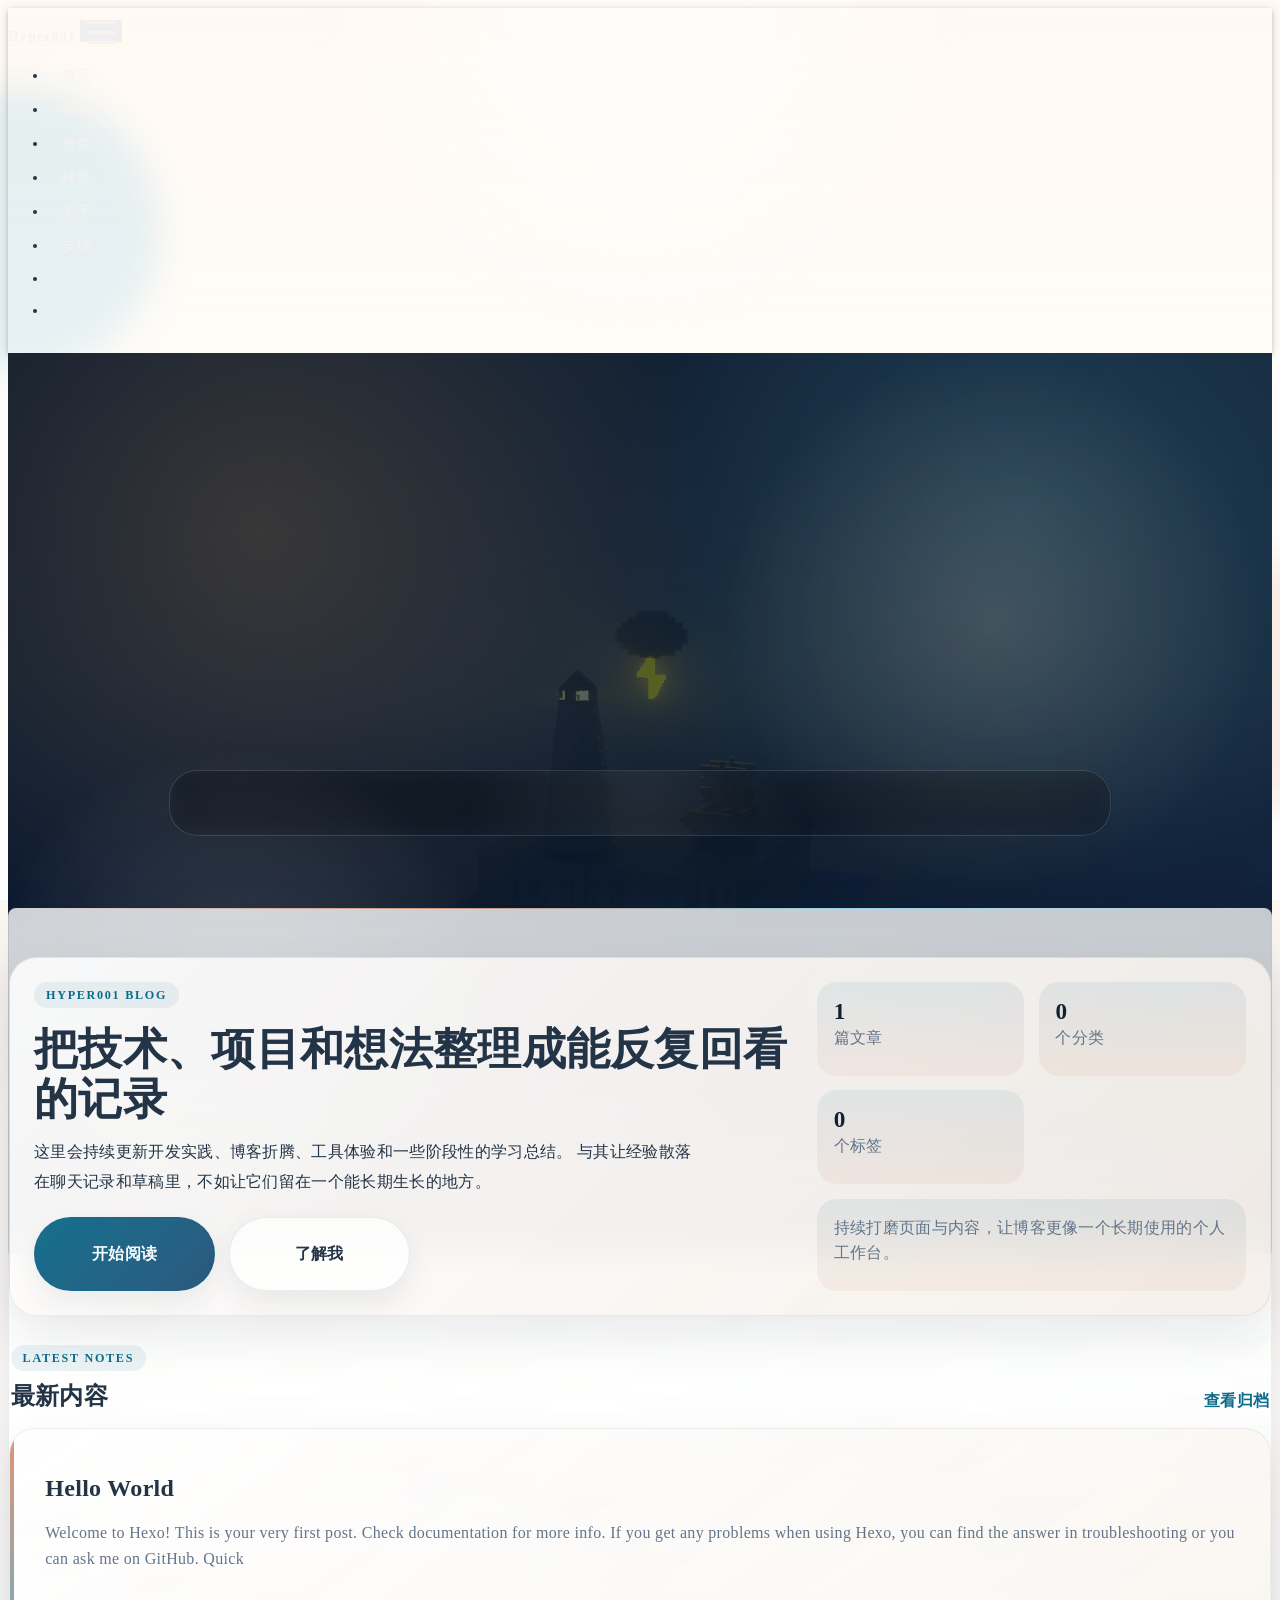
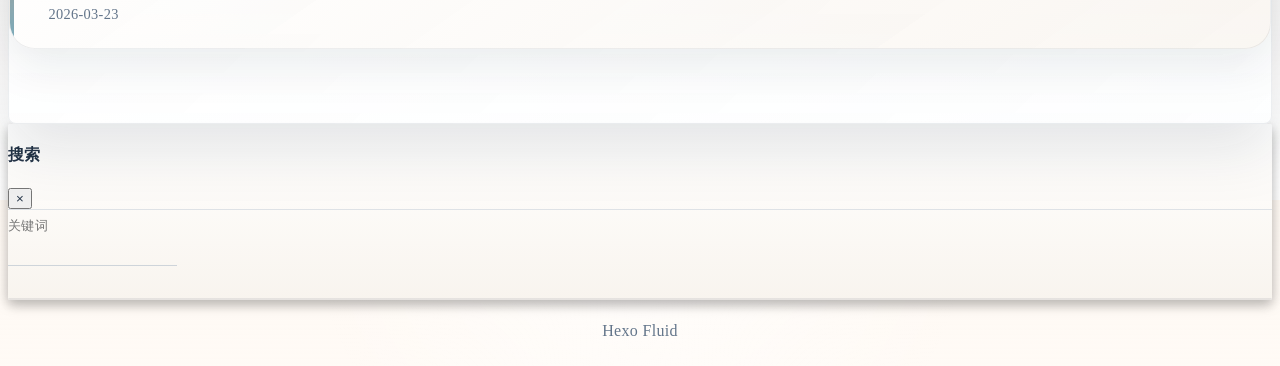
<file: index.html>
<!DOCTYPE html>
<html lang="zh-CN" data-default-color-scheme=auto>



<head>
  <meta charset="UTF-8">

  <link rel="apple-touch-icon" sizes="76x76" href="/img/fluid.png">
  <link rel="icon" href="/img/fluid.png">
  

  <meta name="viewport" content="width=device-width, initial-scale=1.0, maximum-scale=5.0, shrink-to-fit=no">
  <meta http-equiv="x-ua-compatible" content="ie=edge">
  
  <meta name="theme-color" content="#15283d">
  <meta name="author" content="Hyper001">
  <meta name="keywords" content="">
  
    <meta property="og:type" content="website">
<meta property="og:title" content="Hyper001 Blog">
<meta property="og:url" content="https://blog.hyper001.cn/index.html">
<meta property="og:site_name" content="Hyper001 Blog">
<meta property="og:locale" content="zh_CN">
<meta property="article:author" content="Hyper001">
<meta name="twitter:card" content="summary_large_image">
  
  
  
  <title>Hyper001 Blog</title>

  <link  rel="stylesheet" href="https://lib.baomitu.com/twitter-bootstrap/4.6.1/css/bootstrap.min.css" />





<!-- 主题依赖的图标库，不要自行修改 -->
<!-- Do not modify the link that theme dependent icons -->

<link rel="stylesheet" href="//at.alicdn.com/t/c/font_1749284_5i9bdhy70f8.css">



<link rel="stylesheet" href="//at.alicdn.com/t/c/font_1736178_k526ubmyhba.css">


<link  rel="stylesheet" href="/css/main.css" />


  <link id="highlight-css" rel="stylesheet" href="/css/highlight.css" />
  
    <link id="highlight-css-dark" rel="stylesheet" href="/css/highlight-dark.css" />
  



  
<link rel="stylesheet" href="/css/custom.css">



  <script id="fluid-configs">
    var Fluid = window.Fluid || {};
    Fluid.ctx = Object.assign({}, Fluid.ctx)
    var CONFIG = {"hostname":"blog.hyper001.cn","root":"/","version":"1.9.9","typing":{"enable":true,"typeSpeed":42,"cursorChar":"|","loop":false,"scope":[]},"anchorjs":{"enable":true,"element":"h1,h2,h3,h4,h5,h6","placement":"left","visible":"hover","icon":""},"progressbar":{"enable":true,"height_px":3,"color":"#29d","options":{"showSpinner":false,"trickleSpeed":100}},"code_language":{"enable":true,"default":"TEXT"},"copy_btn":true,"image_caption":{"enable":true},"image_zoom":{"enable":true,"img_url_replace":["",""]},"toc":{"enable":true,"expand_all":true,"placement":"right","headingSelector":"h1,h2,h3,h4,h5,h6","collapseDepth":0},"lazyload":{"enable":true,"loading_img":"/img/loading.gif","onlypost":false,"offset_factor":2},"web_analytics":{"enable":false,"follow_dnt":true,"baidu":null,"google":{"measurement_id":null},"tencent":{"sid":null,"cid":null},"leancloud":{"app_id":null,"app_key":null,"server_url":null,"path":"window.location.pathname","ignore_local":false},"openkounter":{"server_url":"https://open-kounter.mintimate.cn","path":"window.location.pathname","ignore_local":false},"umami":{"src":null,"website_id":null,"domains":null,"start_time":"2024-01-01T00:00:00.000Z","token":null,"api_server":null}},"search_path":"/local-search.xml","include_content_in_search":true};

    if (CONFIG.web_analytics.follow_dnt) {
      var dntVal = navigator.doNotTrack || window.doNotTrack || navigator.msDoNotTrack;
      Fluid.ctx.dnt = dntVal && (dntVal.startsWith('1') || dntVal.startsWith('yes') || dntVal.startsWith('on'));
    }
  </script>
  <script  src="/js/utils.js" ></script>
  <script  src="/js/color-schema.js" ></script>
  


  
<meta name="generator" content="Hexo 8.1.1"></head>


<body>
  

  <header>
    

<div class="header-inner" style="height: 100vh;">
  <nav id="navbar" class="navbar fixed-top  navbar-expand-lg navbar-dark scrolling-navbar">
  <div class="container">
    <a class="navbar-brand" href="/">
      <strong>Hyper001</strong>
    </a>

    <button id="navbar-toggler-btn" class="navbar-toggler" type="button" data-toggle="collapse"
            data-target="#navbarSupportedContent"
            aria-controls="navbarSupportedContent" aria-expanded="false" aria-label="Toggle navigation">
      <div class="animated-icon"><span></span><span></span><span></span></div>
    </button>

    <!-- Collapsible content (desktop) -->
    <div class="collapse navbar-collapse" id="navbarSupportedContent">
      <ul class="navbar-nav ml-auto text-center">
        
          
          
          
          
            <li class="nav-item">
              <a class="nav-link" href="/" target="_self">
                <i class="iconfont icon-home-fill"></i>
                <span>首页</span>
              </a>
            </li>
          
        
          
          
          
          
            <li class="nav-item">
              <a class="nav-link" href="/archives/" target="_self">
                <i class="iconfont icon-archive-fill"></i>
                <span>归档</span>
              </a>
            </li>
          
        
          
          
          
          
            <li class="nav-item">
              <a class="nav-link" href="/categories/" target="_self">
                <i class="iconfont icon-category-fill"></i>
                <span>分类</span>
              </a>
            </li>
          
        
          
          
          
          
            <li class="nav-item">
              <a class="nav-link" href="/tags/" target="_self">
                <i class="iconfont icon-tags-fill"></i>
                <span>标签</span>
              </a>
            </li>
          
        
          
          
          
          
            <li class="nav-item">
              <a class="nav-link" href="/about/" target="_self">
                <i class="iconfont icon-user-fill"></i>
                <span>关于</span>
              </a>
            </li>
          
        
          
          
          
          
            <li class="nav-item">
              <a class="nav-link" href="/links/" target="_self">
                <i class="iconfont icon-link-fill"></i>
                <span>友链</span>
              </a>
            </li>
          
        
        
          <li class="nav-item" id="search-btn">
            <a class="nav-link" target="_self" href="javascript:;" data-toggle="modal" data-target="#modalSearch" aria-label="Search">
              <i class="iconfont icon-search"></i>
            </a>
          </li>
          
        
        
          <li class="nav-item" id="color-toggle-btn">
            <a class="nav-link" target="_self" href="javascript:;" aria-label="Color Toggle">
              <i class="iconfont icon-dark" id="color-toggle-icon"></i>
            </a>
          </li>
        
      </ul>
    </div>
  </div>
</nav>

<!-- Mobile grid menu overlay -->
<div id="mobile-grid-menu" class="d-lg-none">
  <div class="mobile-grid-menu-inner">
    <div class="container">
      <div class="row">
        
          
          
          
          
            <div class="col-4 mobile-grid-cell">
              <a href="/" target="_self">
                <div class="mobile-grid-item">
                  <i class="iconfont icon-home-fill"></i>
                  <span>首页</span>
                </div>
              </a>
            </div>
          
        
          
          
          
          
            <div class="col-4 mobile-grid-cell">
              <a href="/archives/" target="_self">
                <div class="mobile-grid-item">
                  <i class="iconfont icon-archive-fill"></i>
                  <span>归档</span>
                </div>
              </a>
            </div>
          
        
          
          
          
          
            <div class="col-4 mobile-grid-cell">
              <a href="/categories/" target="_self">
                <div class="mobile-grid-item">
                  <i class="iconfont icon-category-fill"></i>
                  <span>分类</span>
                </div>
              </a>
            </div>
          
        
          
          
          
          
            <div class="col-4 mobile-grid-cell">
              <a href="/tags/" target="_self">
                <div class="mobile-grid-item">
                  <i class="iconfont icon-tags-fill"></i>
                  <span>标签</span>
                </div>
              </a>
            </div>
          
        
          
          
          
          
            <div class="col-4 mobile-grid-cell">
              <a href="/about/" target="_self">
                <div class="mobile-grid-item">
                  <i class="iconfont icon-user-fill"></i>
                  <span>关于</span>
                </div>
              </a>
            </div>
          
        
          
          
          
          
            <div class="col-4 mobile-grid-cell">
              <a href="/links/" target="_self">
                <div class="mobile-grid-item">
                  <i class="iconfont icon-link-fill"></i>
                  <span>友链</span>
                </div>
              </a>
            </div>
          
        
        
          <div class="col-4 mobile-grid-cell" id="mobile-search-btn">
            <a href="javascript:;" data-toggle="modal" data-target="#modalSearch" aria-label="Search">
              <div class="mobile-grid-item">
                <i class="iconfont icon-search"></i>
                <span>搜索</span>
              </div>
            </a>
          </div>
        
        
          <div class="col-4 mobile-grid-cell" id="mobile-color-toggle-btn"
               data-label-light="开灯"
               data-label-dark="关灯">
            <a href="javascript:;" aria-label="Color Toggle">
              <div class="mobile-grid-item">
                <i class="iconfont icon-dark" id="mobile-color-toggle-icon"></i>
                <span id="mobile-color-toggle-label">关灯</span>
              </div>
            </a>
          </div>
        
      </div>
    </div>
  </div>
</div>

  

<div id="banner" class="banner" parallax=true
     style="background: url('/img/default.png') no-repeat center center; background-size: cover;">
  <div class="full-bg-img">
    <div class="mask flex-center" style="background-color: rgba(0, 0, 0, 0.3)">
      <div class="banner-text text-center fade-in-up">
        <div class="h2">
          
            <span id="subtitle" data-typed-text="记录技术、想法与日常实验,把灵感写成可回看的痕迹,在这里慢慢搭建自己的数字角落"></span>
          
        </div>

        
      </div>

      
        <div class="scroll-down-bar">
          <i class="iconfont icon-arrowdown"></i>
        </div>
      
    </div>
  </div>
</div>



</div>

  </header>

  <main>
    
      <div class="container nopadding-x-md">
        <div id="board"
          style="margin-top: 0">
          
          <div class="container">
            <div class="row">
              <div class="col-12 col-md-10 m-auto">
                

<h1 style="display: none">Hyper001 Blog</h1>
<section class="home-hero-panel reveal-item">
  <div class="home-hero-copy">
    <span class="home-hero-kicker">HYPER001 BLOG</span>
    <h2>把技术、项目和想法整理成能反复回看的记录</h2>
    <p>
      这里会持续更新开发实践、博客折腾、工具体验和一些阶段性的学习总结。
      与其让经验散落在聊天记录和草稿里，不如让它们留在一个能长期生长的地方。
    </p>
    <div class="home-hero-actions">
      <a class="home-hero-btn home-hero-btn--primary" href="#board">开始阅读</a>
      <a class="home-hero-btn" href="/about/">了解我</a>
    </div>
  </div>
  <div class="home-hero-grid">
    <div class="home-hero-metric">
      <strong>1</strong>
      <span>篇文章</span>
    </div>
    <div class="home-hero-metric">
      <strong>0</strong>
      <span>个分类</span>
    </div>
    <div class="home-hero-metric">
      <strong>0</strong>
      <span>个标签</span>
    </div>
    <div class="home-hero-note">
      <span>持续打磨页面与内容，让博客更像一个长期使用的个人工作台。</span>
    </div>
  </div>
</section>

<div class="home-section-head reveal-item">
  <div>
    <span class="home-section-kicker">LATEST NOTES</span>
    <h3>最新内容</h3>
  </div>
  <a class="home-section-link" href="/archives/">查看归档</a>
</div>


  <div class="row mx-auto index-card">
    
    
    <article class="col-12 col-md-12 mx-auto index-info">
      <h2 class="index-header">
        
        <a href="/hello-world-3eeb/" target="_self">
          Hello World
        </a>
      </h2>

      
      <a class="index-excerpt index-excerpt__noimg" href="/hello-world-3eeb/" target="_self">
        <div>
          Welcome to Hexo! This is your very first post. Check documentation for more info. If you get any problems when using Hexo, you can find the answer in troubleshooting or you can ask me on GitHub. Quick
        </div>
      </a>

      <div class="index-btm post-metas">
        
          <div class="post-meta mr-3">
            <i class="iconfont icon-date"></i>
            <time datetime="2026-03-23 07:47" pubdate>
              2026-03-23
            </time>
          </div>
        
        
        
      </div>
    </article>
  </div>





              </div>
            </div>
          </div>
        </div>
      </div>
    

    
      <a id="scroll-top-button" aria-label="TOP" href="#" role="button">
        <i class="iconfont icon-arrowup" aria-hidden="true"></i>
      </a>
    

    
      <div class="modal fade" id="modalSearch" tabindex="-1" role="dialog" aria-labelledby="ModalLabel"
     aria-hidden="true">
  <div class="modal-dialog modal-dialog-scrollable modal-lg" role="document">
    <div class="modal-content">
      <div class="modal-header text-center">
        <h4 class="modal-title w-100 font-weight-bold">搜索</h4>
        <button type="button" id="local-search-close" class="close" data-dismiss="modal" aria-label="Close">
          <span aria-hidden="true">&times;</span>
        </button>
      </div>
      <div class="modal-body mx-3">
        <div class="md-form mb-5">
          <input type="text" id="local-search-input" class="form-control validate">
          <label data-error="x" data-success="v" for="local-search-input">关键词</label>
        </div>
        <div class="list-group" id="local-search-result"></div>
      </div>
    </div>
  </div>
</div>

    

    
  </main>

  <footer>
    <div class="footer-inner">
  
    <div class="footer-content">
       <a href="https://hexo.io" target="_blank" rel="nofollow noopener"><span>Hexo</span></a> <i class="iconfont icon-love"></i> <a href="https://github.com/fluid-dev/hexo-theme-fluid" target="_blank" rel="nofollow noopener"><span>Fluid</span></a> 
    </div>
  
  
  
</div>

  </footer>

  <!-- Scripts -->
  
  <script  src="https://lib.baomitu.com/nprogress/0.2.0/nprogress.min.js" ></script>
  <link  rel="stylesheet" href="https://lib.baomitu.com/nprogress/0.2.0/nprogress.min.css" />

  <script>
    NProgress.configure({"showSpinner":false,"trickleSpeed":100})
    NProgress.start()
    window.addEventListener('load', function() {
      NProgress.done();
    })
  </script>


<script  src="https://lib.baomitu.com/jquery/3.6.4/jquery.min.js" ></script>
<script  src="https://lib.baomitu.com/twitter-bootstrap/4.6.1/js/bootstrap.min.js" ></script>
<script  src="/js/events.js" ></script>
<script  src="/js/plugins.js" ></script>


  <script  src="https://lib.baomitu.com/typed.js/2.0.12/typed.min.js" ></script>
  <script>
    (function (window, document) {
      var typing = Fluid.plugins.typing;
      var subtitle = document.getElementById('subtitle');
      if (!subtitle || !typing) {
        return;
      }
      var text = subtitle.getAttribute('data-typed-text');
      
        var texts = ["记录技术、想法与日常实验","把灵感写成可回看的痕迹","在这里慢慢搭建自己的数字角落"];
        var idx = Math.floor(Math.random() * texts.length);
        typing(texts[idx]);
      
    })(window, document);
  </script>




  
    <script  src="/js/img-lazyload.js" ></script>
  




  <script  src="/js/local-search.js" ></script>




  
<script src="/js/custom.js"></script>



<!-- 主题的启动项，将它保持在最底部 -->
<!-- the boot of the theme, keep it at the bottom -->
<script  src="/js/boot.js" ></script>


  

  <noscript>
    <div class="noscript-warning">博客在允许 JavaScript 运行的环境下浏览效果更佳</div>
  </noscript>
</body>
</html>
</file>
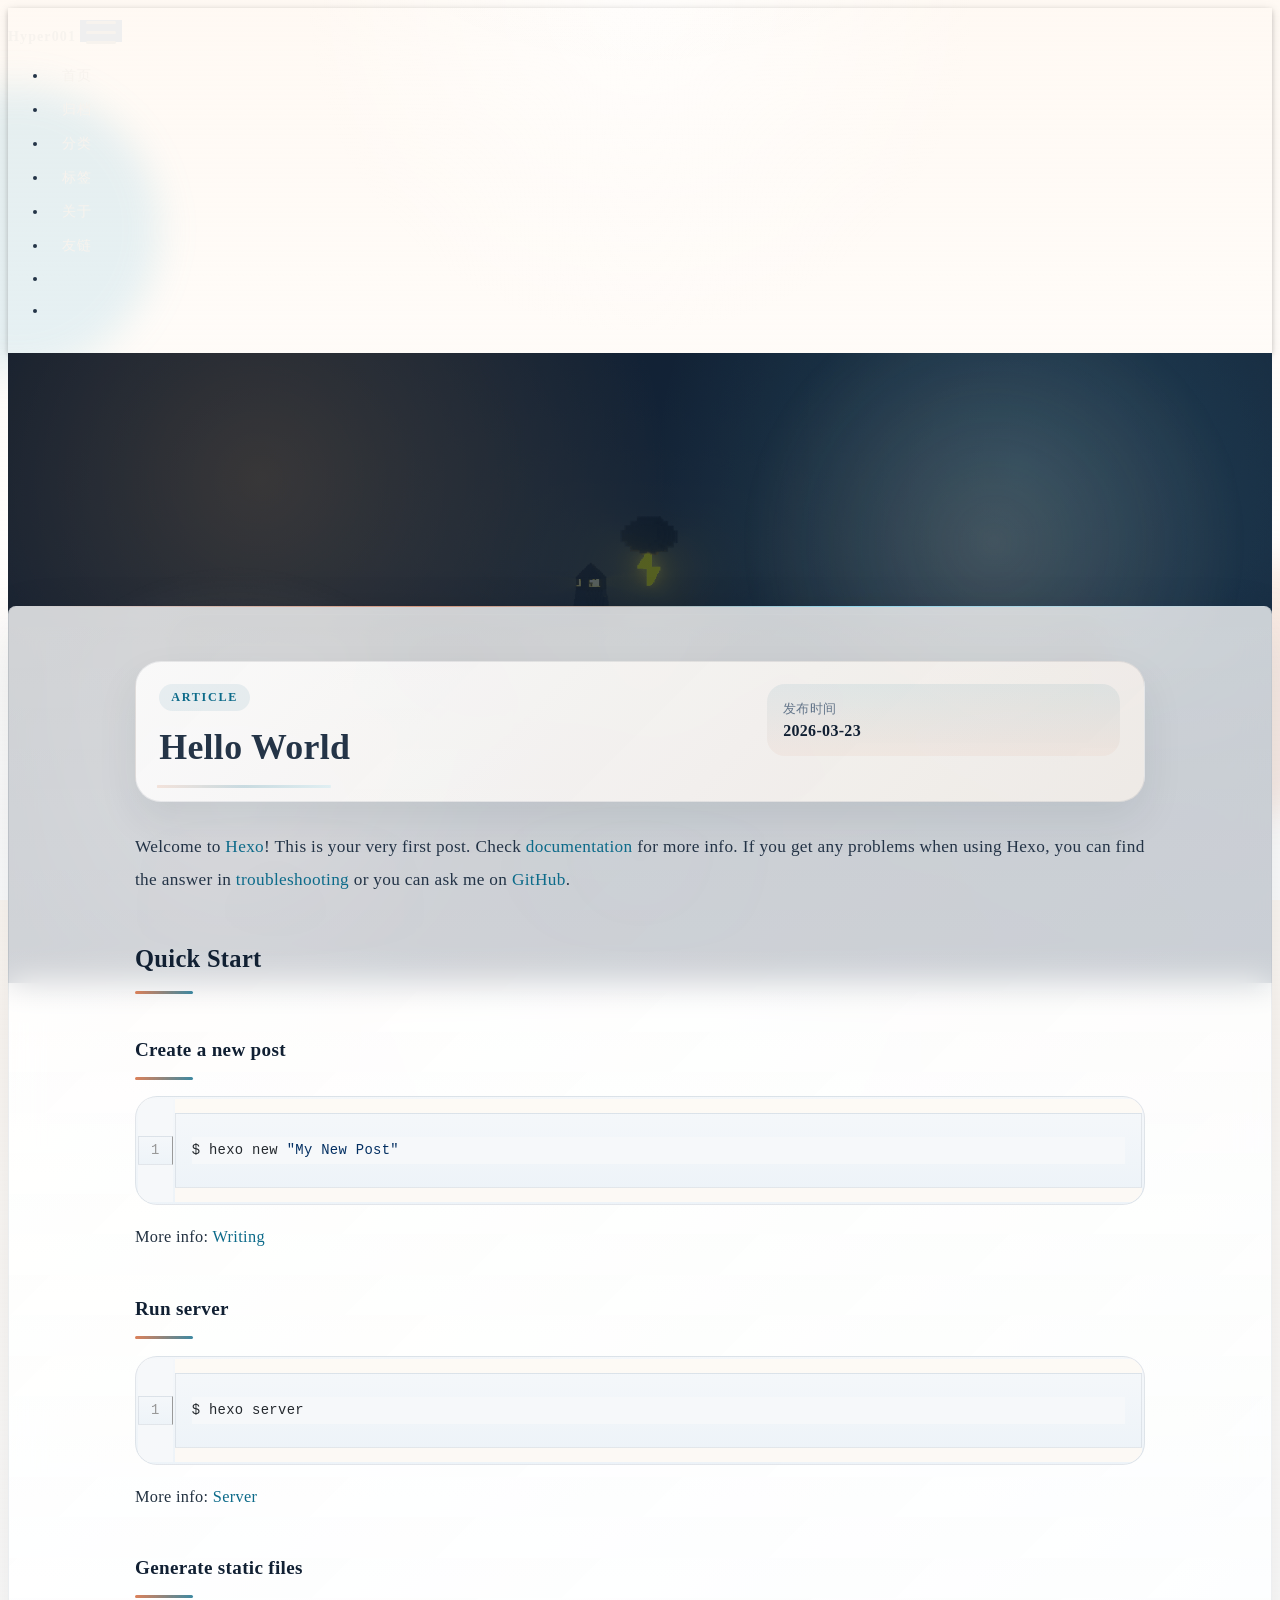
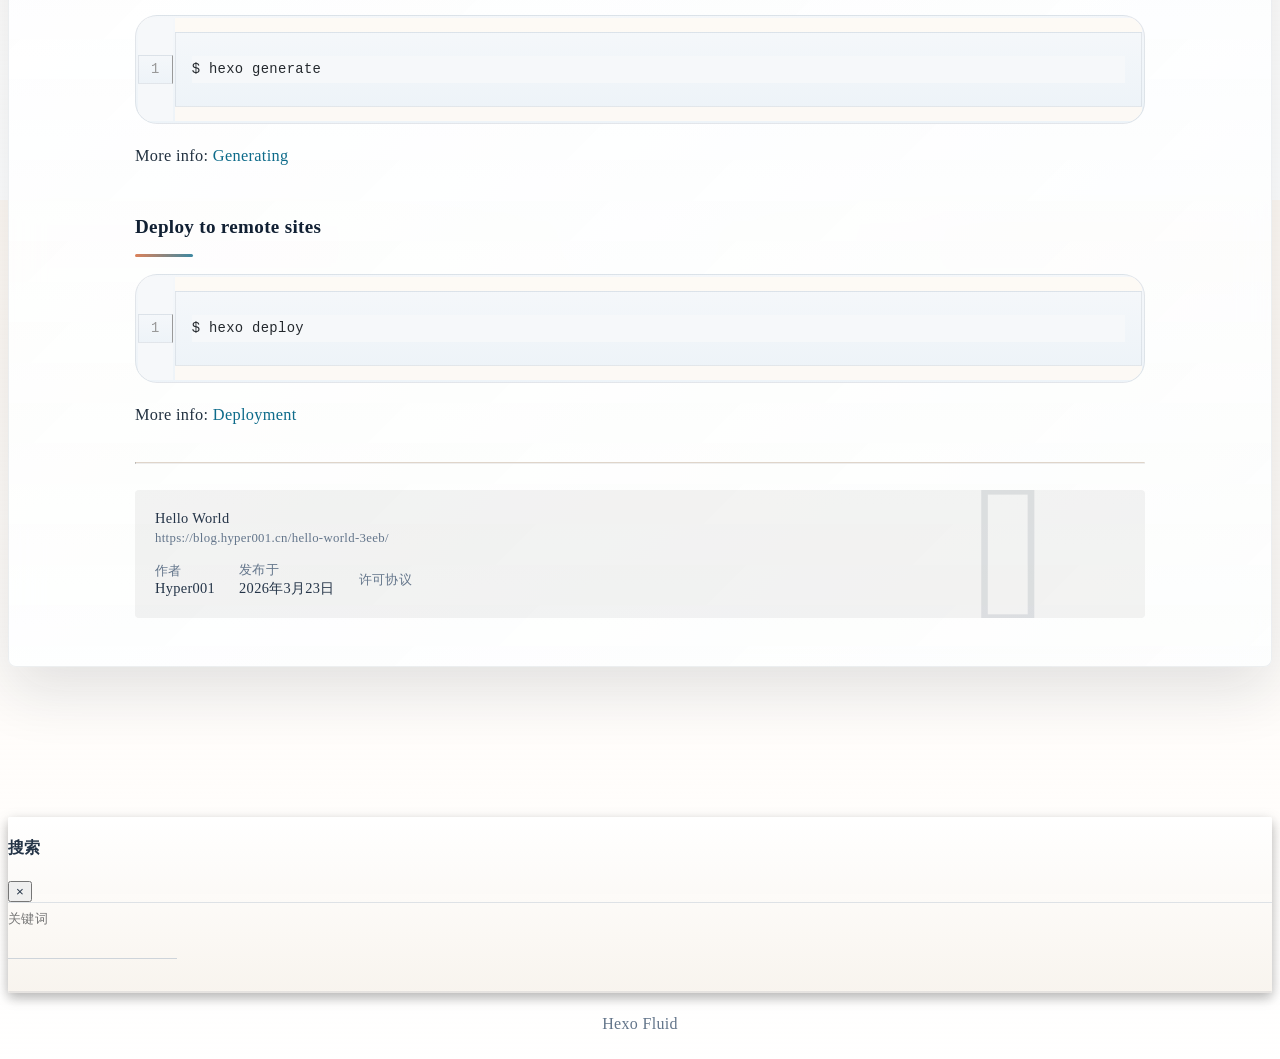
<file: 3eeb/index.html>
<!DOCTYPE html>
<html lang="zh-CN">
<head>
  <meta charset="UTF-8">
  <meta name="viewport" content="width=device-width, initial-scale=1.0">
  <meta name="robots" content="noindex,follow">
  <title>Redirecting...</title>
  <link rel="canonical" href="/hello-world-3eeb/">
  <meta http-equiv="refresh" content="0; url=/hello-world-3eeb/">
  <script>location.replace("/hello-world-3eeb/");</script>
</head>
<body>
  <p>Redirecting to <a href="/hello-world-3eeb/">/hello-world-3eeb/</a></p>
</body>
</html>
</file>
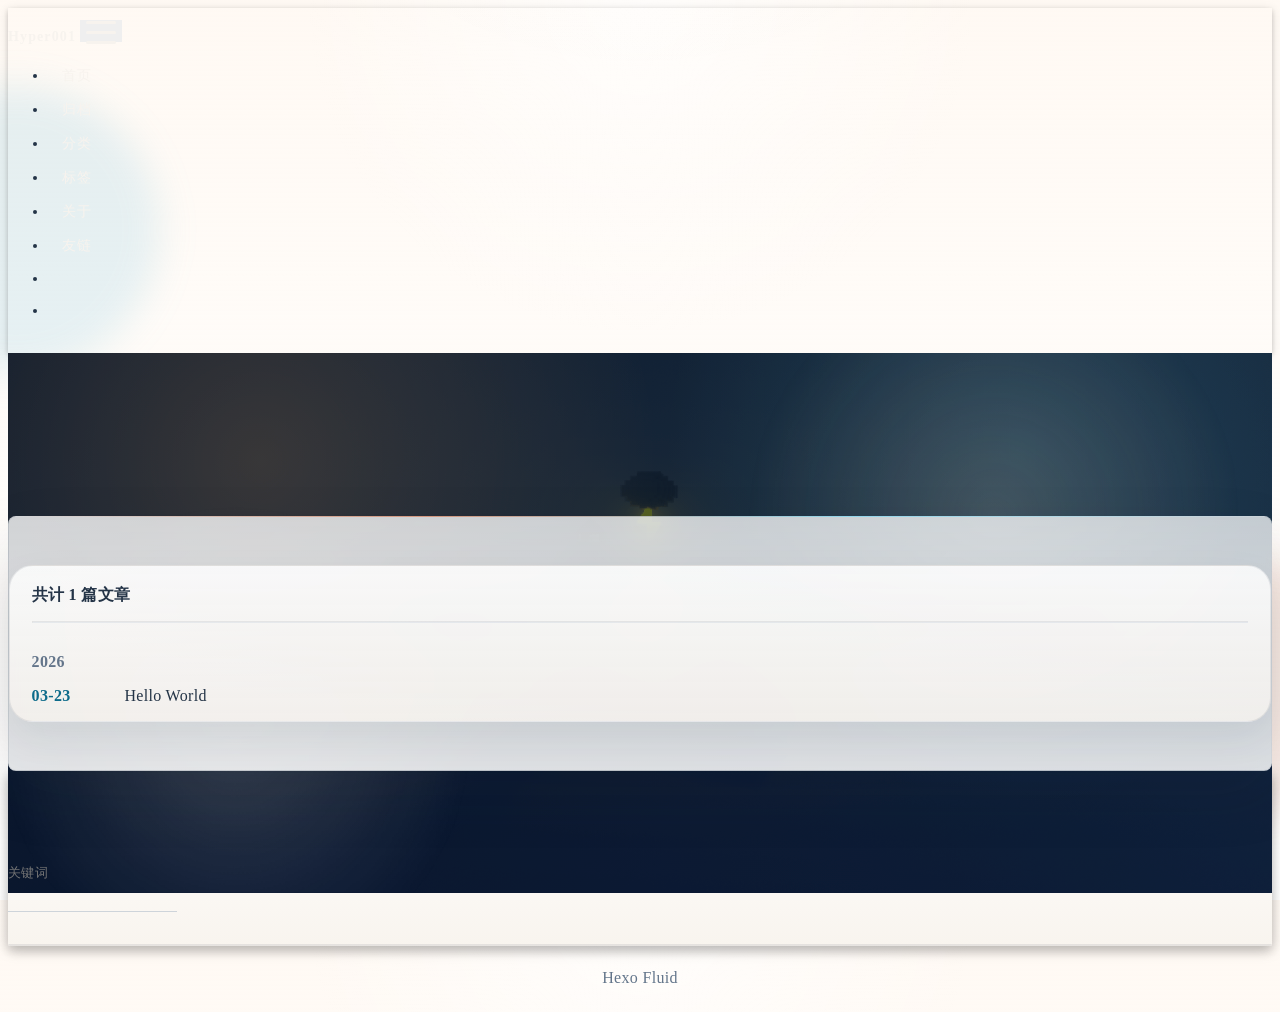
<file: archives/index.html>
<!DOCTYPE html>
<html lang="zh-CN" data-default-color-scheme=auto>



<head>
  <meta charset="UTF-8">

  <link rel="apple-touch-icon" sizes="76x76" href="/img/fluid.png">
  <link rel="icon" href="/img/fluid.png">
  

  <meta name="viewport" content="width=device-width, initial-scale=1.0, maximum-scale=5.0, shrink-to-fit=no">
  <meta http-equiv="x-ua-compatible" content="ie=edge">
  
  <meta name="theme-color" content="#15283d">
  <meta name="author" content="Hyper001">
  <meta name="keywords" content="">
  
    <meta property="og:type" content="website">
<meta property="og:title" content="归档">
<meta property="og:url" content="https://blog.hyper001.cn/archives/index.html">
<meta property="og:site_name" content="Hyper001 Blog">
<meta property="og:locale" content="zh_CN">
<meta property="article:author" content="Hyper001">
<meta name="twitter:card" content="summary_large_image">
  
  
  
  <title>归档 - Hyper001 Blog</title>

  <link  rel="stylesheet" href="https://lib.baomitu.com/twitter-bootstrap/4.6.1/css/bootstrap.min.css" />





<!-- 主题依赖的图标库，不要自行修改 -->
<!-- Do not modify the link that theme dependent icons -->

<link rel="stylesheet" href="//at.alicdn.com/t/c/font_1749284_5i9bdhy70f8.css">



<link rel="stylesheet" href="//at.alicdn.com/t/c/font_1736178_k526ubmyhba.css">


<link  rel="stylesheet" href="/css/main.css" />


  <link id="highlight-css" rel="stylesheet" href="/css/highlight.css" />
  
    <link id="highlight-css-dark" rel="stylesheet" href="/css/highlight-dark.css" />
  



  
<link rel="stylesheet" href="/css/custom.css">



  <script id="fluid-configs">
    var Fluid = window.Fluid || {};
    Fluid.ctx = Object.assign({}, Fluid.ctx)
    var CONFIG = {"hostname":"blog.hyper001.cn","root":"/","version":"1.9.9","typing":{"enable":true,"typeSpeed":42,"cursorChar":"|","loop":false,"scope":[]},"anchorjs":{"enable":true,"element":"h1,h2,h3,h4,h5,h6","placement":"left","visible":"hover","icon":""},"progressbar":{"enable":true,"height_px":3,"color":"#29d","options":{"showSpinner":false,"trickleSpeed":100}},"code_language":{"enable":true,"default":"TEXT"},"copy_btn":true,"image_caption":{"enable":true},"image_zoom":{"enable":true,"img_url_replace":["",""]},"toc":{"enable":true,"expand_all":true,"placement":"right","headingSelector":"h1,h2,h3,h4,h5,h6","collapseDepth":0},"lazyload":{"enable":true,"loading_img":"/img/loading.gif","onlypost":false,"offset_factor":2},"web_analytics":{"enable":false,"follow_dnt":true,"baidu":null,"google":{"measurement_id":null},"tencent":{"sid":null,"cid":null},"leancloud":{"app_id":null,"app_key":null,"server_url":null,"path":"window.location.pathname","ignore_local":false},"openkounter":{"server_url":"https://open-kounter.mintimate.cn","path":"window.location.pathname","ignore_local":false},"umami":{"src":null,"website_id":null,"domains":null,"start_time":"2024-01-01T00:00:00.000Z","token":null,"api_server":null}},"search_path":"/local-search.xml","include_content_in_search":true};

    if (CONFIG.web_analytics.follow_dnt) {
      var dntVal = navigator.doNotTrack || window.doNotTrack || navigator.msDoNotTrack;
      Fluid.ctx.dnt = dntVal && (dntVal.startsWith('1') || dntVal.startsWith('yes') || dntVal.startsWith('on'));
    }
  </script>
  <script  src="/js/utils.js" ></script>
  <script  src="/js/color-schema.js" ></script>
  


  
<meta name="generator" content="Hexo 8.1.1"></head>


<body>
  

  <header>
    

<div class="header-inner" style="height: 60vh;">
  <nav id="navbar" class="navbar fixed-top  navbar-expand-lg navbar-dark scrolling-navbar">
  <div class="container">
    <a class="navbar-brand" href="/">
      <strong>Hyper001</strong>
    </a>

    <button id="navbar-toggler-btn" class="navbar-toggler" type="button" data-toggle="collapse"
            data-target="#navbarSupportedContent"
            aria-controls="navbarSupportedContent" aria-expanded="false" aria-label="Toggle navigation">
      <div class="animated-icon"><span></span><span></span><span></span></div>
    </button>

    <!-- Collapsible content (desktop) -->
    <div class="collapse navbar-collapse" id="navbarSupportedContent">
      <ul class="navbar-nav ml-auto text-center">
        
          
          
          
          
            <li class="nav-item">
              <a class="nav-link" href="/" target="_self">
                <i class="iconfont icon-home-fill"></i>
                <span>首页</span>
              </a>
            </li>
          
        
          
          
          
          
            <li class="nav-item">
              <a class="nav-link" href="/archives/" target="_self">
                <i class="iconfont icon-archive-fill"></i>
                <span>归档</span>
              </a>
            </li>
          
        
          
          
          
          
            <li class="nav-item">
              <a class="nav-link" href="/categories/" target="_self">
                <i class="iconfont icon-category-fill"></i>
                <span>分类</span>
              </a>
            </li>
          
        
          
          
          
          
            <li class="nav-item">
              <a class="nav-link" href="/tags/" target="_self">
                <i class="iconfont icon-tags-fill"></i>
                <span>标签</span>
              </a>
            </li>
          
        
          
          
          
          
            <li class="nav-item">
              <a class="nav-link" href="/about/" target="_self">
                <i class="iconfont icon-user-fill"></i>
                <span>关于</span>
              </a>
            </li>
          
        
          
          
          
          
            <li class="nav-item">
              <a class="nav-link" href="/links/" target="_self">
                <i class="iconfont icon-link-fill"></i>
                <span>友链</span>
              </a>
            </li>
          
        
        
          <li class="nav-item" id="search-btn">
            <a class="nav-link" target="_self" href="javascript:;" data-toggle="modal" data-target="#modalSearch" aria-label="Search">
              <i class="iconfont icon-search"></i>
            </a>
          </li>
          
        
        
          <li class="nav-item" id="color-toggle-btn">
            <a class="nav-link" target="_self" href="javascript:;" aria-label="Color Toggle">
              <i class="iconfont icon-dark" id="color-toggle-icon"></i>
            </a>
          </li>
        
      </ul>
    </div>
  </div>
</nav>

<!-- Mobile grid menu overlay -->
<div id="mobile-grid-menu" class="d-lg-none">
  <div class="mobile-grid-menu-inner">
    <div class="container">
      <div class="row">
        
          
          
          
          
            <div class="col-4 mobile-grid-cell">
              <a href="/" target="_self">
                <div class="mobile-grid-item">
                  <i class="iconfont icon-home-fill"></i>
                  <span>首页</span>
                </div>
              </a>
            </div>
          
        
          
          
          
          
            <div class="col-4 mobile-grid-cell">
              <a href="/archives/" target="_self">
                <div class="mobile-grid-item">
                  <i class="iconfont icon-archive-fill"></i>
                  <span>归档</span>
                </div>
              </a>
            </div>
          
        
          
          
          
          
            <div class="col-4 mobile-grid-cell">
              <a href="/categories/" target="_self">
                <div class="mobile-grid-item">
                  <i class="iconfont icon-category-fill"></i>
                  <span>分类</span>
                </div>
              </a>
            </div>
          
        
          
          
          
          
            <div class="col-4 mobile-grid-cell">
              <a href="/tags/" target="_self">
                <div class="mobile-grid-item">
                  <i class="iconfont icon-tags-fill"></i>
                  <span>标签</span>
                </div>
              </a>
            </div>
          
        
          
          
          
          
            <div class="col-4 mobile-grid-cell">
              <a href="/about/" target="_self">
                <div class="mobile-grid-item">
                  <i class="iconfont icon-user-fill"></i>
                  <span>关于</span>
                </div>
              </a>
            </div>
          
        
          
          
          
          
            <div class="col-4 mobile-grid-cell">
              <a href="/links/" target="_self">
                <div class="mobile-grid-item">
                  <i class="iconfont icon-link-fill"></i>
                  <span>友链</span>
                </div>
              </a>
            </div>
          
        
        
          <div class="col-4 mobile-grid-cell" id="mobile-search-btn">
            <a href="javascript:;" data-toggle="modal" data-target="#modalSearch" aria-label="Search">
              <div class="mobile-grid-item">
                <i class="iconfont icon-search"></i>
                <span>搜索</span>
              </div>
            </a>
          </div>
        
        
          <div class="col-4 mobile-grid-cell" id="mobile-color-toggle-btn"
               data-label-light="开灯"
               data-label-dark="关灯">
            <a href="javascript:;" aria-label="Color Toggle">
              <div class="mobile-grid-item">
                <i class="iconfont icon-dark" id="mobile-color-toggle-icon"></i>
                <span id="mobile-color-toggle-label">关灯</span>
              </div>
            </a>
          </div>
        
      </div>
    </div>
  </div>
</div>

  

<div id="banner" class="banner" parallax=true
     style="background: url('/img/default.png') no-repeat center center; background-size: cover;">
  <div class="full-bg-img">
    <div class="mask flex-center" style="background-color: rgba(0, 0, 0, 0.3)">
      <div class="banner-text text-center fade-in-up">
        <div class="h2">
          
            <span id="subtitle" data-typed-text="归档"></span>
          
        </div>

        
      </div>

      
    </div>
  </div>
</div>



</div>

  </header>

  <main>
    
      <div class="container nopadding-x-md">
        <div id="board"
          >
          
          <div class="container">
            <div class="row">
              <div class="col-12 col-md-10 m-auto">
                

<div class="list-group">
  <p class="h4">共计 1 篇文章</p>
  <hr>
  
  
    
      
      <p class="h5">2026</p>
    
    <a href="/hello-world-3eeb/" class="list-group-item list-group-item-action">
      <time>03-23</time>
      <div class="list-group-item-title">Hello World</div>
    </a>
  
</div>





              </div>
            </div>
          </div>
        </div>
      </div>
    

    
      <a id="scroll-top-button" aria-label="TOP" href="#" role="button">
        <i class="iconfont icon-arrowup" aria-hidden="true"></i>
      </a>
    

    
      <div class="modal fade" id="modalSearch" tabindex="-1" role="dialog" aria-labelledby="ModalLabel"
     aria-hidden="true">
  <div class="modal-dialog modal-dialog-scrollable modal-lg" role="document">
    <div class="modal-content">
      <div class="modal-header text-center">
        <h4 class="modal-title w-100 font-weight-bold">搜索</h4>
        <button type="button" id="local-search-close" class="close" data-dismiss="modal" aria-label="Close">
          <span aria-hidden="true">&times;</span>
        </button>
      </div>
      <div class="modal-body mx-3">
        <div class="md-form mb-5">
          <input type="text" id="local-search-input" class="form-control validate">
          <label data-error="x" data-success="v" for="local-search-input">关键词</label>
        </div>
        <div class="list-group" id="local-search-result"></div>
      </div>
    </div>
  </div>
</div>

    

    
  </main>

  <footer>
    <div class="footer-inner">
  
    <div class="footer-content">
       <a href="https://hexo.io" target="_blank" rel="nofollow noopener"><span>Hexo</span></a> <i class="iconfont icon-love"></i> <a href="https://github.com/fluid-dev/hexo-theme-fluid" target="_blank" rel="nofollow noopener"><span>Fluid</span></a> 
    </div>
  
  
  
</div>

  </footer>

  <!-- Scripts -->
  
  <script  src="https://lib.baomitu.com/nprogress/0.2.0/nprogress.min.js" ></script>
  <link  rel="stylesheet" href="https://lib.baomitu.com/nprogress/0.2.0/nprogress.min.css" />

  <script>
    NProgress.configure({"showSpinner":false,"trickleSpeed":100})
    NProgress.start()
    window.addEventListener('load', function() {
      NProgress.done();
    })
  </script>


<script  src="https://lib.baomitu.com/jquery/3.6.4/jquery.min.js" ></script>
<script  src="https://lib.baomitu.com/twitter-bootstrap/4.6.1/js/bootstrap.min.js" ></script>
<script  src="/js/events.js" ></script>
<script  src="/js/plugins.js" ></script>


  <script  src="https://lib.baomitu.com/typed.js/2.0.12/typed.min.js" ></script>
  <script>
    (function (window, document) {
      var typing = Fluid.plugins.typing;
      var subtitle = document.getElementById('subtitle');
      if (!subtitle || !typing) {
        return;
      }
      var text = subtitle.getAttribute('data-typed-text');
      
        typing(text);
      
    })(window, document);
  </script>




  
    <script  src="/js/img-lazyload.js" ></script>
  




  <script  src="/js/local-search.js" ></script>




  
<script src="/js/custom.js"></script>



<!-- 主题的启动项，将它保持在最底部 -->
<!-- the boot of the theme, keep it at the bottom -->
<script  src="/js/boot.js" ></script>


  

  <noscript>
    <div class="noscript-warning">博客在允许 JavaScript 运行的环境下浏览效果更佳</div>
  </noscript>
</body>
</html>
</file>
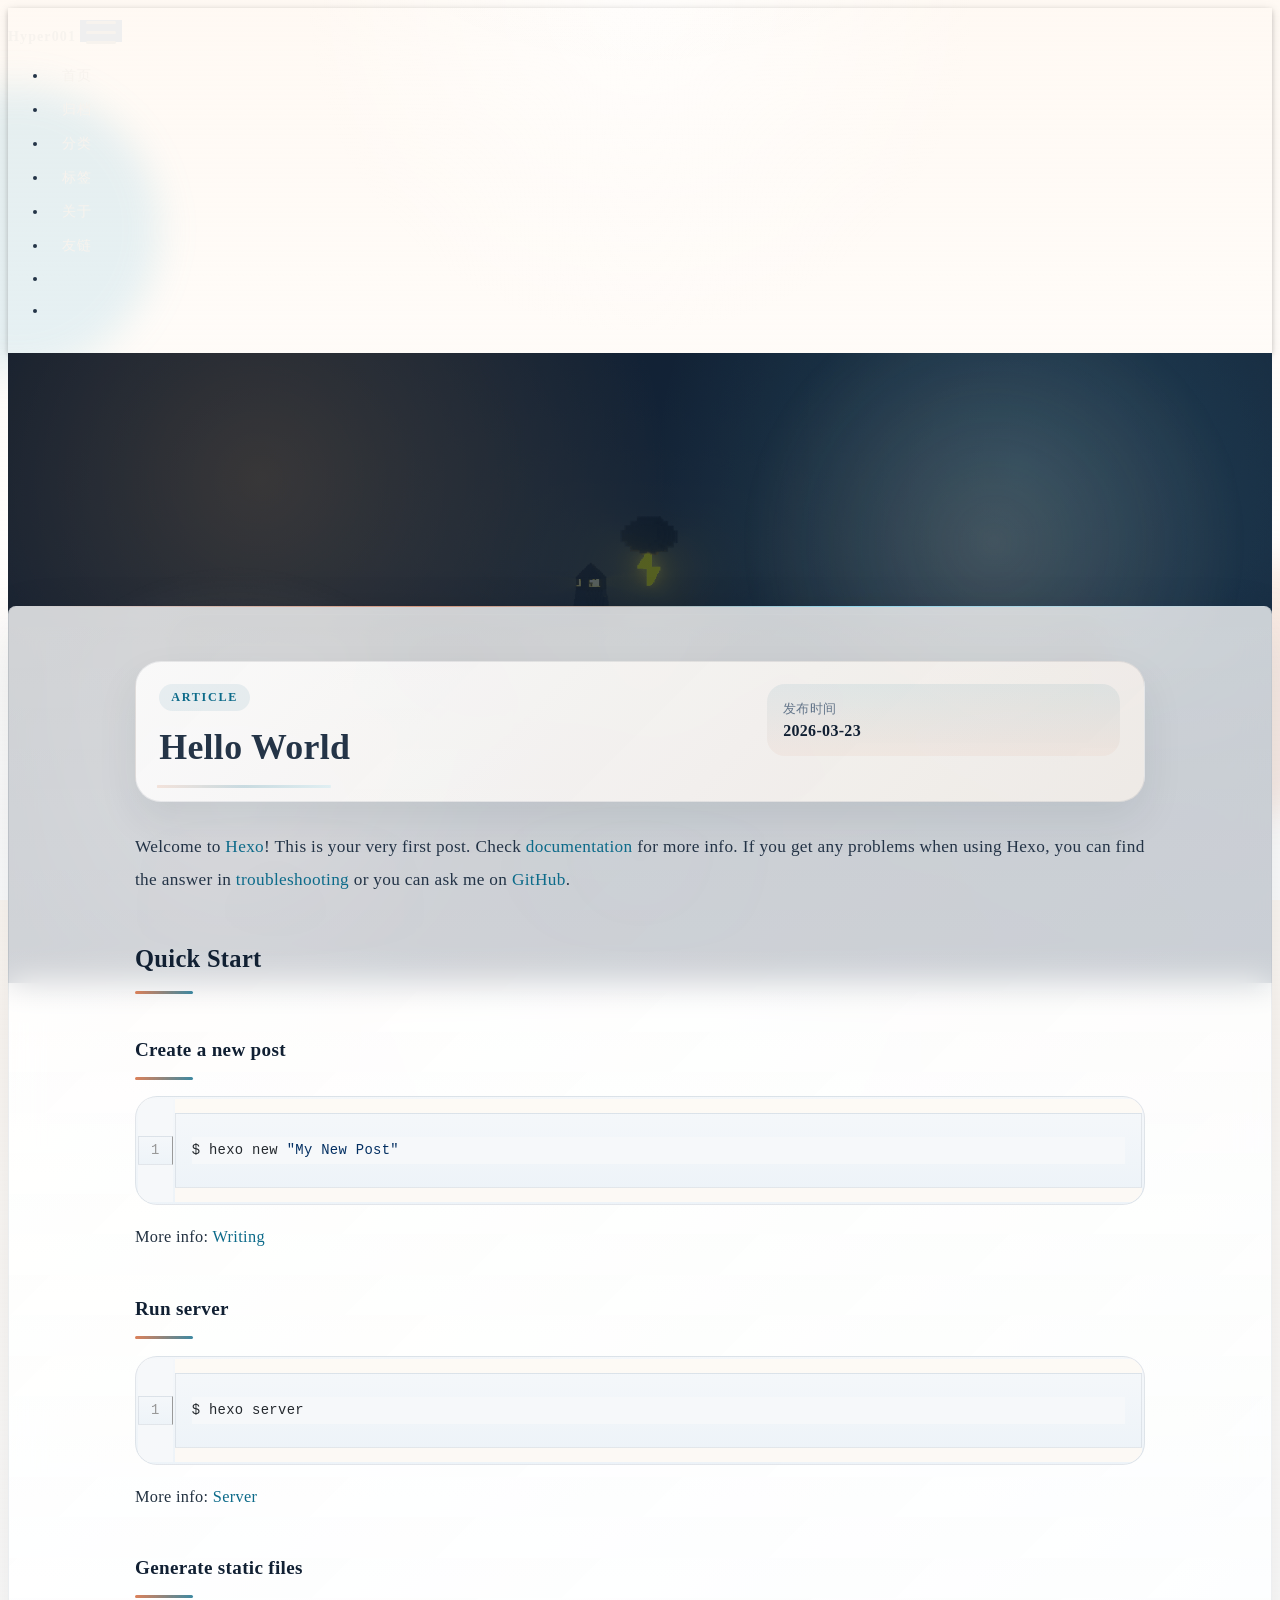
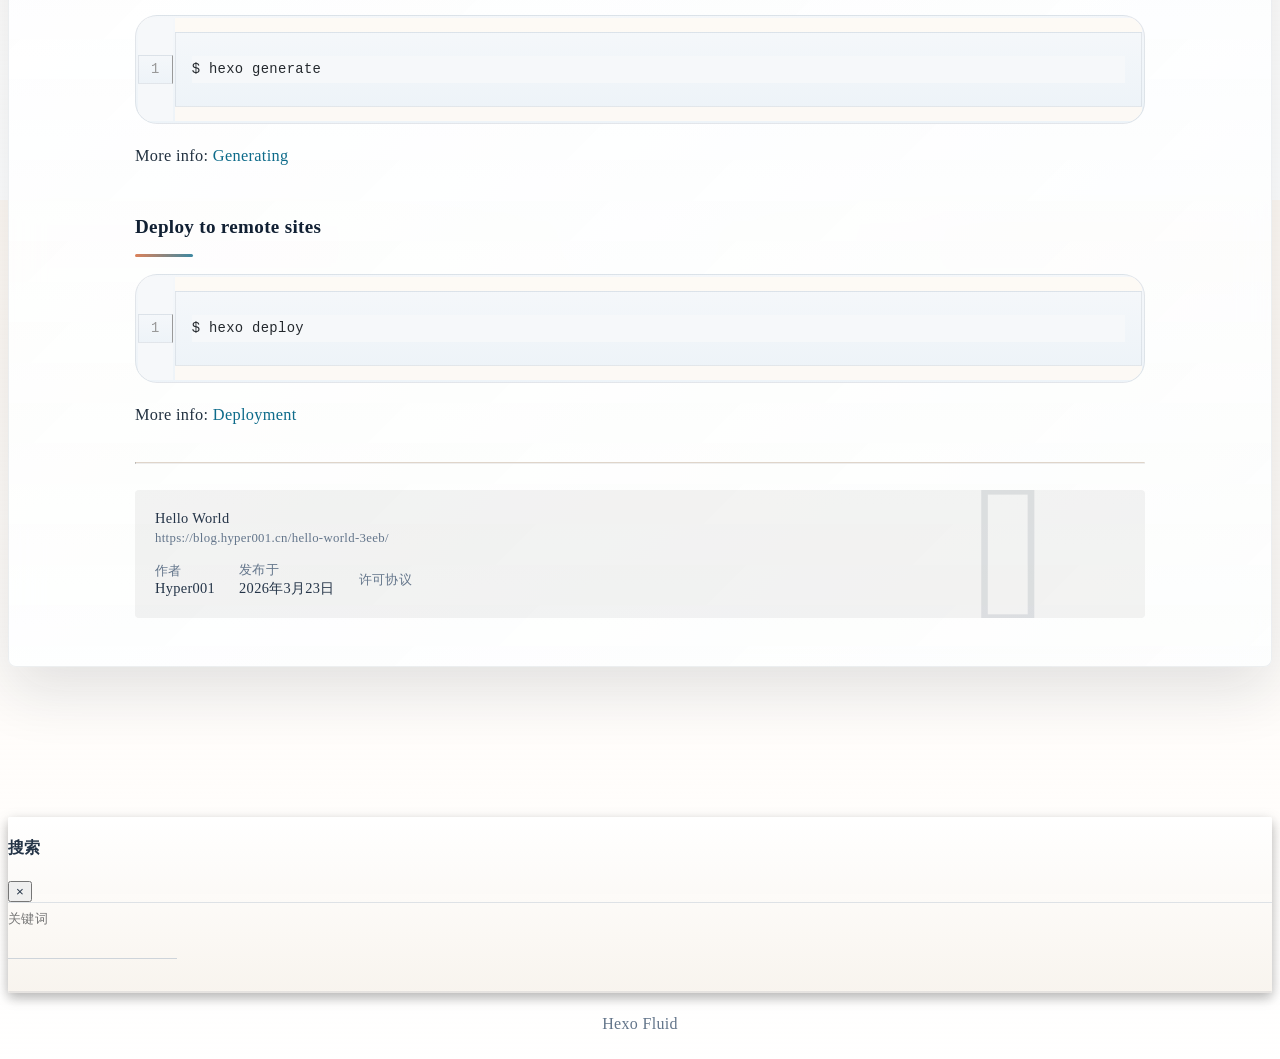
<file: hello-world-3eeb/index.html>
<!DOCTYPE html>
<html lang="zh-CN" data-default-color-scheme=auto>



<head>
  <meta charset="UTF-8">

  <link rel="apple-touch-icon" sizes="76x76" href="/img/fluid.png">
  <link rel="icon" href="/img/fluid.png">
  

  <meta name="viewport" content="width=device-width, initial-scale=1.0, maximum-scale=5.0, shrink-to-fit=no">
  <meta http-equiv="x-ua-compatible" content="ie=edge">
  
  <meta name="theme-color" content="#15283d">
  <meta name="author" content="Hyper001">
  <meta name="keywords" content="">
  
    <meta name="description" content="Welcome to Hexo! This is your very first post. Check documentation for more info. If you get any problems when using Hexo, you can find the answer in troubleshooting or you can ask me on GitHub. Quick">
<meta property="og:type" content="article">
<meta property="og:title" content="Hello World">
<meta property="og:url" content="https://blog.hyper001.cn/hello-world-3eeb/index.html">
<meta property="og:site_name" content="Hyper001 Blog">
<meta property="og:description" content="Welcome to Hexo! This is your very first post. Check documentation for more info. If you get any problems when using Hexo, you can find the answer in troubleshooting or you can ask me on GitHub. Quick">
<meta property="og:locale" content="zh_CN">
<meta property="article:published_time" content="2026-03-22T23:47:34.765Z">
<meta property="article:modified_time" content="2026-03-23T23:06:46.215Z">
<meta property="article:author" content="Hyper001">
<meta name="twitter:card" content="summary_large_image">
  
  
  
  <title>Hello World - Hyper001 Blog</title>

  <link  rel="stylesheet" href="https://lib.baomitu.com/twitter-bootstrap/4.6.1/css/bootstrap.min.css" />



  <link  rel="stylesheet" href="https://lib.baomitu.com/github-markdown-css/4.0.0/github-markdown.min.css" />

  <link  rel="stylesheet" href="https://lib.baomitu.com/hint.css/2.7.0/hint.min.css" />

  <link  rel="stylesheet" href="https://lib.baomitu.com/fancybox/3.5.7/jquery.fancybox.min.css" />



<!-- 主题依赖的图标库，不要自行修改 -->
<!-- Do not modify the link that theme dependent icons -->

<link rel="stylesheet" href="//at.alicdn.com/t/c/font_1749284_5i9bdhy70f8.css">



<link rel="stylesheet" href="//at.alicdn.com/t/c/font_1736178_k526ubmyhba.css">


<link  rel="stylesheet" href="/css/main.css" />


  <link id="highlight-css" rel="stylesheet" href="/css/highlight.css" />
  
    <link id="highlight-css-dark" rel="stylesheet" href="/css/highlight-dark.css" />
  



  
<link rel="stylesheet" href="/css/custom.css">



  <script id="fluid-configs">
    var Fluid = window.Fluid || {};
    Fluid.ctx = Object.assign({}, Fluid.ctx)
    var CONFIG = {"hostname":"blog.hyper001.cn","root":"/","version":"1.9.9","typing":{"enable":true,"typeSpeed":42,"cursorChar":"|","loop":false,"scope":[]},"anchorjs":{"enable":true,"element":"h1,h2,h3,h4,h5,h6","placement":"left","visible":"hover","icon":""},"progressbar":{"enable":true,"height_px":3,"color":"#29d","options":{"showSpinner":false,"trickleSpeed":100}},"code_language":{"enable":true,"default":"TEXT"},"copy_btn":true,"image_caption":{"enable":true},"image_zoom":{"enable":true,"img_url_replace":["",""]},"toc":{"enable":true,"expand_all":true,"placement":"right","headingSelector":"h1,h2,h3,h4,h5,h6","collapseDepth":0},"lazyload":{"enable":true,"loading_img":"/img/loading.gif","onlypost":false,"offset_factor":2},"web_analytics":{"enable":false,"follow_dnt":true,"baidu":null,"google":{"measurement_id":null},"tencent":{"sid":null,"cid":null},"leancloud":{"app_id":null,"app_key":null,"server_url":null,"path":"window.location.pathname","ignore_local":false},"openkounter":{"server_url":"https://open-kounter.mintimate.cn","path":"window.location.pathname","ignore_local":false},"umami":{"src":null,"website_id":null,"domains":null,"start_time":"2024-01-01T00:00:00.000Z","token":null,"api_server":null}},"search_path":"/local-search.xml","include_content_in_search":true};

    if (CONFIG.web_analytics.follow_dnt) {
      var dntVal = navigator.doNotTrack || window.doNotTrack || navigator.msDoNotTrack;
      Fluid.ctx.dnt = dntVal && (dntVal.startsWith('1') || dntVal.startsWith('yes') || dntVal.startsWith('on'));
    }
  </script>
  <script  src="/js/utils.js" ></script>
  <script  src="/js/color-schema.js" ></script>
  


  
<meta name="generator" content="Hexo 8.1.1"></head>


<body>
  

  <header>
    

<div class="header-inner" style="height: 70vh;">
  <nav id="navbar" class="navbar fixed-top  navbar-expand-lg navbar-dark scrolling-navbar">
  <div class="container">
    <a class="navbar-brand" href="/">
      <strong>Hyper001</strong>
    </a>

    <button id="navbar-toggler-btn" class="navbar-toggler" type="button" data-toggle="collapse"
            data-target="#navbarSupportedContent"
            aria-controls="navbarSupportedContent" aria-expanded="false" aria-label="Toggle navigation">
      <div class="animated-icon"><span></span><span></span><span></span></div>
    </button>

    <!-- Collapsible content (desktop) -->
    <div class="collapse navbar-collapse" id="navbarSupportedContent">
      <ul class="navbar-nav ml-auto text-center">
        
          
          
          
          
            <li class="nav-item">
              <a class="nav-link" href="/" target="_self">
                <i class="iconfont icon-home-fill"></i>
                <span>首页</span>
              </a>
            </li>
          
        
          
          
          
          
            <li class="nav-item">
              <a class="nav-link" href="/archives/" target="_self">
                <i class="iconfont icon-archive-fill"></i>
                <span>归档</span>
              </a>
            </li>
          
        
          
          
          
          
            <li class="nav-item">
              <a class="nav-link" href="/categories/" target="_self">
                <i class="iconfont icon-category-fill"></i>
                <span>分类</span>
              </a>
            </li>
          
        
          
          
          
          
            <li class="nav-item">
              <a class="nav-link" href="/tags/" target="_self">
                <i class="iconfont icon-tags-fill"></i>
                <span>标签</span>
              </a>
            </li>
          
        
          
          
          
          
            <li class="nav-item">
              <a class="nav-link" href="/about/" target="_self">
                <i class="iconfont icon-user-fill"></i>
                <span>关于</span>
              </a>
            </li>
          
        
          
          
          
          
            <li class="nav-item">
              <a class="nav-link" href="/links/" target="_self">
                <i class="iconfont icon-link-fill"></i>
                <span>友链</span>
              </a>
            </li>
          
        
        
          <li class="nav-item" id="search-btn">
            <a class="nav-link" target="_self" href="javascript:;" data-toggle="modal" data-target="#modalSearch" aria-label="Search">
              <i class="iconfont icon-search"></i>
            </a>
          </li>
          
        
        
          <li class="nav-item" id="color-toggle-btn">
            <a class="nav-link" target="_self" href="javascript:;" aria-label="Color Toggle">
              <i class="iconfont icon-dark" id="color-toggle-icon"></i>
            </a>
          </li>
        
      </ul>
    </div>
  </div>
</nav>

<!-- Mobile grid menu overlay -->
<div id="mobile-grid-menu" class="d-lg-none">
  <div class="mobile-grid-menu-inner">
    <div class="container">
      <div class="row">
        
          
          
          
          
            <div class="col-4 mobile-grid-cell">
              <a href="/" target="_self">
                <div class="mobile-grid-item">
                  <i class="iconfont icon-home-fill"></i>
                  <span>首页</span>
                </div>
              </a>
            </div>
          
        
          
          
          
          
            <div class="col-4 mobile-grid-cell">
              <a href="/archives/" target="_self">
                <div class="mobile-grid-item">
                  <i class="iconfont icon-archive-fill"></i>
                  <span>归档</span>
                </div>
              </a>
            </div>
          
        
          
          
          
          
            <div class="col-4 mobile-grid-cell">
              <a href="/categories/" target="_self">
                <div class="mobile-grid-item">
                  <i class="iconfont icon-category-fill"></i>
                  <span>分类</span>
                </div>
              </a>
            </div>
          
        
          
          
          
          
            <div class="col-4 mobile-grid-cell">
              <a href="/tags/" target="_self">
                <div class="mobile-grid-item">
                  <i class="iconfont icon-tags-fill"></i>
                  <span>标签</span>
                </div>
              </a>
            </div>
          
        
          
          
          
          
            <div class="col-4 mobile-grid-cell">
              <a href="/about/" target="_self">
                <div class="mobile-grid-item">
                  <i class="iconfont icon-user-fill"></i>
                  <span>关于</span>
                </div>
              </a>
            </div>
          
        
          
          
          
          
            <div class="col-4 mobile-grid-cell">
              <a href="/links/" target="_self">
                <div class="mobile-grid-item">
                  <i class="iconfont icon-link-fill"></i>
                  <span>友链</span>
                </div>
              </a>
            </div>
          
        
        
          <div class="col-4 mobile-grid-cell" id="mobile-search-btn">
            <a href="javascript:;" data-toggle="modal" data-target="#modalSearch" aria-label="Search">
              <div class="mobile-grid-item">
                <i class="iconfont icon-search"></i>
                <span>搜索</span>
              </div>
            </a>
          </div>
        
        
          <div class="col-4 mobile-grid-cell" id="mobile-color-toggle-btn"
               data-label-light="开灯"
               data-label-dark="关灯">
            <a href="javascript:;" aria-label="Color Toggle">
              <div class="mobile-grid-item">
                <i class="iconfont icon-dark" id="mobile-color-toggle-icon"></i>
                <span id="mobile-color-toggle-label">关灯</span>
              </div>
            </a>
          </div>
        
      </div>
    </div>
  </div>
</div>

  

<div id="banner" class="banner" parallax=true
     style="background: url('/img/default.png') no-repeat center center; background-size: cover;">
  <div class="full-bg-img">
    <div class="mask flex-center" style="background-color: rgba(0, 0, 0, 0.3)">
      <div class="banner-text text-center fade-in-up">
        <div class="h2">
          
            <span id="subtitle" data-typed-text="Hello World"></span>
          
        </div>

        
          
  <div class="mt-3">
    
    
      <span class="post-meta">
        <i class="iconfont icon-date-fill" aria-hidden="true"></i>
        <time datetime="2026-03-23 07:47" pubdate>
          2026年3月23日 早上
        </time>
      </span>
    
  </div>

  <div class="mt-1">
    
      <span class="post-meta mr-2">
        <i class="iconfont icon-chart"></i>
        
          367 字
        
      </span>
    

    
      <span class="post-meta mr-2">
        <i class="iconfont icon-clock-fill"></i>
        
        
        
          4 分钟
        
      </span>
    

    
    
  </div>


        
      </div>

      
    </div>
  </div>
</div>



</div>

  </header>

  <main>
    
      

<div class="container-fluid nopadding-x">
  <div class="row nomargin-x">
    <div class="side-col d-none d-lg-block col-lg-2">
      

    </div>

    <div class="col-lg-8 nopadding-x-md">
      <div class="container nopadding-x-md" id="board-ctn">
        <div id="board">
          <article class="post-content mx-auto">
            <h1 id="seo-header">Hello World</h1>
            
            
            <section class="post-lead-card reveal-item">
              <div class="post-lead-copy">
                <span class="post-lead-kicker">ARTICLE</span>
                <h2 class="post-lead-title">Hello World</h2>
                
              </div>
              <div class="post-lead-meta">
                <div class="post-lead-chip">
                  <span class="post-lead-chip__label">发布时间</span>
                  <strong>2026-03-23</strong>
                </div>
                
                
              </div>
            </section>
            
            
              <div class="markdown-body">
                
                <p>Welcome to <a target="_blank" rel="noopener" href="https://hexo.io/">Hexo</a>! This is your very first post. Check <a target="_blank" rel="noopener" href="https://hexo.io/docs/">documentation</a> for more info. If you get any problems when using Hexo, you can find the answer in <a target="_blank" rel="noopener" href="https://hexo.io/docs/troubleshooting.html">troubleshooting</a> or you can ask me on <a target="_blank" rel="noopener" href="https://github.com/hexojs/hexo/issues">GitHub</a>.</p>
<h2 id="Quick-Start"><a href="#Quick-Start" class="headerlink" title="Quick Start"></a>Quick Start</h2><h3 id="Create-a-new-post"><a href="#Create-a-new-post" class="headerlink" title="Create a new post"></a>Create a new post</h3><figure class="highlight bash"><table><tr><td class="gutter"><pre><span class="line">1</span><br></pre></td><td class="code"><pre><code class="hljs bash">$ hexo new <span class="hljs-string">&quot;My New Post&quot;</span><br></code></pre></td></tr></table></figure>

<p>More info: <a target="_blank" rel="noopener" href="https://hexo.io/docs/writing.html">Writing</a></p>
<h3 id="Run-server"><a href="#Run-server" class="headerlink" title="Run server"></a>Run server</h3><figure class="highlight bash"><table><tr><td class="gutter"><pre><span class="line">1</span><br></pre></td><td class="code"><pre><code class="hljs bash">$ hexo server<br></code></pre></td></tr></table></figure>

<p>More info: <a target="_blank" rel="noopener" href="https://hexo.io/docs/server.html">Server</a></p>
<h3 id="Generate-static-files"><a href="#Generate-static-files" class="headerlink" title="Generate static files"></a>Generate static files</h3><figure class="highlight bash"><table><tr><td class="gutter"><pre><span class="line">1</span><br></pre></td><td class="code"><pre><code class="hljs bash">$ hexo generate<br></code></pre></td></tr></table></figure>

<p>More info: <a target="_blank" rel="noopener" href="https://hexo.io/docs/generating.html">Generating</a></p>
<h3 id="Deploy-to-remote-sites"><a href="#Deploy-to-remote-sites" class="headerlink" title="Deploy to remote sites"></a>Deploy to remote sites</h3><figure class="highlight bash"><table><tr><td class="gutter"><pre><span class="line">1</span><br></pre></td><td class="code"><pre><code class="hljs bash">$ hexo deploy<br></code></pre></td></tr></table></figure>

<p>More info: <a target="_blank" rel="noopener" href="https://hexo.io/docs/one-command-deployment.html">Deployment</a></p>

                
              </div>
            
            <hr/>
            <div>
              <div class="post-metas my-3">
  
  
</div>


              
  

  <div class="license-box my-3">
    <div class="license-title">
      <div>Hello World</div>
      <div>https://blog.hyper001.cn/hello-world-3eeb/</div>
    </div>
    <div class="license-meta">
      
        <div class="license-meta-item">
          <div>作者</div>
          <div>Hyper001</div>
        </div>
      
      
        <div class="license-meta-item license-meta-date">
          <div>发布于</div>
          <div>2026年3月23日</div>
        </div>
      
      
      
        <div class="license-meta-item">
          <div>许可协议</div>
          <div>
            
              
              
                <a class="print-no-link" target="_blank" href="https://creativecommons.org/licenses/by/4.0/">
                  <span class="hint--top hint--rounded" aria-label="BY - 署名">
                    <i class="iconfont icon-cc-by"></i>
                  </span>
                </a>
              
            
          </div>
        </div>
      
    </div>
    <div class="license-icon iconfont"></div>
  </div>



              
                <div class="post-prevnext my-3">
                  <article class="post-prev col-6">
                    
                    
                  </article>
                  <article class="post-next col-6">
                    
                    
                  </article>
                </div>
              
            </div>

            
          </article>
        </div>
      </div>
    </div>

    <div class="side-col d-none d-lg-block col-lg-2">
      
  <aside class="sidebar" style="margin-left: -1rem">
    <div id="toc">
  <p class="toc-header">
    <i class="iconfont icon-list"></i>
    <span>目录</span>
  </p>
  <div class="toc-body" id="toc-body"></div>
</div>



  </aside>


    </div>
  </div>
</div>





  



  



  



  



  







    

    
      <a id="scroll-top-button" aria-label="TOP" href="#" role="button">
        <i class="iconfont icon-arrowup" aria-hidden="true"></i>
      </a>
    

    
      <div class="modal fade" id="modalSearch" tabindex="-1" role="dialog" aria-labelledby="ModalLabel"
     aria-hidden="true">
  <div class="modal-dialog modal-dialog-scrollable modal-lg" role="document">
    <div class="modal-content">
      <div class="modal-header text-center">
        <h4 class="modal-title w-100 font-weight-bold">搜索</h4>
        <button type="button" id="local-search-close" class="close" data-dismiss="modal" aria-label="Close">
          <span aria-hidden="true">&times;</span>
        </button>
      </div>
      <div class="modal-body mx-3">
        <div class="md-form mb-5">
          <input type="text" id="local-search-input" class="form-control validate">
          <label data-error="x" data-success="v" for="local-search-input">关键词</label>
        </div>
        <div class="list-group" id="local-search-result"></div>
      </div>
    </div>
  </div>
</div>

    

    
  </main>

  <footer>
    <div class="footer-inner">
  
    <div class="footer-content">
       <a href="https://hexo.io" target="_blank" rel="nofollow noopener"><span>Hexo</span></a> <i class="iconfont icon-love"></i> <a href="https://github.com/fluid-dev/hexo-theme-fluid" target="_blank" rel="nofollow noopener"><span>Fluid</span></a> 
    </div>
  
  
  
</div>

  </footer>

  <!-- Scripts -->
  
  <script  src="https://lib.baomitu.com/nprogress/0.2.0/nprogress.min.js" ></script>
  <link  rel="stylesheet" href="https://lib.baomitu.com/nprogress/0.2.0/nprogress.min.css" />

  <script>
    NProgress.configure({"showSpinner":false,"trickleSpeed":100})
    NProgress.start()
    window.addEventListener('load', function() {
      NProgress.done();
    })
  </script>


<script  src="https://lib.baomitu.com/jquery/3.6.4/jquery.min.js" ></script>
<script  src="https://lib.baomitu.com/twitter-bootstrap/4.6.1/js/bootstrap.min.js" ></script>
<script  src="/js/events.js" ></script>
<script  src="/js/plugins.js" ></script>


  <script  src="https://lib.baomitu.com/typed.js/2.0.12/typed.min.js" ></script>
  <script>
    (function (window, document) {
      var typing = Fluid.plugins.typing;
      var subtitle = document.getElementById('subtitle');
      if (!subtitle || !typing) {
        return;
      }
      var text = subtitle.getAttribute('data-typed-text');
      
        typing(text);
      
    })(window, document);
  </script>




  
    <script  src="/js/img-lazyload.js" ></script>
  




  
<script>
  Fluid.utils.createScript('https://lib.baomitu.com/tocbot/4.20.1/tocbot.min.js', function() {
    var toc = jQuery('#toc');
    if (toc.length === 0 || !window.tocbot) { return; }
    var boardCtn = jQuery('#board-ctn');
    var boardTop = boardCtn.offset().top;

    function isExpandAllEnabled() {
      return CONFIG.toc && CONFIG.toc.expand_all === true;
    }
    function expandAllToc() {
      if (!isExpandAllEnabled()) { return; }
      jQuery('#toc-body .tocbot-is-collapsed').removeClass('tocbot-is-collapsed');
    }
    function updateTocToggle($li, $childList) {
      var $toggle = $li.children('.toc-toggle');
      if ($toggle.length === 0) { return; }
      var collapsed = $childList.hasClass('tocbot-is-collapsed');
      $toggle
        .toggleClass('toc-toggle-collapsed', collapsed)
        .toggleClass('toc-toggle-expanded', !collapsed);
    }
    function bindTocToggle() {
      if (!isExpandAllEnabled()) { return; }
      jQuery('#toc-body .toc-list-item').each(function() {
        var $li = jQuery(this);
        var $childList = $li.children('ol');
        if ($childList.length === 0) {
          if ($li.children('.toc-toggle').length === 0) {
            $li.prepend('<span class="toc-toggle toc-toggle-placeholder" aria-hidden="true">›</span>');
          }
          return;
        }

        if ($li.children('.toc-toggle').length === 0) {
          $li.prepend('<span class="toc-toggle toc-toggle-expanded" aria-hidden="true">›</span>');
        }
        updateTocToggle($li, $childList);
      });
      jQuery('#toc-body').off('click.tocToggle').on('click.tocToggle', '.toc-toggle', function(e) {
        e.preventDefault();
        e.stopPropagation();
        var $li = jQuery(this).parent('.toc-list-item');
        var $childList = $li.children('ol');
        if ($childList.length === 0) { return; }
        $childList.toggleClass('tocbot-is-collapsed');
        updateTocToggle($li, $childList);
      });
      if (!window.__tocToggleObserver) {
        window.__tocToggleObserver = new MutationObserver(function(mutations) {
          mutations.forEach(function(mutation) {
            if (mutation.type !== 'attributes' || mutation.attributeName !== 'class') { return; }
            var $list = jQuery(mutation.target);
            var $li = $list.parent('.toc-list-item');
            if ($li.length === 0) { return; }
            updateTocToggle($li, $list);
          });
        });
        jQuery('#toc-body ol').each(function() {
          window.__tocToggleObserver.observe(this, { attributes: true });
        });
      }
    }
    var tocConfig = Object.assign({
      tocSelector     : '#toc-body',
      contentSelector : '.markdown-body',
      linkClass       : 'tocbot-link',
      activeLinkClass : 'tocbot-active-link',
      listClass       : 'tocbot-list',
      isCollapsedClass: 'tocbot-is-collapsed',
      collapsibleClass: 'tocbot-is-collapsible',
      scrollSmooth    : true,
      includeTitleTags: true,
      headingsOffset  : -boardTop,
    }, CONFIG.toc);
    if (isExpandAllEnabled()) {
      tocConfig.collapseDepth = 6;
    }
    window.tocbot.init(tocConfig);
    if (toc.find('.toc-list-item').length > 0) {
      toc.css('visibility', 'visible');
    }
    expandAllToc();
    bindTocToggle();

    Fluid.events.registerRefreshCallback(function() {
      if ('tocbot' in window) {
        tocbot.refresh();
        var toc = jQuery('#toc');
        if (toc.length === 0 || !tocbot) {
          return;
        }
        if (toc.find('.toc-list-item').length > 0) {
          toc.css('visibility', 'visible');
        }
        expandAllToc();
        bindTocToggle();
      }
    });
  });
</script>


  <script src=https://lib.baomitu.com/clipboard.js/2.0.11/clipboard.min.js></script>

  <script>Fluid.plugins.codeWidget();</script>


  
<script>
  Fluid.utils.createScript('https://lib.baomitu.com/anchor-js/5.0.0/anchor.min.js', function() {
    window.anchors.options = {
      placement: CONFIG.anchorjs.placement,
      visible  : CONFIG.anchorjs.visible
    };
    if (CONFIG.anchorjs.icon) {
      window.anchors.options.icon = CONFIG.anchorjs.icon;
    }
    var el = (CONFIG.anchorjs.element || 'h1,h2,h3,h4,h5,h6').split(',');
    var res = [];
    for (var item of el) {
      res.push('.markdown-body > ' + item.trim());
    }
    if (CONFIG.anchorjs.placement === 'left') {
      window.anchors.options.class = 'anchorjs-link-left';
    }
    window.anchors.add(res.join(', '));

    Fluid.events.registerRefreshCallback(function() {
      if ('anchors' in window) {
        anchors.removeAll();
        var el = (CONFIG.anchorjs.element || 'h1,h2,h3,h4,h5,h6').split(',');
        var res = [];
        for (var item of el) {
          res.push('.markdown-body > ' + item.trim());
        }
        if (CONFIG.anchorjs.placement === 'left') {
          anchors.options.class = 'anchorjs-link-left';
        }
        anchors.add(res.join(', '));
      }
    });
  });
</script>


  
<script>
  Fluid.utils.createScript('https://lib.baomitu.com/fancybox/3.5.7/jquery.fancybox.min.js', function() {
    Fluid.plugins.fancyBox();
  });
</script>


  <script>Fluid.plugins.imageCaption();</script>

  <script  src="/js/local-search.js" ></script>




  
<script src="/js/custom.js"></script>



<!-- 主题的启动项，将它保持在最底部 -->
<!-- the boot of the theme, keep it at the bottom -->
<script  src="/js/boot.js" ></script>


  

  <noscript>
    <div class="noscript-warning">博客在允许 JavaScript 运行的环境下浏览效果更佳</div>
  </noscript>
</body>
</html>
</file>
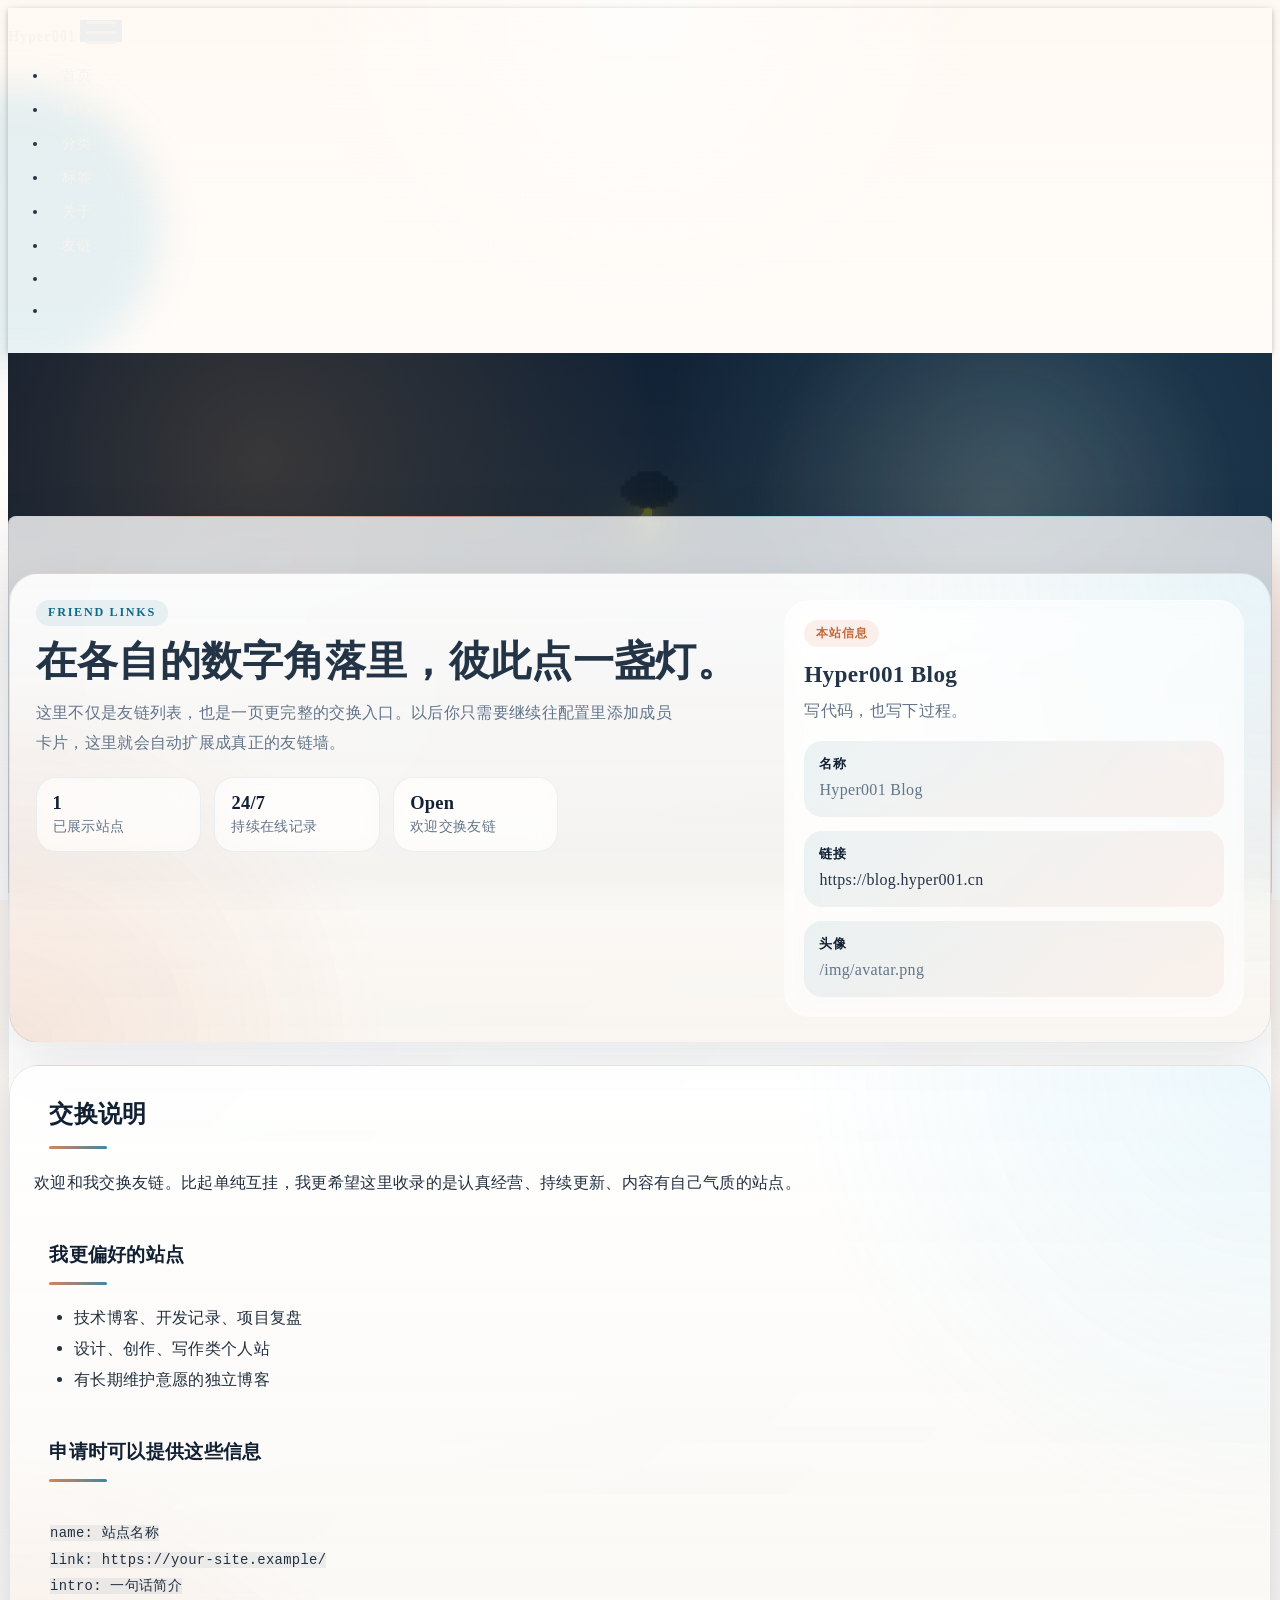
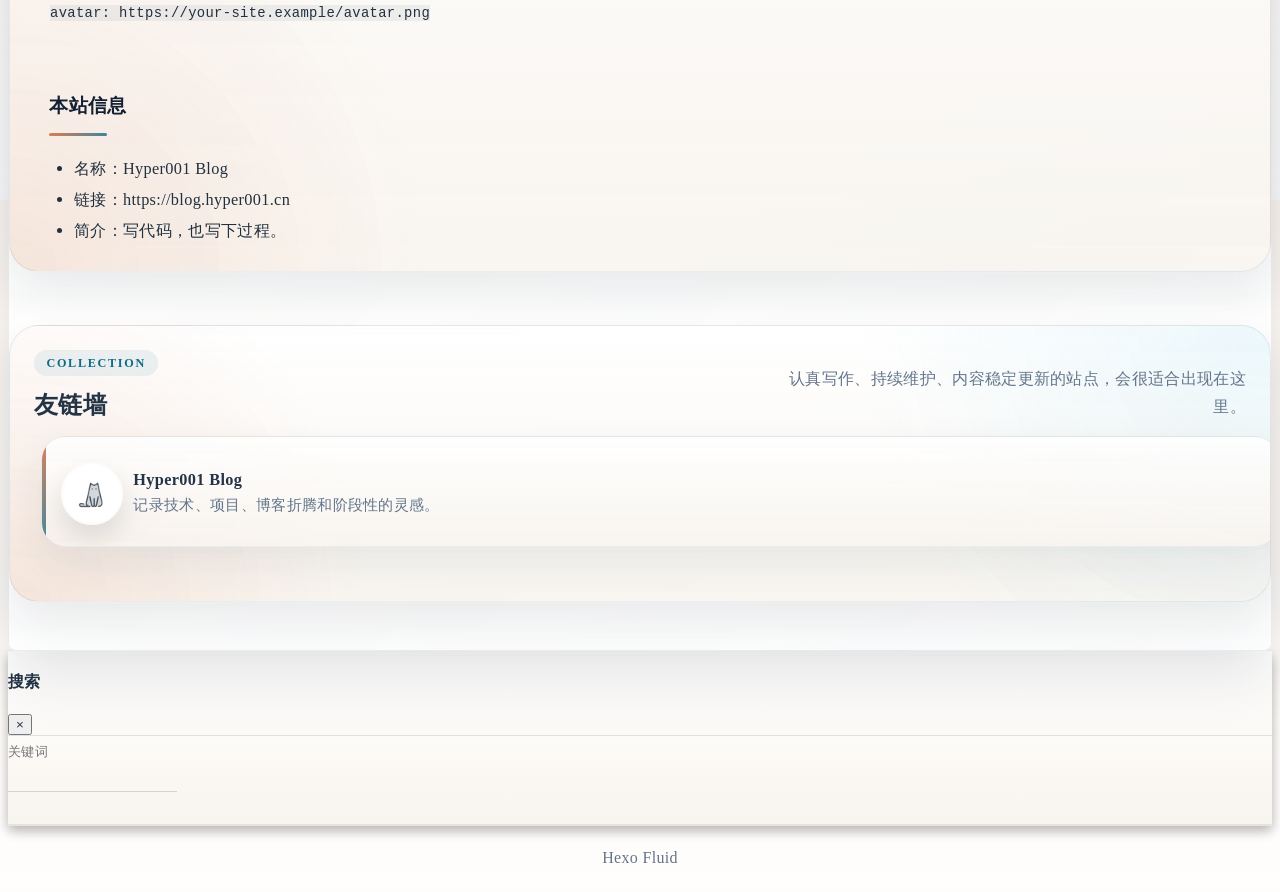
<file: links/index.html>
<!DOCTYPE html>
<html lang="zh-CN" data-default-color-scheme=auto>



<head>
  <meta charset="UTF-8">

  <link rel="apple-touch-icon" sizes="76x76" href="/img/fluid.png">
  <link rel="icon" href="/img/fluid.png">
  

  <meta name="viewport" content="width=device-width, initial-scale=1.0, maximum-scale=5.0, shrink-to-fit=no">
  <meta http-equiv="x-ua-compatible" content="ie=edge">
  
  <meta name="theme-color" content="#15283d">
  <meta name="author" content="Hyper001">
  <meta name="keywords" content="">
  
    <meta property="og:type" content="website">
<meta property="og:title" content="友链">
<meta property="og:url" content="https://blog.hyper001.cn/links/index.html">
<meta property="og:site_name" content="Hyper001 Blog">
<meta property="og:locale" content="zh_CN">
<meta property="article:author" content="Hyper001">
<meta name="twitter:card" content="summary_large_image">
  
  
  
  <title>友链 - Hyper001 Blog</title>

  <link  rel="stylesheet" href="https://lib.baomitu.com/twitter-bootstrap/4.6.1/css/bootstrap.min.css" />





<!-- 主题依赖的图标库，不要自行修改 -->
<!-- Do not modify the link that theme dependent icons -->

<link rel="stylesheet" href="//at.alicdn.com/t/c/font_1749284_5i9bdhy70f8.css">



<link rel="stylesheet" href="//at.alicdn.com/t/c/font_1736178_k526ubmyhba.css">


<link  rel="stylesheet" href="/css/main.css" />


  <link id="highlight-css" rel="stylesheet" href="/css/highlight.css" />
  
    <link id="highlight-css-dark" rel="stylesheet" href="/css/highlight-dark.css" />
  



  
<link rel="stylesheet" href="/css/custom.css">



  <script id="fluid-configs">
    var Fluid = window.Fluid || {};
    Fluid.ctx = Object.assign({}, Fluid.ctx)
    var CONFIG = {"hostname":"blog.hyper001.cn","root":"/","version":"1.9.9","typing":{"enable":true,"typeSpeed":42,"cursorChar":"|","loop":false,"scope":[]},"anchorjs":{"enable":true,"element":"h1,h2,h3,h4,h5,h6","placement":"left","visible":"hover","icon":""},"progressbar":{"enable":true,"height_px":3,"color":"#29d","options":{"showSpinner":false,"trickleSpeed":100}},"code_language":{"enable":true,"default":"TEXT"},"copy_btn":true,"image_caption":{"enable":true},"image_zoom":{"enable":true,"img_url_replace":["",""]},"toc":{"enable":true,"expand_all":true,"placement":"right","headingSelector":"h1,h2,h3,h4,h5,h6","collapseDepth":0},"lazyload":{"enable":true,"loading_img":"/img/loading.gif","onlypost":false,"offset_factor":2},"web_analytics":{"enable":false,"follow_dnt":true,"baidu":null,"google":{"measurement_id":null},"tencent":{"sid":null,"cid":null},"leancloud":{"app_id":null,"app_key":null,"server_url":null,"path":"window.location.pathname","ignore_local":false},"openkounter":{"server_url":"https://open-kounter.mintimate.cn","path":"window.location.pathname","ignore_local":false},"umami":{"src":null,"website_id":null,"domains":null,"start_time":"2024-01-01T00:00:00.000Z","token":null,"api_server":null}},"search_path":"/local-search.xml","include_content_in_search":true};

    if (CONFIG.web_analytics.follow_dnt) {
      var dntVal = navigator.doNotTrack || window.doNotTrack || navigator.msDoNotTrack;
      Fluid.ctx.dnt = dntVal && (dntVal.startsWith('1') || dntVal.startsWith('yes') || dntVal.startsWith('on'));
    }
  </script>
  <script  src="/js/utils.js" ></script>
  <script  src="/js/color-schema.js" ></script>
  


  
<meta name="generator" content="Hexo 8.1.1"></head>


<body>
  

  <header>
    

<div class="header-inner" style="height: 60vh;">
  <nav id="navbar" class="navbar fixed-top  navbar-expand-lg navbar-dark scrolling-navbar">
  <div class="container">
    <a class="navbar-brand" href="/">
      <strong>Hyper001</strong>
    </a>

    <button id="navbar-toggler-btn" class="navbar-toggler" type="button" data-toggle="collapse"
            data-target="#navbarSupportedContent"
            aria-controls="navbarSupportedContent" aria-expanded="false" aria-label="Toggle navigation">
      <div class="animated-icon"><span></span><span></span><span></span></div>
    </button>

    <!-- Collapsible content (desktop) -->
    <div class="collapse navbar-collapse" id="navbarSupportedContent">
      <ul class="navbar-nav ml-auto text-center">
        
          
          
          
          
            <li class="nav-item">
              <a class="nav-link" href="/" target="_self">
                <i class="iconfont icon-home-fill"></i>
                <span>首页</span>
              </a>
            </li>
          
        
          
          
          
          
            <li class="nav-item">
              <a class="nav-link" href="/archives/" target="_self">
                <i class="iconfont icon-archive-fill"></i>
                <span>归档</span>
              </a>
            </li>
          
        
          
          
          
          
            <li class="nav-item">
              <a class="nav-link" href="/categories/" target="_self">
                <i class="iconfont icon-category-fill"></i>
                <span>分类</span>
              </a>
            </li>
          
        
          
          
          
          
            <li class="nav-item">
              <a class="nav-link" href="/tags/" target="_self">
                <i class="iconfont icon-tags-fill"></i>
                <span>标签</span>
              </a>
            </li>
          
        
          
          
          
          
            <li class="nav-item">
              <a class="nav-link" href="/about/" target="_self">
                <i class="iconfont icon-user-fill"></i>
                <span>关于</span>
              </a>
            </li>
          
        
          
          
          
          
            <li class="nav-item">
              <a class="nav-link" href="/links/" target="_self">
                <i class="iconfont icon-link-fill"></i>
                <span>友链</span>
              </a>
            </li>
          
        
        
          <li class="nav-item" id="search-btn">
            <a class="nav-link" target="_self" href="javascript:;" data-toggle="modal" data-target="#modalSearch" aria-label="Search">
              <i class="iconfont icon-search"></i>
            </a>
          </li>
          
        
        
          <li class="nav-item" id="color-toggle-btn">
            <a class="nav-link" target="_self" href="javascript:;" aria-label="Color Toggle">
              <i class="iconfont icon-dark" id="color-toggle-icon"></i>
            </a>
          </li>
        
      </ul>
    </div>
  </div>
</nav>

<!-- Mobile grid menu overlay -->
<div id="mobile-grid-menu" class="d-lg-none">
  <div class="mobile-grid-menu-inner">
    <div class="container">
      <div class="row">
        
          
          
          
          
            <div class="col-4 mobile-grid-cell">
              <a href="/" target="_self">
                <div class="mobile-grid-item">
                  <i class="iconfont icon-home-fill"></i>
                  <span>首页</span>
                </div>
              </a>
            </div>
          
        
          
          
          
          
            <div class="col-4 mobile-grid-cell">
              <a href="/archives/" target="_self">
                <div class="mobile-grid-item">
                  <i class="iconfont icon-archive-fill"></i>
                  <span>归档</span>
                </div>
              </a>
            </div>
          
        
          
          
          
          
            <div class="col-4 mobile-grid-cell">
              <a href="/categories/" target="_self">
                <div class="mobile-grid-item">
                  <i class="iconfont icon-category-fill"></i>
                  <span>分类</span>
                </div>
              </a>
            </div>
          
        
          
          
          
          
            <div class="col-4 mobile-grid-cell">
              <a href="/tags/" target="_self">
                <div class="mobile-grid-item">
                  <i class="iconfont icon-tags-fill"></i>
                  <span>标签</span>
                </div>
              </a>
            </div>
          
        
          
          
          
          
            <div class="col-4 mobile-grid-cell">
              <a href="/about/" target="_self">
                <div class="mobile-grid-item">
                  <i class="iconfont icon-user-fill"></i>
                  <span>关于</span>
                </div>
              </a>
            </div>
          
        
          
          
          
          
            <div class="col-4 mobile-grid-cell">
              <a href="/links/" target="_self">
                <div class="mobile-grid-item">
                  <i class="iconfont icon-link-fill"></i>
                  <span>友链</span>
                </div>
              </a>
            </div>
          
        
        
          <div class="col-4 mobile-grid-cell" id="mobile-search-btn">
            <a href="javascript:;" data-toggle="modal" data-target="#modalSearch" aria-label="Search">
              <div class="mobile-grid-item">
                <i class="iconfont icon-search"></i>
                <span>搜索</span>
              </div>
            </a>
          </div>
        
        
          <div class="col-4 mobile-grid-cell" id="mobile-color-toggle-btn"
               data-label-light="开灯"
               data-label-dark="关灯">
            <a href="javascript:;" aria-label="Color Toggle">
              <div class="mobile-grid-item">
                <i class="iconfont icon-dark" id="mobile-color-toggle-icon"></i>
                <span id="mobile-color-toggle-label">关灯</span>
              </div>
            </a>
          </div>
        
      </div>
    </div>
  </div>
</div>

  

<div id="banner" class="banner" parallax=true
     style="background: url('/img/default.png') no-repeat center center; background-size: cover;">
  <div class="full-bg-img">
    <div class="mask flex-center" style="background-color: rgba(0, 0, 0, 0.3)">
      <div class="banner-text text-center fade-in-up">
        <div class="h2">
          
            <span id="subtitle" data-typed-text="友情链接"></span>
          
        </div>

        
      </div>

      
    </div>
  </div>
</div>



</div>

  </header>

  <main>
    
      <div class="container nopadding-x-md">
        <div id="board"
          >
          
          <div class="container">
            <div class="row">
              <div class="col-12 col-md-10 m-auto">
                

<div class="links-page">
  <section class="links-wall-hero" data-reveal>
    <div class="links-wall-hero__copy">
      <span class="links-wall-eyebrow">FRIEND LINKS</span>
      <h2>在各自的数字角落里，彼此点一盏灯。</h2>
      <p>这里不仅是友链列表，也是一页更完整的交换入口。以后你只需要继续往配置里添加成员卡片，这里就会自动扩展成真正的友链墙。</p>
      <div class="links-wall-stats">
        <div class="links-wall-stat">
          <strong>1</strong>
          <span>已展示站点</span>
        </div>
        <div class="links-wall-stat">
          <strong>24/7</strong>
          <span>持续在线记录</span>
        </div>
        <div class="links-wall-stat">
          <strong>Open</strong>
          <span>欢迎交换友链</span>
        </div>
      </div>
    </div>
    <aside class="links-wall-sitecard" data-float>
      <div class="links-wall-sitecard__badge">本站信息</div>
      <h3>Hyper001 Blog</h3>
      <p>写代码，也写下过程。</p>
      <dl class="links-wall-sitecard__meta">
        <div>
          <dt>名称</dt>
          <dd>Hyper001 Blog</dd>
        </div>
        <div>
          <dt>链接</dt>
          <dd><a href="https://blog.hyper001.cn" target="_blank" rel="noopener">https://blog.hyper001.cn</a></dd>
        </div>
        <div>
          <dt>头像</dt>
          <dd>/img/avatar.png</dd>
        </div>
      </dl>
    </aside>
  </section>

  <section class="links-wall-panel links-wall-panel--content markdown-body" data-reveal>
    <h2>交换说明</h2>
    <p>欢迎和我交换友链。比起单纯互挂，我更希望这里收录的是认真经营、持续更新、内容有自己气质的站点。</p>

    <h3>我更偏好的站点</h3>
    <ul>
      <li>技术博客、开发记录、项目复盘</li>
      <li>设计、创作、写作类个人站</li>
      <li>有长期维护意愿的独立博客</li>
    </ul>

    <h3>申请时可以提供这些信息</h3>
    <pre><code class="yaml">name: 站点名称
link: https://your-site.example/
intro: 一句话简介
avatar: https://your-site.example/avatar.png</code></pre>

    <h3>本站信息</h3>
    <ul>
      <li>名称：Hyper001 Blog</li>
      <li>链接：https://blog.hyper001.cn</li>
      <li>简介：写代码，也写下过程。</li>
    </ul>
  </section>

  <section class="links-wall-panel links-wall-panel--grid" data-reveal>
    <div class="links-wall-section-head">
      <div>
        <span class="links-wall-eyebrow">COLLECTION</span>
        <h3>友链墙</h3>
      </div>
      <p>认真写作、持续维护、内容稳定更新的站点，会很适合出现在这里。</p>
    </div>

    
      <div class="row links">
        
          <div class="card col-lg-4 col-md-6 col-sm-12">
            <a href="https://blog.hyper001.cn/" class="card-body hover-with-bg" target="_blank" rel="noopener">
              <div class="card-content">
                
                  <div class="link-avatar my-auto">
                    <img src="/img/avatar.png" srcset="/img/loading.gif" lazyload alt="Hyper001 Blog"
                         onerror="this.onerror=null; this.src=this.srcset='/img/avatar.png'"/>
                  </div>
                
                <div class="link-text">
                  <div class="link-title">Hyper001 Blog</div>
                  <div class="link-intro">记录技术、项目、博客折腾和阶段性的灵感。</div>
                </div>
              </div>
            </a>
          </div>
        
      </div>
    
  </section>

  
</div>



              </div>
            </div>
          </div>
        </div>
      </div>
    

    
      <a id="scroll-top-button" aria-label="TOP" href="#" role="button">
        <i class="iconfont icon-arrowup" aria-hidden="true"></i>
      </a>
    

    
      <div class="modal fade" id="modalSearch" tabindex="-1" role="dialog" aria-labelledby="ModalLabel"
     aria-hidden="true">
  <div class="modal-dialog modal-dialog-scrollable modal-lg" role="document">
    <div class="modal-content">
      <div class="modal-header text-center">
        <h4 class="modal-title w-100 font-weight-bold">搜索</h4>
        <button type="button" id="local-search-close" class="close" data-dismiss="modal" aria-label="Close">
          <span aria-hidden="true">&times;</span>
        </button>
      </div>
      <div class="modal-body mx-3">
        <div class="md-form mb-5">
          <input type="text" id="local-search-input" class="form-control validate">
          <label data-error="x" data-success="v" for="local-search-input">关键词</label>
        </div>
        <div class="list-group" id="local-search-result"></div>
      </div>
    </div>
  </div>
</div>

    

    
  </main>

  <footer>
    <div class="footer-inner">
  
    <div class="footer-content">
       <a href="https://hexo.io" target="_blank" rel="nofollow noopener"><span>Hexo</span></a> <i class="iconfont icon-love"></i> <a href="https://github.com/fluid-dev/hexo-theme-fluid" target="_blank" rel="nofollow noopener"><span>Fluid</span></a> 
    </div>
  
  
  
</div>

  </footer>

  <!-- Scripts -->
  
  <script  src="https://lib.baomitu.com/nprogress/0.2.0/nprogress.min.js" ></script>
  <link  rel="stylesheet" href="https://lib.baomitu.com/nprogress/0.2.0/nprogress.min.css" />

  <script>
    NProgress.configure({"showSpinner":false,"trickleSpeed":100})
    NProgress.start()
    window.addEventListener('load', function() {
      NProgress.done();
    })
  </script>


<script  src="https://lib.baomitu.com/jquery/3.6.4/jquery.min.js" ></script>
<script  src="https://lib.baomitu.com/twitter-bootstrap/4.6.1/js/bootstrap.min.js" ></script>
<script  src="/js/events.js" ></script>
<script  src="/js/plugins.js" ></script>


  <script  src="https://lib.baomitu.com/typed.js/2.0.12/typed.min.js" ></script>
  <script>
    (function (window, document) {
      var typing = Fluid.plugins.typing;
      var subtitle = document.getElementById('subtitle');
      if (!subtitle || !typing) {
        return;
      }
      var text = subtitle.getAttribute('data-typed-text');
      
        typing(text);
      
    })(window, document);
  </script>




  
    <script  src="/js/img-lazyload.js" ></script>
  




  <script  src="/js/local-search.js" ></script>




  
<script src="/js/custom.js"></script>



<!-- 主题的启动项，将它保持在最底部 -->
<!-- the boot of the theme, keep it at the bottom -->
<script  src="/js/boot.js" ></script>


  

  <noscript>
    <div class="noscript-warning">博客在允许 JavaScript 运行的环境下浏览效果更佳</div>
  </noscript>
</body>
</html>
</file>
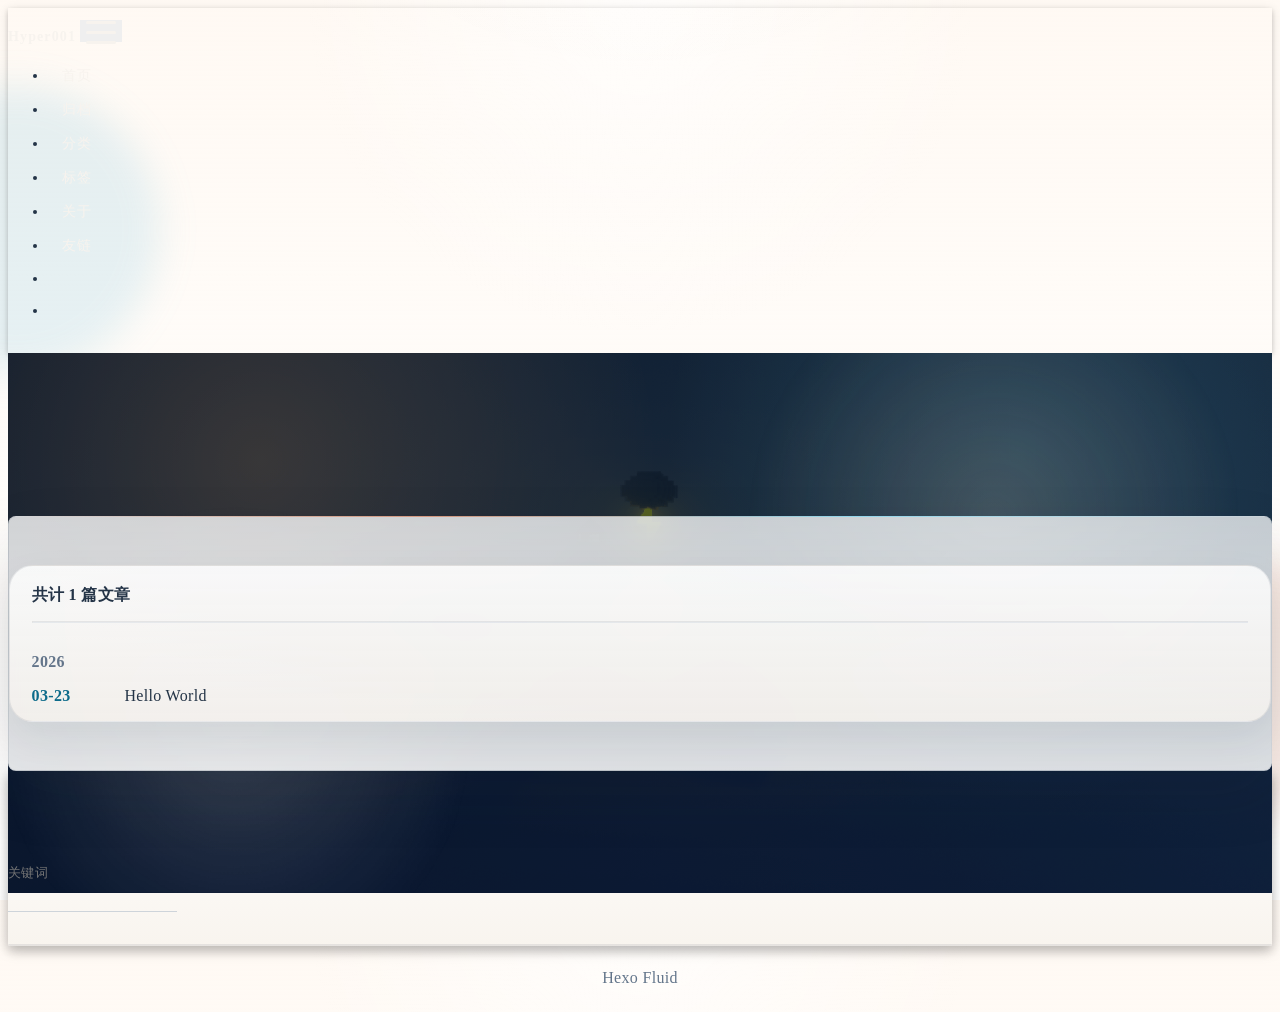
<file: archives/2026/index.html>
<!DOCTYPE html>
<html lang="zh-CN" data-default-color-scheme=auto>



<head>
  <meta charset="UTF-8">

  <link rel="apple-touch-icon" sizes="76x76" href="/img/fluid.png">
  <link rel="icon" href="/img/fluid.png">
  

  <meta name="viewport" content="width=device-width, initial-scale=1.0, maximum-scale=5.0, shrink-to-fit=no">
  <meta http-equiv="x-ua-compatible" content="ie=edge">
  
  <meta name="theme-color" content="#15283d">
  <meta name="author" content="Hyper001">
  <meta name="keywords" content="">
  
    <meta property="og:type" content="website">
<meta property="og:title" content="归档">
<meta property="og:url" content="https://blog.hyper001.cn/archives/2026/index.html">
<meta property="og:site_name" content="Hyper001 Blog">
<meta property="og:locale" content="zh_CN">
<meta property="article:author" content="Hyper001">
<meta name="twitter:card" content="summary_large_image">
  
  
  
  <title>归档 - Hyper001 Blog</title>

  <link  rel="stylesheet" href="https://lib.baomitu.com/twitter-bootstrap/4.6.1/css/bootstrap.min.css" />





<!-- 主题依赖的图标库，不要自行修改 -->
<!-- Do not modify the link that theme dependent icons -->

<link rel="stylesheet" href="//at.alicdn.com/t/c/font_1749284_5i9bdhy70f8.css">



<link rel="stylesheet" href="//at.alicdn.com/t/c/font_1736178_k526ubmyhba.css">


<link  rel="stylesheet" href="/css/main.css" />


  <link id="highlight-css" rel="stylesheet" href="/css/highlight.css" />
  
    <link id="highlight-css-dark" rel="stylesheet" href="/css/highlight-dark.css" />
  



  
<link rel="stylesheet" href="/css/custom.css">



  <script id="fluid-configs">
    var Fluid = window.Fluid || {};
    Fluid.ctx = Object.assign({}, Fluid.ctx)
    var CONFIG = {"hostname":"blog.hyper001.cn","root":"/","version":"1.9.9","typing":{"enable":true,"typeSpeed":42,"cursorChar":"|","loop":false,"scope":[]},"anchorjs":{"enable":true,"element":"h1,h2,h3,h4,h5,h6","placement":"left","visible":"hover","icon":""},"progressbar":{"enable":true,"height_px":3,"color":"#29d","options":{"showSpinner":false,"trickleSpeed":100}},"code_language":{"enable":true,"default":"TEXT"},"copy_btn":true,"image_caption":{"enable":true},"image_zoom":{"enable":true,"img_url_replace":["",""]},"toc":{"enable":true,"expand_all":true,"placement":"right","headingSelector":"h1,h2,h3,h4,h5,h6","collapseDepth":0},"lazyload":{"enable":true,"loading_img":"/img/loading.gif","onlypost":false,"offset_factor":2},"web_analytics":{"enable":false,"follow_dnt":true,"baidu":null,"google":{"measurement_id":null},"tencent":{"sid":null,"cid":null},"leancloud":{"app_id":null,"app_key":null,"server_url":null,"path":"window.location.pathname","ignore_local":false},"openkounter":{"server_url":"https://open-kounter.mintimate.cn","path":"window.location.pathname","ignore_local":false},"umami":{"src":null,"website_id":null,"domains":null,"start_time":"2024-01-01T00:00:00.000Z","token":null,"api_server":null}},"search_path":"/local-search.xml","include_content_in_search":true};

    if (CONFIG.web_analytics.follow_dnt) {
      var dntVal = navigator.doNotTrack || window.doNotTrack || navigator.msDoNotTrack;
      Fluid.ctx.dnt = dntVal && (dntVal.startsWith('1') || dntVal.startsWith('yes') || dntVal.startsWith('on'));
    }
  </script>
  <script  src="/js/utils.js" ></script>
  <script  src="/js/color-schema.js" ></script>
  


  
<meta name="generator" content="Hexo 8.1.1"></head>


<body>
  

  <header>
    

<div class="header-inner" style="height: 60vh;">
  <nav id="navbar" class="navbar fixed-top  navbar-expand-lg navbar-dark scrolling-navbar">
  <div class="container">
    <a class="navbar-brand" href="/">
      <strong>Hyper001</strong>
    </a>

    <button id="navbar-toggler-btn" class="navbar-toggler" type="button" data-toggle="collapse"
            data-target="#navbarSupportedContent"
            aria-controls="navbarSupportedContent" aria-expanded="false" aria-label="Toggle navigation">
      <div class="animated-icon"><span></span><span></span><span></span></div>
    </button>

    <!-- Collapsible content (desktop) -->
    <div class="collapse navbar-collapse" id="navbarSupportedContent">
      <ul class="navbar-nav ml-auto text-center">
        
          
          
          
          
            <li class="nav-item">
              <a class="nav-link" href="/" target="_self">
                <i class="iconfont icon-home-fill"></i>
                <span>首页</span>
              </a>
            </li>
          
        
          
          
          
          
            <li class="nav-item">
              <a class="nav-link" href="/archives/" target="_self">
                <i class="iconfont icon-archive-fill"></i>
                <span>归档</span>
              </a>
            </li>
          
        
          
          
          
          
            <li class="nav-item">
              <a class="nav-link" href="/categories/" target="_self">
                <i class="iconfont icon-category-fill"></i>
                <span>分类</span>
              </a>
            </li>
          
        
          
          
          
          
            <li class="nav-item">
              <a class="nav-link" href="/tags/" target="_self">
                <i class="iconfont icon-tags-fill"></i>
                <span>标签</span>
              </a>
            </li>
          
        
          
          
          
          
            <li class="nav-item">
              <a class="nav-link" href="/about/" target="_self">
                <i class="iconfont icon-user-fill"></i>
                <span>关于</span>
              </a>
            </li>
          
        
          
          
          
          
            <li class="nav-item">
              <a class="nav-link" href="/links/" target="_self">
                <i class="iconfont icon-link-fill"></i>
                <span>友链</span>
              </a>
            </li>
          
        
        
          <li class="nav-item" id="search-btn">
            <a class="nav-link" target="_self" href="javascript:;" data-toggle="modal" data-target="#modalSearch" aria-label="Search">
              <i class="iconfont icon-search"></i>
            </a>
          </li>
          
        
        
          <li class="nav-item" id="color-toggle-btn">
            <a class="nav-link" target="_self" href="javascript:;" aria-label="Color Toggle">
              <i class="iconfont icon-dark" id="color-toggle-icon"></i>
            </a>
          </li>
        
      </ul>
    </div>
  </div>
</nav>

<!-- Mobile grid menu overlay -->
<div id="mobile-grid-menu" class="d-lg-none">
  <div class="mobile-grid-menu-inner">
    <div class="container">
      <div class="row">
        
          
          
          
          
            <div class="col-4 mobile-grid-cell">
              <a href="/" target="_self">
                <div class="mobile-grid-item">
                  <i class="iconfont icon-home-fill"></i>
                  <span>首页</span>
                </div>
              </a>
            </div>
          
        
          
          
          
          
            <div class="col-4 mobile-grid-cell">
              <a href="/archives/" target="_self">
                <div class="mobile-grid-item">
                  <i class="iconfont icon-archive-fill"></i>
                  <span>归档</span>
                </div>
              </a>
            </div>
          
        
          
          
          
          
            <div class="col-4 mobile-grid-cell">
              <a href="/categories/" target="_self">
                <div class="mobile-grid-item">
                  <i class="iconfont icon-category-fill"></i>
                  <span>分类</span>
                </div>
              </a>
            </div>
          
        
          
          
          
          
            <div class="col-4 mobile-grid-cell">
              <a href="/tags/" target="_self">
                <div class="mobile-grid-item">
                  <i class="iconfont icon-tags-fill"></i>
                  <span>标签</span>
                </div>
              </a>
            </div>
          
        
          
          
          
          
            <div class="col-4 mobile-grid-cell">
              <a href="/about/" target="_self">
                <div class="mobile-grid-item">
                  <i class="iconfont icon-user-fill"></i>
                  <span>关于</span>
                </div>
              </a>
            </div>
          
        
          
          
          
          
            <div class="col-4 mobile-grid-cell">
              <a href="/links/" target="_self">
                <div class="mobile-grid-item">
                  <i class="iconfont icon-link-fill"></i>
                  <span>友链</span>
                </div>
              </a>
            </div>
          
        
        
          <div class="col-4 mobile-grid-cell" id="mobile-search-btn">
            <a href="javascript:;" data-toggle="modal" data-target="#modalSearch" aria-label="Search">
              <div class="mobile-grid-item">
                <i class="iconfont icon-search"></i>
                <span>搜索</span>
              </div>
            </a>
          </div>
        
        
          <div class="col-4 mobile-grid-cell" id="mobile-color-toggle-btn"
               data-label-light="开灯"
               data-label-dark="关灯">
            <a href="javascript:;" aria-label="Color Toggle">
              <div class="mobile-grid-item">
                <i class="iconfont icon-dark" id="mobile-color-toggle-icon"></i>
                <span id="mobile-color-toggle-label">关灯</span>
              </div>
            </a>
          </div>
        
      </div>
    </div>
  </div>
</div>

  

<div id="banner" class="banner" parallax=true
     style="background: url('/img/default.png') no-repeat center center; background-size: cover;">
  <div class="full-bg-img">
    <div class="mask flex-center" style="background-color: rgba(0, 0, 0, 0.3)">
      <div class="banner-text text-center fade-in-up">
        <div class="h2">
          
            <span id="subtitle" data-typed-text="归档"></span>
          
        </div>

        
      </div>

      
    </div>
  </div>
</div>



</div>

  </header>

  <main>
    
      <div class="container nopadding-x-md">
        <div id="board"
          >
          
          <div class="container">
            <div class="row">
              <div class="col-12 col-md-10 m-auto">
                

<div class="list-group">
  <p class="h4">共计 1 篇文章</p>
  <hr>
  
  
    
      
      <p class="h5">2026</p>
    
    <a href="/hello-world-3eeb/" class="list-group-item list-group-item-action">
      <time>03-23</time>
      <div class="list-group-item-title">Hello World</div>
    </a>
  
</div>





              </div>
            </div>
          </div>
        </div>
      </div>
    

    
      <a id="scroll-top-button" aria-label="TOP" href="#" role="button">
        <i class="iconfont icon-arrowup" aria-hidden="true"></i>
      </a>
    

    
      <div class="modal fade" id="modalSearch" tabindex="-1" role="dialog" aria-labelledby="ModalLabel"
     aria-hidden="true">
  <div class="modal-dialog modal-dialog-scrollable modal-lg" role="document">
    <div class="modal-content">
      <div class="modal-header text-center">
        <h4 class="modal-title w-100 font-weight-bold">搜索</h4>
        <button type="button" id="local-search-close" class="close" data-dismiss="modal" aria-label="Close">
          <span aria-hidden="true">&times;</span>
        </button>
      </div>
      <div class="modal-body mx-3">
        <div class="md-form mb-5">
          <input type="text" id="local-search-input" class="form-control validate">
          <label data-error="x" data-success="v" for="local-search-input">关键词</label>
        </div>
        <div class="list-group" id="local-search-result"></div>
      </div>
    </div>
  </div>
</div>

    

    
  </main>

  <footer>
    <div class="footer-inner">
  
    <div class="footer-content">
       <a href="https://hexo.io" target="_blank" rel="nofollow noopener"><span>Hexo</span></a> <i class="iconfont icon-love"></i> <a href="https://github.com/fluid-dev/hexo-theme-fluid" target="_blank" rel="nofollow noopener"><span>Fluid</span></a> 
    </div>
  
  
  
</div>

  </footer>

  <!-- Scripts -->
  
  <script  src="https://lib.baomitu.com/nprogress/0.2.0/nprogress.min.js" ></script>
  <link  rel="stylesheet" href="https://lib.baomitu.com/nprogress/0.2.0/nprogress.min.css" />

  <script>
    NProgress.configure({"showSpinner":false,"trickleSpeed":100})
    NProgress.start()
    window.addEventListener('load', function() {
      NProgress.done();
    })
  </script>


<script  src="https://lib.baomitu.com/jquery/3.6.4/jquery.min.js" ></script>
<script  src="https://lib.baomitu.com/twitter-bootstrap/4.6.1/js/bootstrap.min.js" ></script>
<script  src="/js/events.js" ></script>
<script  src="/js/plugins.js" ></script>


  <script  src="https://lib.baomitu.com/typed.js/2.0.12/typed.min.js" ></script>
  <script>
    (function (window, document) {
      var typing = Fluid.plugins.typing;
      var subtitle = document.getElementById('subtitle');
      if (!subtitle || !typing) {
        return;
      }
      var text = subtitle.getAttribute('data-typed-text');
      
        typing(text);
      
    })(window, document);
  </script>




  
    <script  src="/js/img-lazyload.js" ></script>
  




  <script  src="/js/local-search.js" ></script>




  
<script src="/js/custom.js"></script>



<!-- 主题的启动项，将它保持在最底部 -->
<!-- the boot of the theme, keep it at the bottom -->
<script  src="/js/boot.js" ></script>


  

  <noscript>
    <div class="noscript-warning">博客在允许 JavaScript 运行的环境下浏览效果更佳</div>
  </noscript>
</body>
</html>
</file>
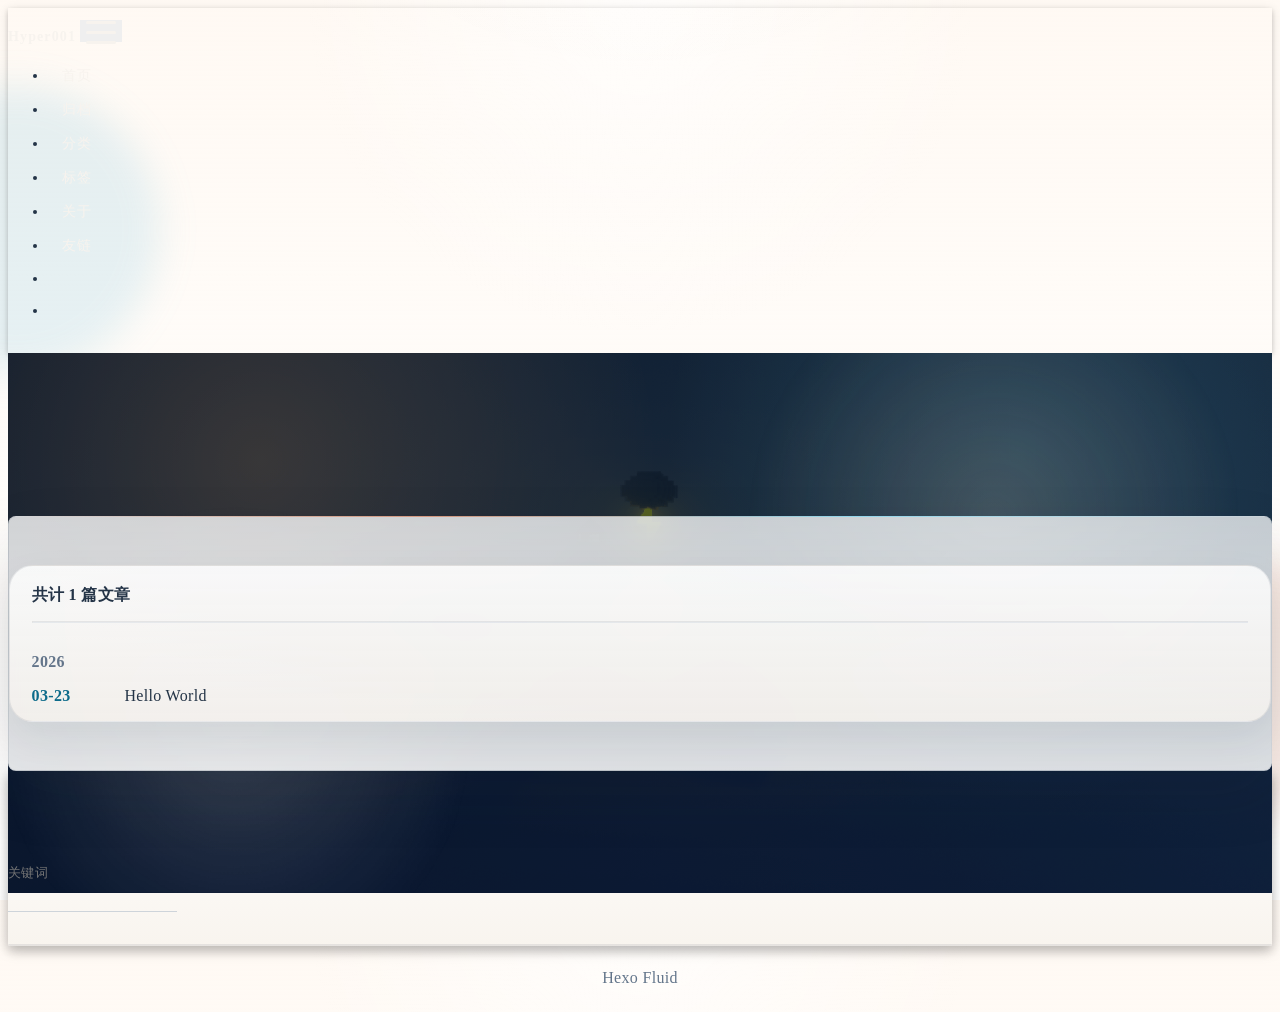
<file: archives/2026/03/index.html>
<!DOCTYPE html>
<html lang="zh-CN" data-default-color-scheme=auto>



<head>
  <meta charset="UTF-8">

  <link rel="apple-touch-icon" sizes="76x76" href="/img/fluid.png">
  <link rel="icon" href="/img/fluid.png">
  

  <meta name="viewport" content="width=device-width, initial-scale=1.0, maximum-scale=5.0, shrink-to-fit=no">
  <meta http-equiv="x-ua-compatible" content="ie=edge">
  
  <meta name="theme-color" content="#15283d">
  <meta name="author" content="Hyper001">
  <meta name="keywords" content="">
  
    <meta property="og:type" content="website">
<meta property="og:title" content="归档">
<meta property="og:url" content="https://blog.hyper001.cn/archives/2026/03/index.html">
<meta property="og:site_name" content="Hyper001 Blog">
<meta property="og:locale" content="zh_CN">
<meta property="article:author" content="Hyper001">
<meta name="twitter:card" content="summary_large_image">
  
  
  
  <title>归档 - Hyper001 Blog</title>

  <link  rel="stylesheet" href="https://lib.baomitu.com/twitter-bootstrap/4.6.1/css/bootstrap.min.css" />





<!-- 主题依赖的图标库，不要自行修改 -->
<!-- Do not modify the link that theme dependent icons -->

<link rel="stylesheet" href="//at.alicdn.com/t/c/font_1749284_5i9bdhy70f8.css">



<link rel="stylesheet" href="//at.alicdn.com/t/c/font_1736178_k526ubmyhba.css">


<link  rel="stylesheet" href="/css/main.css" />


  <link id="highlight-css" rel="stylesheet" href="/css/highlight.css" />
  
    <link id="highlight-css-dark" rel="stylesheet" href="/css/highlight-dark.css" />
  



  
<link rel="stylesheet" href="/css/custom.css">



  <script id="fluid-configs">
    var Fluid = window.Fluid || {};
    Fluid.ctx = Object.assign({}, Fluid.ctx)
    var CONFIG = {"hostname":"blog.hyper001.cn","root":"/","version":"1.9.9","typing":{"enable":true,"typeSpeed":42,"cursorChar":"|","loop":false,"scope":[]},"anchorjs":{"enable":true,"element":"h1,h2,h3,h4,h5,h6","placement":"left","visible":"hover","icon":""},"progressbar":{"enable":true,"height_px":3,"color":"#29d","options":{"showSpinner":false,"trickleSpeed":100}},"code_language":{"enable":true,"default":"TEXT"},"copy_btn":true,"image_caption":{"enable":true},"image_zoom":{"enable":true,"img_url_replace":["",""]},"toc":{"enable":true,"expand_all":true,"placement":"right","headingSelector":"h1,h2,h3,h4,h5,h6","collapseDepth":0},"lazyload":{"enable":true,"loading_img":"/img/loading.gif","onlypost":false,"offset_factor":2},"web_analytics":{"enable":false,"follow_dnt":true,"baidu":null,"google":{"measurement_id":null},"tencent":{"sid":null,"cid":null},"leancloud":{"app_id":null,"app_key":null,"server_url":null,"path":"window.location.pathname","ignore_local":false},"openkounter":{"server_url":"https://open-kounter.mintimate.cn","path":"window.location.pathname","ignore_local":false},"umami":{"src":null,"website_id":null,"domains":null,"start_time":"2024-01-01T00:00:00.000Z","token":null,"api_server":null}},"search_path":"/local-search.xml","include_content_in_search":true};

    if (CONFIG.web_analytics.follow_dnt) {
      var dntVal = navigator.doNotTrack || window.doNotTrack || navigator.msDoNotTrack;
      Fluid.ctx.dnt = dntVal && (dntVal.startsWith('1') || dntVal.startsWith('yes') || dntVal.startsWith('on'));
    }
  </script>
  <script  src="/js/utils.js" ></script>
  <script  src="/js/color-schema.js" ></script>
  


  
<meta name="generator" content="Hexo 8.1.1"></head>


<body>
  

  <header>
    

<div class="header-inner" style="height: 60vh;">
  <nav id="navbar" class="navbar fixed-top  navbar-expand-lg navbar-dark scrolling-navbar">
  <div class="container">
    <a class="navbar-brand" href="/">
      <strong>Hyper001</strong>
    </a>

    <button id="navbar-toggler-btn" class="navbar-toggler" type="button" data-toggle="collapse"
            data-target="#navbarSupportedContent"
            aria-controls="navbarSupportedContent" aria-expanded="false" aria-label="Toggle navigation">
      <div class="animated-icon"><span></span><span></span><span></span></div>
    </button>

    <!-- Collapsible content (desktop) -->
    <div class="collapse navbar-collapse" id="navbarSupportedContent">
      <ul class="navbar-nav ml-auto text-center">
        
          
          
          
          
            <li class="nav-item">
              <a class="nav-link" href="/" target="_self">
                <i class="iconfont icon-home-fill"></i>
                <span>首页</span>
              </a>
            </li>
          
        
          
          
          
          
            <li class="nav-item">
              <a class="nav-link" href="/archives/" target="_self">
                <i class="iconfont icon-archive-fill"></i>
                <span>归档</span>
              </a>
            </li>
          
        
          
          
          
          
            <li class="nav-item">
              <a class="nav-link" href="/categories/" target="_self">
                <i class="iconfont icon-category-fill"></i>
                <span>分类</span>
              </a>
            </li>
          
        
          
          
          
          
            <li class="nav-item">
              <a class="nav-link" href="/tags/" target="_self">
                <i class="iconfont icon-tags-fill"></i>
                <span>标签</span>
              </a>
            </li>
          
        
          
          
          
          
            <li class="nav-item">
              <a class="nav-link" href="/about/" target="_self">
                <i class="iconfont icon-user-fill"></i>
                <span>关于</span>
              </a>
            </li>
          
        
          
          
          
          
            <li class="nav-item">
              <a class="nav-link" href="/links/" target="_self">
                <i class="iconfont icon-link-fill"></i>
                <span>友链</span>
              </a>
            </li>
          
        
        
          <li class="nav-item" id="search-btn">
            <a class="nav-link" target="_self" href="javascript:;" data-toggle="modal" data-target="#modalSearch" aria-label="Search">
              <i class="iconfont icon-search"></i>
            </a>
          </li>
          
        
        
          <li class="nav-item" id="color-toggle-btn">
            <a class="nav-link" target="_self" href="javascript:;" aria-label="Color Toggle">
              <i class="iconfont icon-dark" id="color-toggle-icon"></i>
            </a>
          </li>
        
      </ul>
    </div>
  </div>
</nav>

<!-- Mobile grid menu overlay -->
<div id="mobile-grid-menu" class="d-lg-none">
  <div class="mobile-grid-menu-inner">
    <div class="container">
      <div class="row">
        
          
          
          
          
            <div class="col-4 mobile-grid-cell">
              <a href="/" target="_self">
                <div class="mobile-grid-item">
                  <i class="iconfont icon-home-fill"></i>
                  <span>首页</span>
                </div>
              </a>
            </div>
          
        
          
          
          
          
            <div class="col-4 mobile-grid-cell">
              <a href="/archives/" target="_self">
                <div class="mobile-grid-item">
                  <i class="iconfont icon-archive-fill"></i>
                  <span>归档</span>
                </div>
              </a>
            </div>
          
        
          
          
          
          
            <div class="col-4 mobile-grid-cell">
              <a href="/categories/" target="_self">
                <div class="mobile-grid-item">
                  <i class="iconfont icon-category-fill"></i>
                  <span>分类</span>
                </div>
              </a>
            </div>
          
        
          
          
          
          
            <div class="col-4 mobile-grid-cell">
              <a href="/tags/" target="_self">
                <div class="mobile-grid-item">
                  <i class="iconfont icon-tags-fill"></i>
                  <span>标签</span>
                </div>
              </a>
            </div>
          
        
          
          
          
          
            <div class="col-4 mobile-grid-cell">
              <a href="/about/" target="_self">
                <div class="mobile-grid-item">
                  <i class="iconfont icon-user-fill"></i>
                  <span>关于</span>
                </div>
              </a>
            </div>
          
        
          
          
          
          
            <div class="col-4 mobile-grid-cell">
              <a href="/links/" target="_self">
                <div class="mobile-grid-item">
                  <i class="iconfont icon-link-fill"></i>
                  <span>友链</span>
                </div>
              </a>
            </div>
          
        
        
          <div class="col-4 mobile-grid-cell" id="mobile-search-btn">
            <a href="javascript:;" data-toggle="modal" data-target="#modalSearch" aria-label="Search">
              <div class="mobile-grid-item">
                <i class="iconfont icon-search"></i>
                <span>搜索</span>
              </div>
            </a>
          </div>
        
        
          <div class="col-4 mobile-grid-cell" id="mobile-color-toggle-btn"
               data-label-light="开灯"
               data-label-dark="关灯">
            <a href="javascript:;" aria-label="Color Toggle">
              <div class="mobile-grid-item">
                <i class="iconfont icon-dark" id="mobile-color-toggle-icon"></i>
                <span id="mobile-color-toggle-label">关灯</span>
              </div>
            </a>
          </div>
        
      </div>
    </div>
  </div>
</div>

  

<div id="banner" class="banner" parallax=true
     style="background: url('/img/default.png') no-repeat center center; background-size: cover;">
  <div class="full-bg-img">
    <div class="mask flex-center" style="background-color: rgba(0, 0, 0, 0.3)">
      <div class="banner-text text-center fade-in-up">
        <div class="h2">
          
            <span id="subtitle" data-typed-text="归档"></span>
          
        </div>

        
      </div>

      
    </div>
  </div>
</div>



</div>

  </header>

  <main>
    
      <div class="container nopadding-x-md">
        <div id="board"
          >
          
          <div class="container">
            <div class="row">
              <div class="col-12 col-md-10 m-auto">
                

<div class="list-group">
  <p class="h4">共计 1 篇文章</p>
  <hr>
  
  
    
      
      <p class="h5">2026</p>
    
    <a href="/hello-world-3eeb/" class="list-group-item list-group-item-action">
      <time>03-23</time>
      <div class="list-group-item-title">Hello World</div>
    </a>
  
</div>





              </div>
            </div>
          </div>
        </div>
      </div>
    

    
      <a id="scroll-top-button" aria-label="TOP" href="#" role="button">
        <i class="iconfont icon-arrowup" aria-hidden="true"></i>
      </a>
    

    
      <div class="modal fade" id="modalSearch" tabindex="-1" role="dialog" aria-labelledby="ModalLabel"
     aria-hidden="true">
  <div class="modal-dialog modal-dialog-scrollable modal-lg" role="document">
    <div class="modal-content">
      <div class="modal-header text-center">
        <h4 class="modal-title w-100 font-weight-bold">搜索</h4>
        <button type="button" id="local-search-close" class="close" data-dismiss="modal" aria-label="Close">
          <span aria-hidden="true">&times;</span>
        </button>
      </div>
      <div class="modal-body mx-3">
        <div class="md-form mb-5">
          <input type="text" id="local-search-input" class="form-control validate">
          <label data-error="x" data-success="v" for="local-search-input">关键词</label>
        </div>
        <div class="list-group" id="local-search-result"></div>
      </div>
    </div>
  </div>
</div>

    

    
  </main>

  <footer>
    <div class="footer-inner">
  
    <div class="footer-content">
       <a href="https://hexo.io" target="_blank" rel="nofollow noopener"><span>Hexo</span></a> <i class="iconfont icon-love"></i> <a href="https://github.com/fluid-dev/hexo-theme-fluid" target="_blank" rel="nofollow noopener"><span>Fluid</span></a> 
    </div>
  
  
  
</div>

  </footer>

  <!-- Scripts -->
  
  <script  src="https://lib.baomitu.com/nprogress/0.2.0/nprogress.min.js" ></script>
  <link  rel="stylesheet" href="https://lib.baomitu.com/nprogress/0.2.0/nprogress.min.css" />

  <script>
    NProgress.configure({"showSpinner":false,"trickleSpeed":100})
    NProgress.start()
    window.addEventListener('load', function() {
      NProgress.done();
    })
  </script>


<script  src="https://lib.baomitu.com/jquery/3.6.4/jquery.min.js" ></script>
<script  src="https://lib.baomitu.com/twitter-bootstrap/4.6.1/js/bootstrap.min.js" ></script>
<script  src="/js/events.js" ></script>
<script  src="/js/plugins.js" ></script>


  <script  src="https://lib.baomitu.com/typed.js/2.0.12/typed.min.js" ></script>
  <script>
    (function (window, document) {
      var typing = Fluid.plugins.typing;
      var subtitle = document.getElementById('subtitle');
      if (!subtitle || !typing) {
        return;
      }
      var text = subtitle.getAttribute('data-typed-text');
      
        typing(text);
      
    })(window, document);
  </script>




  
    <script  src="/js/img-lazyload.js" ></script>
  




  <script  src="/js/local-search.js" ></script>




  
<script src="/js/custom.js"></script>



<!-- 主题的启动项，将它保持在最底部 -->
<!-- the boot of the theme, keep it at the bottom -->
<script  src="/js/boot.js" ></script>


  

  <noscript>
    <div class="noscript-warning">博客在允许 JavaScript 运行的环境下浏览效果更佳</div>
  </noscript>
</body>
</html>
</file>
<file: css/main.css>
.anchorjs-link {
  text-decoration: none !important;
  transition: opacity 0.2s ease-in-out;
}
.markdown-body h1:hover > .anchorjs-link,
h2:hover > .anchorjs-link,
h3:hover > .anchorjs-link,
h4:hover > .anchorjs-link,
h5:hover > .anchorjs-link,
h6:hover > .anchorjs-link {
  opacity: 1;
}
.banner {
  height: 100%;
  position: relative;
  overflow: hidden;
  cursor: default;
}
.banner .mask {
  position: absolute;
  width: 100%;
  height: 100%;
  background-color: rgba(0,0,0,0.3);
}
.banner[parallax="true"] {
  will-change: transform;
  -webkit-transform-style: preserve-3d;
  -webkit-backface-visibility: hidden;
  transition: transform 0.05s ease-out;
}
@media (max-width: 100vh) {
  .header-inner {
    max-height: 100vw;
  }
  #board {
    margin-top: -1rem !important;
  }
}
@media (max-width: 79.99vh) {
  .scroll-down-bar {
    display: none;
  }
}
#board {
  position: relative;
  margin-top: -2rem;
  padding: 3rem 0;
  background-color: var(--board-bg-color);
  transition: background-color 0.2s ease-in-out;
  border-radius: 0.5rem;
  z-index: 3;
  -webkit-box-shadow: 0 12px 15px 0 rgba(0,0,0,0.24), 0 17px 50px 0 rgba(0,0,0,0.19);
  box-shadow: 0 12px 15px 0 rgba(0,0,0,0.24), 0 17px 50px 0 rgba(0,0,0,0.19);
}
.code-widget {
  display: inline-block;
  background-color: transparent;
  font-size: 0.75rem;
  line-height: 1;
  font-weight: bold;
  padding: 0.3rem 0.1rem 0.1rem 0.1rem;
  position: absolute;
  right: 0.45rem;
  top: 0.15rem;
  z-index: 1;
}
.code-widget-light {
  color: #999;
}
.code-widget-dark {
  color: #bababa;
}
.copy-btn {
  cursor: pointer;
  user-select: none;
  -webkit-appearance: none;
  outline: none;
}
.copy-btn > i {
  font-size: 0.75rem !important;
  font-weight: 400;
  margin-right: 0.15rem;
  opacity: 0;
  transition: opacity 0.2s ease-in-out;
}
.markdown-body pre:hover > .copy-btn > i {
  opacity: 0.9;
}
.markdown-body pre:hover > .copy-btn,
.markdown-body pre:not(:hover) > .copy-btn {
  outline: none;
}
.license-box {
  background-color: rgba(27,31,35,0.05);
  transition: background-color 0.2s ease-in-out;
  border-radius: 4px;
  font-size: 0.9rem;
  overflow: hidden;
  padding: 1.25rem;
  position: relative;
  z-index: 1;
}
.license-box .license-icon {
  position: absolute;
  top: 50%;
  left: 100%;
}
.license-box .license-icon::after {
  content: "\e8e4";
  font-size: 12.5rem;
  line-height: 1;
  opacity: 0.1;
  position: relative;
  left: -0.85em;
  bottom: 0.5em;
  z-index: -1;
}
.license-box .license-title {
  margin-bottom: 1rem;
}
.license-box .license-title div:nth-child(1) {
  line-height: 1.2;
  margin-bottom: 0.25rem;
}
.license-box .license-title div:nth-child(2) {
  color: var(--sec-text-color);
  font-size: 0.8rem;
}
.license-box .license-meta {
  align-items: center;
  display: flex;
  flex-wrap: wrap;
  justify-content: flex-start;
}
.license-box .license-meta .license-meta-item {
  align-items: center;
  justify-content: center;
  margin-right: 1.5rem;
}
.license-box .license-meta .license-meta-item div:nth-child(1) {
  color: var(--sec-text-color);
  font-size: 0.8rem;
  font-weight: normal;
}
.license-box .license-meta .license-meta-item i.iconfont {
  font-size: 1rem;
}
@media (max-width: 575px) and (min-width: 425px) {
  .license-box .license-meta .license-meta-item {
    display: flex;
    justify-content: flex-start;
    flex-wrap: wrap;
    font-size: 0.8rem;
    flex: 0 0 50%;
    max-width: 50%;
    margin-right: 0;
  }
  .license-box .license-meta .license-meta-item div:nth-child(1) {
    margin-right: 0.5rem;
  }
  .license-box .license-meta .license-meta-date {
    order: -1;
  }
}
@media (max-width: 424px) {
  .license-box::after {
    top: -65px;
  }
  .license-box .license-meta {
    flex-direction: column;
    align-items: flex-start;
  }
  .license-box .license-meta .license-meta-item {
    display: flex;
    flex-wrap: wrap;
    font-size: 0.8rem;
  }
  .license-box .license-meta .license-meta-item div:nth-child(1) {
    margin-right: 0.5rem;
  }
}
.footer-inner {
  padding: 3rem 0 1rem 0;
  text-align: center;
}
.footer-inner > div:not(:first-child) {
  margin: 0.25rem 0;
  font-size: 0.85rem;
}
.footer-inner .statistics {
  display: flex;
  flex-direction: row;
  justify-content: center;
}
.footer-inner .statistics > span {
  flex: 1;
  margin: 0 0.25rem;
}
.footer-inner .statistics > *:nth-last-child(2):first-child {
  text-align: right;
}
.footer-inner .statistics > *:nth-last-child(2):first-child ~ * {
  text-align: left;
}
.footer-inner .beian {
  display: flex;
  flex-direction: row;
  justify-content: center;
}
.footer-inner .beian > * {
  margin: 0 0.25rem;
}
.footer-inner .beian-police {
  position: relative;
  overflow: hidden;
  display: inline-flex;
  align-items: center;
  justify-content: left;
}
.footer-inner .beian-police img {
  margin-right: 3px;
  width: 1rem;
  height: 1rem;
  margin-bottom: 0.1rem;
}
@media (max-width: 424px) {
  .footer-inner .statistics {
    flex-direction: column;
  }
  .footer-inner .statistics > *:nth-last-child(2):first-child {
    text-align: center;
  }
  .footer-inner .statistics > *:nth-last-child(2):first-child ~ * {
    text-align: center;
  }
  .footer-inner .beian {
    flex-direction: column;
  }
  .footer-inner .beian .beian-police {
    justify-content: center;
  }
  .footer-inner .beian > *:nth-last-child(2):first-child {
    text-align: center;
  }
  .footer-inner .beian > *:nth-last-child(2):first-child ~ * {
    text-align: center;
  }
}
sup > a::before,
.footnote-text::before {
  display: block;
  content: "";
  margin-top: -5rem;
  height: 5rem;
  width: 1px;
  visibility: hidden;
}
sup > a::before,
.footnote-text::before {
  display: inline-block;
}
.footnote-item::before {
  display: block;
  content: "";
  margin-top: -5rem;
  height: 5rem;
  width: 1px;
  visibility: hidden;
}
.footnote-list ol {
  list-style-type: none;
  counter-reset: sectioncounter;
  padding-left: 0.5rem;
  font-size: 0.95rem;
}
.footnote-list ol li:before {
  font-family: "Helvetica Neue", monospace, "Monaco";
  content: "[" counter(sectioncounter) "]";
  counter-increment: sectioncounter;
}
.footnote-list ol li+li {
  margin-top: 0.5rem;
}
.footnote-text {
  padding-left: 0.5em;
}
.navbar {
  background-color: transparent;
  font-size: 0.875rem;
  box-shadow: 0 2px 5px 0 rgba(0,0,0,0.16), 0 2px 10px 0 rgba(0,0,0,0.12);
  -webkit-box-shadow: 0 2px 5px 0 rgba(0,0,0,0.16), 0 2px 10px 0 rgba(0,0,0,0.12);
}
.navbar .navbar-brand {
  color: var(--navbar-text-color);
}
.navbar .navbar-toggler .animated-icon span {
  background-color: var(--navbar-text-color);
}
.navbar .nav-item .nav-link {
  display: block;
  color: var(--navbar-text-color);
  transition: color 0.2s ease-in-out, background-color 0.2s ease-in-out;
}
.navbar .nav-item .nav-link:hover {
  color: var(--link-hover-color);
}
.navbar .nav-item .nav-link:focus {
  color: var(--navbar-text-color);
}
.navbar .nav-item .nav-link i {
  font-size: 0.875rem;
  line-height: inherit;
}
.navbar .nav-item .nav-link i:only-child {
  margin: 0 0.2rem;
}
.navbar .navbar-toggler {
  border-width: 0;
  outline: 0;
}
.navbar.scrolling-navbar {
  will-change: background, padding;
  -webkit-transition: background 0.5s ease-in-out, padding 0.5s ease-in-out;
  transition: background 0.5s ease-in-out, padding 0.5s ease-in-out;
}
@media (min-width: 600px) {
  .navbar.scrolling-navbar {
    padding-top: 12px;
    padding-bottom: 12px;
  }
  .navbar.scrolling-navbar .navbar-nav > li {
    -webkit-transition-duration: 1s;
    transition-duration: 1s;
  }
}
.navbar.scrolling-navbar.top-nav-collapse {
  padding-top: 5px;
  padding-bottom: 5px;
}
.navbar .dropdown-menu {
  font-size: 0.875rem;
  color: var(--navbar-text-color);
  background-color: rgba(0,0,0,0.3);
  border: none;
  min-width: 8rem;
  -webkit-transition: background 0.5s ease-in-out, padding 0.5s ease-in-out;
  transition: background 0.5s ease-in-out, padding 0.5s ease-in-out;
}
@media (max-width: 991.98px) {
  .navbar .dropdown-menu {
    text-align: center;
  }
}
.navbar .dropdown-item {
  color: var(--navbar-text-color);
}
.navbar .dropdown-item:hover,
.navbar .dropdown-item:focus {
  color: var(--link-hover-color);
  background-color: rgba(0,0,0,0.1);
}
@media (min-width: 992px) {
  .navbar .dropdown:hover > .dropdown-menu {
    display: block;
  }
  .navbar .dropdown > .dropdown-toggle:active {
    pointer-events: none;
  }
  .navbar .dropdown-menu {
    top: 95%;
  }
}
.navbar .animated-icon {
  width: 30px;
  height: 20px;
  position: relative;
  margin: 0;
  -webkit-transform: rotate(0deg);
  -moz-transform: rotate(0deg);
  -o-transform: rotate(0deg);
  transform: rotate(0deg);
  -webkit-transition: 0.5s ease-in-out;
  -moz-transition: 0.5s ease-in-out;
  -o-transition: 0.5s ease-in-out;
  transition: 0.5s ease-in-out;
  cursor: pointer;
}
.navbar .animated-icon span {
  display: block;
  position: absolute;
  height: 3px;
  width: 100%;
  border-radius: 9px;
  opacity: 1;
  left: 0;
  -webkit-transform: rotate(0deg);
  -moz-transform: rotate(0deg);
  -o-transform: rotate(0deg);
  transform: rotate(0deg);
  -webkit-transition: 0.25s ease-in-out;
  -moz-transition: 0.25s ease-in-out;
  -o-transition: 0.25s ease-in-out;
  transition: 0.25s ease-in-out;
  background: #fff;
}
.navbar .animated-icon span:nth-child(1) {
  top: 0;
}
.navbar .animated-icon span:nth-child(2) {
  top: 10px;
}
.navbar .animated-icon span:nth-child(3) {
  top: 20px;
}
.navbar .animated-icon.open span:nth-child(1) {
  top: 11px;
  -webkit-transform: rotate(135deg);
  -moz-transform: rotate(135deg);
  -o-transform: rotate(135deg);
  transform: rotate(135deg);
}
.navbar .animated-icon.open span:nth-child(2) {
  opacity: 0;
  left: -60px;
}
.navbar .animated-icon.open span:nth-child(3) {
  top: 11px;
  -webkit-transform: rotate(-135deg);
  -moz-transform: rotate(-135deg);
  -o-transform: rotate(-135deg);
  transform: rotate(-135deg);
}
@supports (-webkit-backdrop-filter: blur(14px)) or (backdrop-filter: blur(14px)) {
  .navbar .dropdown-collapse,
  .top-nav-collapse,
  .navbar-col-show {
    background: rgba(21,40,61,0.68);
    -webkit-backdrop-filter: blur(14px);
    backdrop-filter: blur(14px);
  }
}
@supports not ((-webkit-backdrop-filter: blur(14px)) or (backdrop-filter: blur(14px))) {
  .navbar .dropdown-collapse,
  .top-nav-collapse,
  .navbar-col-show {
    background: #15283d;
  }
}
@media (max-width: 767px) {
  .navbar {
    font-size: 1rem;
    line-height: 2.5rem;
  }
}
.banner-text {
  color: var(--subtitle-color);
  max-width: calc(960px - 6rem);
  width: 80%;
  overflow-wrap: break-word;
}
.banner-text .typed-cursor {
  margin: 0 0.2rem;
}
@media (max-width: 767px) {
  #subtitle,
  .typed-cursor {
    font-size: 1.5rem;
  }
}
@media (max-width: 575px) {
  .banner-text {
    font-size: 0.9rem;
  }
  #subtitle,
  .typed-cursor {
    font-size: 1.35rem;
  }
}
#mobile-grid-menu {
  display: block;
  position: fixed;
  top: 0;
  left: 0;
  right: 0;
  bottom: 0;
  z-index: 1029;
  overflow-y: auto;
  -webkit-overflow-scrolling: touch;
  pointer-events: none;
  opacity: 0;
  transform: translateY(-12px);
  transition: opacity 0.18s ease, transform 0.18s ease;
  will-change: opacity, transform;
/* 若浏览器支持 backdrop-filter，则启用毛玻璃 */
/* 若浏览器器不支持，则使用透明 */
}
@supports (-webkit-backdrop-filter: blur(14px)) or (backdrop-filter: blur(14px)) {
  #mobile-grid-menu {
    background: rgba(21,40,61,0.68);
    -webkit-backdrop-filter: blur(14px);
    backdrop-filter: blur(14px);
  }
}
@supports not ((-webkit-backdrop-filter: blur(14px)) or (backdrop-filter: blur(14px))) {
  #mobile-grid-menu {
    background: #15283d;
  }
}
#mobile-grid-menu.show {
  pointer-events: auto;
  opacity: 1;
  transform: translateY(0);
}
#mobile-grid-menu.show .mobile-grid-cell,
#mobile-grid-menu.show .mobile-grid-group-header {
  animation: mobile-grid-cell-in 0.18s ease both;
}
#mobile-grid-menu .mobile-grid-menu-inner {
  padding-top: 70px;
  padding-bottom: 2rem;
}
#mobile-grid-menu .mobile-grid-group-header {
  color: var(--navbar-text-color);
  font-size: 0.8rem;
  opacity: 0.6;
  text-transform: uppercase;
  letter-spacing: 0.05em;
  padding: 1rem 15px 0.4rem;
  border-top: 1px solid rgba(255,255,255,0.1);
  margin-top: 0.5rem;
}
#mobile-grid-menu .mobile-grid-group-header:first-child {
  border-top: none;
  margin-top: 0;
}
#mobile-grid-menu .mobile-grid-group-header i {
  margin-right: 0.3rem;
  font-size: 0.8rem;
}
#mobile-grid-menu .mobile-grid-cell {
  padding: 0.5rem;
}
#mobile-grid-menu .mobile-grid-item {
  display: flex;
  flex-direction: column;
  align-items: center;
  justify-content: center;
  padding: 1rem 0.5rem;
  border-radius: 12px;
  background-color: rgba(255,255,255,0.08);
  transition: background-color 0.2s ease-in-out, transform 0.15s ease-in-out;
  cursor: pointer;
  min-height: 80px;
}
#mobile-grid-menu .mobile-grid-item:hover,
#mobile-grid-menu .mobile-grid-item:active {
  background-color: rgba(255,255,255,0.18);
  transform: scale(0.96);
}
#mobile-grid-menu .mobile-grid-item i {
  font-size: 1.6rem;
  color: var(--navbar-text-color);
  margin-bottom: 0.4rem;
  line-height: 1;
}
#mobile-grid-menu .mobile-grid-item span {
  font-size: 0.78rem;
  color: var(--navbar-text-color);
  text-align: center;
  line-height: 1.2;
  word-break: break-word;
}
#mobile-grid-menu a {
  text-decoration: none;
  color: var(--navbar-text-color);
}
#mobile-grid-menu a:hover {
  color: var(--navbar-text-color);
}
@media (max-width: 991.98px) {
  #navbarSupportedContent {
    display: none !important;
  }
}
.modal-dialog .modal-content {
  background-color: var(--board-bg-color);
  border: 0;
  border-radius: 0.125rem;
  -webkit-box-shadow: 0 5px 11px 0 rgba(0,0,0,0.18), 0 4px 15px 0 rgba(0,0,0,0.15);
  box-shadow: 0 5px 11px 0 rgba(0,0,0,0.18), 0 4px 15px 0 rgba(0,0,0,0.15);
}
.modal-dialog .modal-content .modal-header {
  border-bottom-color: var(--line-color);
  transition: border-bottom-color 0.2s ease-in-out;
}
.close {
  color: var(--text-color);
}
.close:hover {
  color: var(--link-hover-color);
}
.close:focus {
  outline: 0;
}
.modal-dialog .modal-content .modal-header {
  border-top-left-radius: 0.125rem;
  border-top-right-radius: 0.125rem;
  border-bottom: 1px solid #dee2e6;
}
.md-form {
  position: relative;
  margin-top: 1.5rem;
  margin-bottom: 1.5rem;
}
.md-form input[type] {
  -webkit-box-sizing: content-box;
  box-sizing: content-box;
  background-color: transparent;
  border: none;
  border-bottom: 1px solid #ced4da;
  border-radius: 0;
  outline: none;
  -webkit-box-shadow: none;
  box-shadow: none;
  transition: border-color 0.15s ease-in-out, box-shadow 0.15s ease-in-out, -webkit-box-shadow 0.15s ease-in-out;
}
.md-form input[type]:focus:not([readonly]) {
  border-bottom: 1px solid #4285f4;
  -webkit-box-shadow: 0 1px 0 0 #4285f4;
  box-shadow: 0 1px 0 0 #4285f4;
}
.md-form input[type]:focus:not([readonly]) + label {
  color: #4285f4;
}
.md-form input[type].valid,
.md-form input[type]:focus.valid {
  border-bottom: 1px solid #00c851;
  -webkit-box-shadow: 0 1px 0 0 #00c851;
  box-shadow: 0 1px 0 0 #00c851;
}
.md-form input[type].valid + label,
.md-form input[type]:focus.valid + label {
  color: #00c851;
}
.md-form input[type].invalid,
.md-form input[type]:focus.invalid {
  border-bottom: 1px solid #f44336;
  -webkit-box-shadow: 0 1px 0 0 #f44336;
  box-shadow: 0 1px 0 0 #f44336;
}
.md-form input[type].invalid + label,
.md-form input[type]:focus.invalid + label {
  color: #f44336;
}
.md-form input[type].validate {
  margin-bottom: 2.5rem;
}
.md-form input[type].form-control {
  height: auto;
  padding: 0.6rem 0 0.4rem 0;
  margin: 0 0 0.5rem 0;
  color: var(--text-color);
  background-color: transparent;
  border-radius: 0;
}
.md-form label {
  font-size: 0.8rem;
  position: absolute;
  top: -1rem;
  left: 0;
  color: #757575;
  cursor: text;
  transition: color 0.2s ease-out;
}
.modal-open[style] {
  padding-right: 0 !important;
  overflow: auto;
}
.modal-open[style] #navbar[style] {
  padding-right: 1rem !important;
}
#nprogress .bar {
  height: 3px !important;
  background-color: #29d !important;
}
#nprogress .peg {
  box-shadow: 0 0 14px #29d, 0 0 8px #29d !important;
}
@media (max-width: 575px) {
  #nprogress .bar {
    display: none;
  }
}
.noscript-warning {
  background-color: #f55;
  color: #fff;
  font-family: sans-serif;
  font-size: 1rem;
  font-weight: bold;
  position: fixed;
  left: 0;
  bottom: 0;
  text-align: center;
  width: 100%;
  z-index: 99;
}
.pagination {
  margin-top: 3rem;
  justify-content: center;
}
.pagination .space {
  align-self: flex-end;
}
.pagination .page-number,
.pagination .current,
.pagination .extend {
  outline: 0;
  border: 0;
  background-color: transparent;
  font-size: 0.9rem;
  padding: 0.5rem 0.75rem;
  line-height: 1.25;
  border-radius: 0.125rem;
}
.pagination .page-number {
  margin: 0 0.05rem;
}
.pagination .page-number:hover,
.pagination .current {
  transition: background-color 0.2s ease-in-out;
  background-color: var(--link-hover-bg-color);
}
.qr-trigger {
  cursor: pointer;
  position: relative;
}
.qr-trigger:hover .qr-img {
  display: block;
  transition: all 0.3s;
}
.qr-img {
  max-width: 12rem;
  position: absolute;
  right: -5.25rem;
  z-index: 99;
  display: none;
  border-radius: 0.2rem;
  background-color: transparent;
  box-shadow: 0 0 20px -5px rgba(158,158,158,0.2);
}
.scroll-down-bar {
  position: absolute;
  width: 100%;
  height: 6rem;
  text-align: center;
  cursor: pointer;
  bottom: 0;
}
.scroll-down-bar i.iconfont {
  font-size: 2rem;
  font-weight: bold;
  display: inline-block;
  position: relative;
  padding-top: 2rem;
  color: var(--subtitle-color);
  transform: translateZ(0);
  animation: scroll-down 1.5s infinite;
}
#scroll-top-button {
  position: fixed;
  z-index: 99;
  background: var(--board-bg-color);
  transition: background-color 0.2s ease-in-out, bottom 0.3s ease;
  border-radius: 4px;
  min-width: 40px;
  min-height: 40px;
  bottom: -60px;
  outline: none;
  display: flex;
  display: -webkit-flex;
  align-items: center;
  box-shadow: 0 2px 5px 0 rgba(0,0,0,0.16), 0 2px 10px 0 rgba(0,0,0,0.12);
}
#scroll-top-button i {
  font-size: 32px;
  margin: auto;
  color: var(--sec-text-color);
}
#scroll-top-button:hover i,
#scroll-top-button:active i {
  animation-name: scroll-top;
  animation-duration: 1s;
  animation-delay: 0.1s;
  animation-timing-function: ease-in-out;
  animation-iteration-count: infinite;
  animation-fill-mode: forwards;
  animation-direction: alternate;
}
#local-search-result .search-list-title {
  border-left: 3px solid #0d47a1;
}
#local-search-result .search-list-content {
  padding: 0 1.25rem;
}
#local-search-result .search-word {
  color: #ff4500;
}
#toc {
  visibility: hidden;
}
.toc-header {
  margin-bottom: 0.5rem;
  font-weight: bold;
  line-height: 1.2;
}
.toc-header,
.toc-header > i {
  font-size: 1.25rem;
}
.toc-body {
  max-height: 75vh;
  overflow-y: auto;
  overflow: -moz-scrollbars-none;
  -ms-overflow-style: none;
}
.toc-body ol {
  list-style: none;
  padding-inline-start: 1rem;
}
.toc-body::-webkit-scrollbar {
  display: none;
}
.tocbot-list {
  position: relative;
}
.tocbot-list ol {
  list-style: none;
  padding-left: 1rem;
}
.tocbot-list a {
  font-size: 0.95rem;
}
.tocbot-list ol a {
  font-size: 0.85rem;
}
.tocbot-link {
  color: var(--text-color);
}
.toc-toggle {
  display: inline-block;
  width: 0.7rem;
  text-align: center;
  margin-right: 0.15rem;
  cursor: pointer;
  user-select: none;
  color: var(--text-color);
  font-size: 0.9rem;
  line-height: 1;
  transition: transform 0.2s ease-in-out;
}
.toc-toggle.toc-toggle-collapsed {
  transform: rotate(0deg);
}
.toc-toggle.toc-toggle-expanded {
  transform: rotate(90deg);
}
.toc-toggle.toc-toggle-placeholder {
  visibility: hidden;
  pointer-events: none;
  cursor: default;
  transform: none;
}
.tocbot-active-link {
  font-weight: bold;
  color: var(--link-hover-color);
}
.tocbot-is-collapsed {
  max-height: 0;
}
.tocbot-is-collapsible {
  overflow: hidden;
  transition: all 0.3s ease-in-out;
}
.toc-list-item {
  padding: 0.1rem 0;
  display: -webkit-box;
  -webkit-box-orient: vertical;
  -webkit-line-clamp: 2;
  overflow: hidden;
  text-overflow: ellipsis;
}
.toc-list-item.is-active-li::before {
  height: 1rem;
  margin: 0.25rem 0;
  visibility: visible;
}
.toc-list-item::before {
  width: 0.15rem;
  height: 0.2rem;
  position: absolute;
  left: 0.25rem;
  content: "";
  border-radius: 2px;
  margin: 0.65rem 0;
  background: var(--link-hover-color);
  visibility: hidden;
  transition: height 0.1s ease-in-out, margin 0.1s ease-in-out, visibility 0.1s ease-in-out;
}
.sidebar {
  position: -webkit-sticky;
  position: sticky;
  top: 2rem;
  padding: 3rem 0;
}
html {
  font-size: 16px;
  letter-spacing: 0.02em;
}
html,
body {
  height: 100%;
  font-family: var(--font-family-sans-serif);
  overflow-wrap: break-word;
}
body {
  transition: color 0.2s ease-in-out, background-color 0.2s ease-in-out;
  background-color: var(--body-bg-color);
  color: var(--text-color);
  -webkit-font-smoothing: antialiased;
  -moz-osx-font-smoothing: grayscale;
}
body a {
  color: var(--text-color);
  text-decoration: none;
  cursor: pointer;
  transition: color 0.2s ease-in-out, background-color 0.2s ease-in-out;
}
body a:hover {
  color: var(--link-hover-color);
  text-decoration: none;
  transition: color 0.2s ease-in-out, background-color 0.2s ease-in-out;
}
code {
  color: inherit;
}
table {
  font-size: inherit;
  color: var(--post-text-color);
}
img[lazyload] {
  object-fit: cover;
}
*[align="left"] {
  text-align: left;
}
*[align="center"] {
  text-align: center;
}
*[align="right"] {
  text-align: right;
}
::-webkit-scrollbar {
  width: 6px;
  height: 6px;
}
::-webkit-scrollbar-thumb {
  background-color: var(--scrollbar-color);
  border-radius: 6px;
}
::-webkit-scrollbar-thumb:hover {
  background-color: var(--scrollbar-hover-color);
}
::-webkit-scrollbar-corner {
  background-color: transparent;
}
label {
  margin-bottom: 0;
}
i.iconfont {
  font-size: 1em;
  line-height: 1;
}
body.mobile-menu-open {
  overflow: hidden;
}
:root {
  --color-mode: "light";
  --body-bg-color: #f4efe8;
  --board-bg-color: rgba(255, 250, 245, 0.82);
  --text-color: #243447;
  --sec-text-color: #63758a;
  --post-text-color: #223140;
  --post-heading-color: #112033;
  --post-link-color: #0d6b8a;
  --link-hover-color: #d66b3d;
  --link-hover-bg-color: rgba(214, 107, 61, 0.08);
  --line-color: #dfd5ca;
  --navbar-bg-color: #15283d;
  --navbar-text-color: #f7f3ee;
  --subtitle-color: #fef7ef;
  --scrollbar-color: #c4c6c9;
  --scrollbar-hover-color: #a6a6a6;
  --button-bg-color: transparent;
  --button-hover-bg-color: rgba(13, 107, 138, 0.08);
  --highlight-bg-color: #f6f8fa;
  --inlinecode-bg-color: rgba(175,184,193,0.2);
  --fold-title-color: #243447;
  --fold-border-color: #dfd5ca;
}
@media (prefers-color-scheme: dark) {
  :root {
    --color-mode: "dark";
  }
  :root:not([data-user-color-scheme]) {
    --body-bg-color: #121722;
    --board-bg-color: rgba(20, 27, 39, 0.9);
    --text-color: #d7deea;
    --sec-text-color: #95a3b8;
    --post-text-color: #dbe4ef;
    --post-heading-color: #f4f7fb;
    --post-link-color: #7fd0ef;
    --link-hover-color: #30a9de;
    --link-hover-bg-color: rgba(127, 208, 239, 0.12);
    --line-color: #314153;
    --navbar-bg-color: #0f1b2b;
    --navbar-text-color: #e8edf5;
    --subtitle-color: #edf2f7;
    --scrollbar-color: #687582;
    --scrollbar-hover-color: #9da8b3;
    --button-bg-color: transparent;
    --button-hover-bg-color: rgba(127, 208, 239, 0.12);
    --highlight-bg-color: #303030;
    --inlinecode-bg-color: rgba(99,110,123,0.4);
    --fold-title-color: #d7deea;
    --fold-border-color: #314153;
  }
  :root:not([data-user-color-scheme]) img {
    -webkit-filter: brightness(0.9);
    filter: brightness(0.9);
    transition: filter 0.2s ease-in-out;
  }
  @supports (-webkit-backdrop-filter: blur(14px)) or (backdrop-filter: blur(14px)) {
    :root:not([data-user-color-scheme]) .navbar .dropdown-collapse,
    :root:not([data-user-color-scheme]) .top-nav-collapse,
    :root:not([data-user-color-scheme]) .navbar-col-show {
      background: rgba(15,27,43,0.68);
      -webkit-backdrop-filter: blur(14px);
      backdrop-filter: blur(14px);
    }
  }
  @supports not ((-webkit-backdrop-filter: blur(14px)) or (backdrop-filter: blur(14px))) {
    :root:not([data-user-color-scheme]) .navbar .dropdown-collapse,
    :root:not([data-user-color-scheme]) .top-nav-collapse,
    :root:not([data-user-color-scheme]) .navbar-col-show {
      background: #0f1b2b;
    }
  }
  :root:not([data-user-color-scheme]) .license-box {
    background-color: rgba(62,75,94,0.35);
    transition: background-color 0.2s ease-in-out;
  }
  :root:not([data-user-color-scheme]) .gt-comment-admin .gt-comment-content {
    background-color: transparent;
    transition: background-color 0.2s ease-in-out;
  }
}
@media not print {
  [data-user-color-scheme="dark"] {
    --body-bg-color: #121722;
    --board-bg-color: rgba(20, 27, 39, 0.9);
    --text-color: #d7deea;
    --sec-text-color: #95a3b8;
    --post-text-color: #dbe4ef;
    --post-heading-color: #f4f7fb;
    --post-link-color: #7fd0ef;
    --link-hover-color: #30a9de;
    --link-hover-bg-color: rgba(127, 208, 239, 0.12);
    --line-color: #314153;
    --navbar-bg-color: #0f1b2b;
    --navbar-text-color: #e8edf5;
    --subtitle-color: #edf2f7;
    --scrollbar-color: #687582;
    --scrollbar-hover-color: #9da8b3;
    --button-bg-color: transparent;
    --button-hover-bg-color: rgba(127, 208, 239, 0.12);
    --highlight-bg-color: #303030;
    --inlinecode-bg-color: rgba(99,110,123,0.4);
    --fold-title-color: #d7deea;
    --fold-border-color: #314153;
  }
  [data-user-color-scheme="dark"] img {
    -webkit-filter: brightness(0.9);
    filter: brightness(0.9);
    transition: filter 0.2s ease-in-out;
  }
  @supports (-webkit-backdrop-filter: blur(14px)) or (backdrop-filter: blur(14px)) {
    [data-user-color-scheme="dark"] .navbar .dropdown-collapse,
    [data-user-color-scheme="dark"] .top-nav-collapse,
    [data-user-color-scheme="dark"] .navbar-col-show {
      background: rgba(15,27,43,0.68);
      -webkit-backdrop-filter: blur(14px);
      backdrop-filter: blur(14px);
    }
  }
  @supports not ((-webkit-backdrop-filter: blur(14px)) or (backdrop-filter: blur(14px))) {
    [data-user-color-scheme="dark"] .navbar .dropdown-collapse,
    [data-user-color-scheme="dark"] .top-nav-collapse,
    [data-user-color-scheme="dark"] .navbar-col-show {
      background: #0f1b2b;
    }
  }
  [data-user-color-scheme="dark"] .license-box {
    background-color: rgba(62,75,94,0.35);
    transition: background-color 0.2s ease-in-out;
  }
  [data-user-color-scheme="dark"] .gt-comment-admin .gt-comment-content {
    background-color: transparent;
    transition: background-color 0.2s ease-in-out;
  }
}
@media print {
  :root {
    --color-mode: "light";
  }
}
.fade-in-up {
  -webkit-animation-name: fade-in-up;
  animation-name: fade-in-up;
}
.hidden-mobile {
  display: block;
}
.visible-mobile {
  display: none;
}
@media (max-width: 575px) {
  .hidden-mobile {
    display: none;
  }
  .visible-mobile {
    display: block;
  }
}
.nomargin-x {
  margin-left: 0 !important;
  margin-right: 0 !important;
}
.nopadding-x {
  padding-left: 0 !important;
  padding-right: 0 !important;
}
@media (max-width: 767px) {
  .nopadding-x-md {
    padding-left: 0 !important;
    padding-right: 0 !important;
  }
}
.flex-center {
  display: -webkit-box;
  display: -ms-flexbox;
  display: flex;
  -webkit-box-align: center;
  -ms-flex-align: center;
  align-items: center;
  -webkit-box-pack: center;
  -ms-flex-pack: center;
  justify-content: center;
  height: 100%;
}
.hover-with-bg {
  display: inline-block;
  line-height: 1;
}
.hover-with-bg:hover {
  background-color: var(--link-hover-bg-color);
  transition-duration: 0.2s;
  transition-timing-function: ease-in-out;
  border-radius: 0.2rem;
}
@-moz-keyframes fade-in-up {
  from {
    opacity: 0;
    -webkit-transform: translate3d(0, 100%, 0);
    transform: translate3d(0, 100%, 0);
  }
  to {
    opacity: 1;
    -webkit-transform: translate3d(0, 0, 0);
    transform: translate3d(0, 0, 0);
  }
}
@-webkit-keyframes fade-in-up {
  from {
    opacity: 0;
    -webkit-transform: translate3d(0, 100%, 0);
    transform: translate3d(0, 100%, 0);
  }
  to {
    opacity: 1;
    -webkit-transform: translate3d(0, 0, 0);
    transform: translate3d(0, 0, 0);
  }
}
@-o-keyframes fade-in-up {
  from {
    opacity: 0;
    -webkit-transform: translate3d(0, 100%, 0);
    transform: translate3d(0, 100%, 0);
  }
  to {
    opacity: 1;
    -webkit-transform: translate3d(0, 0, 0);
    transform: translate3d(0, 0, 0);
  }
}
@keyframes fade-in-up {
  from {
    opacity: 0;
    -webkit-transform: translate3d(0, 100%, 0);
    transform: translate3d(0, 100%, 0);
  }
  to {
    opacity: 1;
    -webkit-transform: translate3d(0, 0, 0);
    transform: translate3d(0, 0, 0);
  }
}
@-moz-keyframes scroll-down {
  0% {
    opacity: 0.8;
    top: 0;
  }
  50% {
    opacity: 0.4;
    top: -1em;
  }
  100% {
    opacity: 0.8;
    top: 0;
  }
}
@-webkit-keyframes scroll-down {
  0% {
    opacity: 0.8;
    top: 0;
  }
  50% {
    opacity: 0.4;
    top: -1em;
  }
  100% {
    opacity: 0.8;
    top: 0;
  }
}
@-o-keyframes scroll-down {
  0% {
    opacity: 0.8;
    top: 0;
  }
  50% {
    opacity: 0.4;
    top: -1em;
  }
  100% {
    opacity: 0.8;
    top: 0;
  }
}
@keyframes scroll-down {
  0% {
    opacity: 0.8;
    top: 0;
  }
  50% {
    opacity: 0.4;
    top: -1em;
  }
  100% {
    opacity: 0.8;
    top: 0;
  }
}
@-moz-keyframes scroll-top {
  0% {
    -webkit-transform: translateY(0);
    transform: translateY(0);
  }
  50% {
    -webkit-transform: translateY(-0.35rem);
    transform: translateY(-0.35rem);
  }
  100% {
    -webkit-transform: translateY(0);
    transform: translateY(0);
  }
}
@-webkit-keyframes scroll-top {
  0% {
    -webkit-transform: translateY(0);
    transform: translateY(0);
  }
  50% {
    -webkit-transform: translateY(-0.35rem);
    transform: translateY(-0.35rem);
  }
  100% {
    -webkit-transform: translateY(0);
    transform: translateY(0);
  }
}
@-o-keyframes scroll-top {
  0% {
    -webkit-transform: translateY(0);
    transform: translateY(0);
  }
  50% {
    -webkit-transform: translateY(-0.35rem);
    transform: translateY(-0.35rem);
  }
  100% {
    -webkit-transform: translateY(0);
    transform: translateY(0);
  }
}
@keyframes scroll-top {
  0% {
    -webkit-transform: translateY(0);
    transform: translateY(0);
  }
  50% {
    -webkit-transform: translateY(-0.35rem);
    transform: translateY(-0.35rem);
  }
  100% {
    -webkit-transform: translateY(0);
    transform: translateY(0);
  }
}
@-moz-keyframes mobile-grid-cell-in {
  from {
    opacity: 0;
    transform: scale(0.82) translateY(10px);
  }
  to {
    opacity: 1;
    transform: scale(1) translateY(0);
  }
}
@-webkit-keyframes mobile-grid-cell-in {
  from {
    opacity: 0;
    transform: scale(0.82) translateY(10px);
  }
  to {
    opacity: 1;
    transform: scale(1) translateY(0);
  }
}
@-o-keyframes mobile-grid-cell-in {
  from {
    opacity: 0;
    transform: scale(0.82) translateY(10px);
  }
  to {
    opacity: 1;
    transform: scale(1) translateY(0);
  }
}
@keyframes mobile-grid-cell-in {
  from {
    opacity: 0;
    transform: scale(0.82) translateY(10px);
  }
  to {
    opacity: 1;
    transform: scale(1) translateY(0);
  }
}
@media print {
  header,
  footer,
  .side-col,
  #scroll-top-button,
  .post-prevnext,
  #comments {
    display: none !important;
  }
  .markdown-body a:not([href^='#']):not([href^='javascript:']):not(.print-no-link)::after {
    content: ' (' attr(href) ')';
    font-size: 0.8rem;
    color: var(--post-text-color);
    opacity: 0.8;
  }
  .markdown-body > h1,
  .markdown-body h2 {
    border-bottom-color: transparent !important;
  }
  .markdown-body > h1,
  .markdown-body h2,
  .markdown-body h3,
  .markdown-body h4,
  .markdown-body h5,
  .markdown-body h6 {
    margin-top: 1.25em !important;
    margin-bottom: 0.25em !important;
  }
  .markdown-body [data-anchorjs-icon]::after {
    display: none;
  }
  .markdown-body figure.highlight table,
  .markdown-body figure.highlight tbody,
  .markdown-body figure.highlight tr,
  .markdown-body figure.highlight td.code,
  .markdown-body figure.highlight td.code pre {
    width: 100% !important;
    display: block !important;
  }
  .markdown-body figure.highlight pre > code {
    white-space: pre-wrap;
  }
  .markdown-body figure.highlight .gutter,
  .markdown-body figure.highlight .code-widget {
    display: none !important;
  }
  .post-metas a {
    text-decoration: none;
  }
}
@media not print {
  #seo-header {
    display: none;
  }
}
.index-card {
  margin-bottom: 2.5rem;
}
.index-img img {
  display: block;
  width: 100%;
  height: 10rem;
  object-fit: cover;
  box-shadow: 0 5px 11px 0 rgba(0,0,0,0.18), 0 4px 15px 0 rgba(0,0,0,0.15);
  border-radius: 0.25rem;
  background-color: transparent;
}
.index-info {
  display: flex;
  flex-direction: column;
  justify-content: space-between;
  padding-top: 0.5rem;
  padding-bottom: 0.5rem;
}
.index-header {
  color: var(--text-color);
  font-size: 1.5rem;
  font-weight: bold;
  line-height: 1.4;
  white-space: nowrap;
  overflow: hidden;
  text-overflow: ellipsis;
  margin-bottom: 0.25rem;
}
.index-header .index-pin {
  color: var(--text-color);
  font-size: 1.5rem;
  margin-right: 0.15rem;
}
.index-btm {
  color: var(--sec-text-color);
}
.index-btm a {
  color: var(--sec-text-color);
}
.index-excerpt {
  color: var(--sec-text-color);
  margin: 0.5rem 0;
  height: calc(1.4rem * 3);
  overflow: hidden;
  display: flex;
}
.index-excerpt > div {
  width: 100%;
  line-height: 1.4rem;
  word-break: break-word;
  display: -webkit-box;
  -webkit-box-orient: vertical;
  -webkit-line-clamp: 3;
}
.index-excerpt__noimg {
  height: auto;
  max-height: calc(1.4rem * 3);
}
@media (max-width: 767px) {
  .index-info {
    padding-top: 1.25rem;
  }
  .index-header {
    font-size: 1.25rem;
    white-space: normal;
    overflow: hidden;
    word-break: break-word;
    display: -webkit-box;
    -webkit-box-orient: vertical;
    -webkit-line-clamp: 2;
  }
  .index-header .index-pin {
    font-size: 1.25rem;
  }
  .index-excerpt {
    height: auto;
    max-height: calc(1.4rem * 3);
    margin: 0.25rem 0;
  }
}
#valine.v[data-class=v] .status-bar,
#valine.v[data-class=v] .veditor,
#valine.v[data-class=v] .vinput,
#valine.v[data-class=v] .vbtn,
#valine.v[data-class=v] p,
#valine.v[data-class=v] pre code {
  color: var(--text-color);
}
#valine.v[data-class=v] .vinput::placeholder {
  color: var(--sec-text-color);
}
#valine.v[data-class=v] .vicon {
  fill: var(--text-color);
}
.gt-container .gt-comment-content:hover {
  -webkit-box-shadow: none;
  box-shadow: none;
}
.gt-container .gt-comment-body {
  color: var(--text-color) !important;
  transition: color 0.2s ease-in-out;
}
#remark-km423lmfdslkm34-back {
  z-index: 1030;
}
#remark-km423lmfdslkm34-node {
  z-index: 1031;
}
.markdown-body .highlight pre,
.markdown-body pre {
  padding: 1.45rem 1rem;
}
.markdown-body pre code.hljs {
  padding: 0;
}
.markdown-body pre[class*="language-"] {
  padding-top: 1.45rem;
  padding-bottom: 1.45rem;
  padding-right: 1rem;
  line-height: 1.5;
  margin-bottom: 1rem;
}
.markdown-body .code-wrapper {
  position: relative;
  border-radius: 4px;
  margin-bottom: 1rem;
}
.markdown-body .hljs,
.markdown-body .highlight pre,
.markdown-body .code-wrapper pre,
.markdown-body figure.highlight td.gutter {
  transition: color 0.2s ease-in-out, background-color 0.2s ease-in-out;
  background-color: var(--highlight-bg-color);
}
pre[class*=language-].line-numbers {
  position: initial;
}
figure {
  margin: 1rem 0;
}
figure.highlight {
  position: relative;
}
figure.highlight table {
  border: 0;
  margin: 0;
  width: auto;
  border-radius: 4px;
}
figure.highlight td {
  border: 0;
  padding: 0;
}
figure.highlight tr {
  border: 0;
}
figure.highlight td.code {
  width: 100%;
}
figure.highlight td.gutter {
  display: table-cell;
  position: -webkit-sticky;
  position: sticky;
  left: 0;
  z-index: 1;
}
figure.highlight td.gutter pre {
  text-align: right;
  padding: 0 0.75rem;
  border-radius: initial;
  border-right: 1px solid #999;
}
figure.highlight td.gutter pre span.line {
  color: #999;
}
figure.highlight td.code > pre {
  border-top-left-radius: 0;
  border-bottom-left-radius: 0;
}
.markdown-body {
  font-size: 1rem;
  line-height: 1.6;
  font-family: var(--font-family-sans-serif);
  margin-bottom: 2rem;
  color: var(--post-text-color);
}
.markdown-body > h1,
.markdown-body h2 {
  border-bottom-color: var(--line-color);
}
.markdown-body > h1,
.markdown-body h2,
.markdown-body h3,
.markdown-body h4,
.markdown-body h5,
.markdown-body h6 {
  color: var(--post-heading-color);
  transition: color 0.2s ease-in-out, border-bottom-color 0.2s ease-in-out;
  font-weight: bold;
  margin-bottom: 0.75em;
  margin-top: 2em;
}
.markdown-body > h1::before,
.markdown-body h2::before,
.markdown-body h3::before,
.markdown-body h4::before,
.markdown-body h5::before,
.markdown-body h6::before {
  display: block;
  content: "";
  margin-top: -5rem;
  height: 5rem;
  width: 1px;
  visibility: hidden;
}
.markdown-body > h1:focus,
.markdown-body h2:focus,
.markdown-body h3:focus,
.markdown-body h4:focus,
.markdown-body h5:focus,
.markdown-body h6:focus {
  outline: none;
}
.markdown-body a {
  color: var(--post-link-color);
}
.markdown-body strong {
  font-weight: bold;
}
.markdown-body code {
  tab-size: 4;
  background-color: var(--inlinecode-bg-color);
  transition: background-color 0.2s ease-in-out;
}
.markdown-body table tr {
  background-color: var(--board-bg-color);
  transition: background-color 0.2s ease-in-out;
}
.markdown-body table tr:nth-child(2n) {
  background-color: var(--board-bg-color);
  transition: background-color 0.2s ease-in-out;
}
.markdown-body table th,
.markdown-body table td {
  border-color: var(--line-color);
  transition: border-color 0.2s ease-in-out;
}
.markdown-body pre {
  font-size: 85% !important;
}
.markdown-body pre .mermaid {
  text-align: center;
}
.markdown-body pre .mermaid > svg {
  min-width: 100%;
}
.markdown-body p > img,
.markdown-body p > a > img,
.markdown-body figure > img,
.markdown-body figure > a > img {
  max-width: 90%;
  margin: 1.5rem auto;
  display: block;
  box-shadow: 0 5px 11px 0 rgba(0,0,0,0.18), 0 4px 15px 0 rgba(0,0,0,0.15);
  border-radius: 4px;
  background-color: transparent;
}
.markdown-body blockquote {
  color: var(--sec-text-color);
}
.markdown-body details {
  cursor: pointer;
}
.markdown-body details summary {
  outline: none;
}
hr,
.markdown-body hr {
  background-color: initial;
  border-top: 1px solid var(--line-color);
  transition: border-top-color 0.2s ease-in-out;
}
.markdown-body hr {
  height: 0;
  margin: 2rem 0;
}
.markdown-body figcaption.image-caption {
  font-size: 0.8rem;
  color: var(--post-text-color);
  opacity: 0.65;
  line-height: 1;
  margin: -0.75rem auto 2rem;
  text-align: center;
}
.markdown-body figcaption:not(.image-caption) {
  display: none;
}
.post-content,
post-custom {
  box-sizing: border-box;
  padding-left: 10%;
  padding-right: 10%;
}
@media (max-width: 767px) {
  .post-content,
  post-custom {
    padding-left: 2rem;
    padding-right: 2rem;
  }
  .page-content,
  .post-content {
    overflow: hidden;
  }
}
@media (max-width: 424px) {
  .post-content,
  post-custom {
    padding-left: 1rem;
    padding-right: 1rem;
  }
  .page-content,
  .post-content {
    overflow: hidden;
  }
  .anchorjs-link-left {
    opacity: 0 !important;
  }
}
.page-content strong,
.post-content strong {
  font-weight: bold;
}
.page-content > *:nth-child(2),
.post-content > *:nth-child(2) {
  margin-top: 0;
}
.page-content img,
.post-content img {
  object-fit: cover;
  max-width: 100%;
}
.post-metas {
  display: flex;
  flex-wrap: wrap;
  font-size: 0.9rem;
}
.post-meta > *:not(.hover-with-bg) {
  margin-right: 0.2rem;
}
.post-prevnext {
  display: flex;
  flex-wrap: wrap;
  justify-content: space-between;
  font-size: 0.9rem;
  margin-left: -0.35rem;
  margin-right: -0.35rem;
}
.post-prevnext .post-prev,
.post-prevnext .post-next {
  display: flex;
  padding-left: 0;
  padding-right: 0;
}
.post-prevnext .post-prev i,
.post-prevnext .post-next i {
  font-size: 1.5rem;
}
.post-prevnext .post-prev a,
.post-prevnext .post-next a {
  display: flex;
  align-items: center;
}
.post-prevnext .post-prev .hidden-mobile,
.post-prevnext .post-next .hidden-mobile {
  display: -webkit-box;
  -webkit-box-orient: vertical;
  -webkit-line-clamp: 2;
  text-overflow: ellipsis;
  overflow: hidden;
}
@media (max-width: 575px) {
  .post-prevnext .post-prev .hidden-mobile,
  .post-prevnext .post-next .hidden-mobile {
    display: none;
  }
}
.post-prevnext .post-prev:hover i,
.post-prevnext .post-prev:active i,
.post-prevnext .post-next:hover i,
.post-prevnext .post-next:active i {
  -webkit-animation-duration: 1s;
  animation-duration: 1s;
  -webkit-animation-delay: 0.1s;
  animation-delay: 0.1s;
  -webkit-animation-timing-function: ease-in-out;
  animation-timing-function: ease-in-out;
  -webkit-animation-iteration-count: infinite;
  animation-iteration-count: infinite;
  -webkit-animation-fill-mode: forwards;
  animation-fill-mode: forwards;
  -webkit-animation-direction: alternate;
  animation-direction: alternate;
}
.post-prevnext .post-prev:hover i,
.post-prevnext .post-prev:active i {
  -webkit-animation-name: post-prev-anim;
  animation-name: post-prev-anim;
}
.post-prevnext .post-next:hover i,
.post-prevnext .post-next:active i {
  -webkit-animation-name: post-next-anim;
  animation-name: post-next-anim;
}
.post-prevnext .post-next {
  justify-content: flex-end;
}
.post-prevnext .fa-chevron-left {
  margin-right: 0.5rem;
}
.post-prevnext .fa-chevron-right {
  margin-left: 0.5rem;
}
#seo-header {
  color: var(--post-heading-color);
  font-weight: bold;
  margin-top: 0.5em;
  margin-bottom: 0.75em;
  border-bottom-color: var(--line-color);
  border-bottom-style: solid;
  border-bottom-width: 2px;
  line-height: 1.5;
}
.custom,
#comments {
  margin-top: 2rem;
}
#comments noscript {
  display: block;
  text-align: center;
  padding: 2rem 0;
}
.visitors {
  font-size: 0.8em;
  padding: 0.45rem;
  float: right;
}
a.fancybox:hover {
  text-decoration: none;
}
mjx-container,
.mjx-container {
  overflow-x: auto;
  overflow-y: hidden !important;
  padding: 0.5em 0;
}
mjx-container:focus,
.mjx-container:focus,
mjx-container svg:focus,
.mjx-container svg:focus {
  outline: none;
}
.mjx-char {
  line-height: 1;
}
.katex-block {
  overflow-x: auto;
}
.katex,
.mjx-mrow {
  white-space: pre-wrap !important;
}
.footnote-ref [class*=hint--][aria-label]:after {
  max-width: 12rem;
  white-space: nowrap;
  overflow: hidden;
  text-overflow: ellipsis;
}
@-moz-keyframes post-prev-anim {
  0% {
    -webkit-transform: translateX(0);
    transform: translateX(0);
  }
  50% {
    -webkit-transform: translateX(-0.35rem);
    transform: translateX(-0.35rem);
  }
  100% {
    -webkit-transform: translateX(0);
    transform: translateX(0);
  }
}
@-webkit-keyframes post-prev-anim {
  0% {
    -webkit-transform: translateX(0);
    transform: translateX(0);
  }
  50% {
    -webkit-transform: translateX(-0.35rem);
    transform: translateX(-0.35rem);
  }
  100% {
    -webkit-transform: translateX(0);
    transform: translateX(0);
  }
}
@-o-keyframes post-prev-anim {
  0% {
    -webkit-transform: translateX(0);
    transform: translateX(0);
  }
  50% {
    -webkit-transform: translateX(-0.35rem);
    transform: translateX(-0.35rem);
  }
  100% {
    -webkit-transform: translateX(0);
    transform: translateX(0);
  }
}
@keyframes post-prev-anim {
  0% {
    -webkit-transform: translateX(0);
    transform: translateX(0);
  }
  50% {
    -webkit-transform: translateX(-0.35rem);
    transform: translateX(-0.35rem);
  }
  100% {
    -webkit-transform: translateX(0);
    transform: translateX(0);
  }
}
@-moz-keyframes post-next-anim {
  0% {
    -webkit-transform: translateX(0);
    transform: translateX(0);
  }
  50% {
    -webkit-transform: translateX(0.35rem);
    transform: translateX(0.35rem);
  }
  100% {
    -webkit-transform: translateX(0);
    transform: translateX(0);
  }
}
@-webkit-keyframes post-next-anim {
  0% {
    -webkit-transform: translateX(0);
    transform: translateX(0);
  }
  50% {
    -webkit-transform: translateX(0.35rem);
    transform: translateX(0.35rem);
  }
  100% {
    -webkit-transform: translateX(0);
    transform: translateX(0);
  }
}
@-o-keyframes post-next-anim {
  0% {
    -webkit-transform: translateX(0);
    transform: translateX(0);
  }
  50% {
    -webkit-transform: translateX(0.35rem);
    transform: translateX(0.35rem);
  }
  100% {
    -webkit-transform: translateX(0);
    transform: translateX(0);
  }
}
@keyframes post-next-anim {
  0% {
    -webkit-transform: translateX(0);
    transform: translateX(0);
  }
  50% {
    -webkit-transform: translateX(0.35rem);
    transform: translateX(0.35rem);
  }
  100% {
    -webkit-transform: translateX(0);
    transform: translateX(0);
  }
}
.fold {
  margin: 1rem 0;
  border: 0.5px solid var(--fold-border-color);
  position: relative;
  clear: both;
  border-radius: 0.125rem;
}
.fold .fold-title {
  color: var(--fold-title-color);
  padding: 0.5rem 0.75rem;
  font-size: 0.9rem;
  font-weight: bold;
  border-radius: 0.125rem;
}
.fold .fold-title:not(.collapsed) > .fold-arrow {
  transform: rotate(90deg);
  transform-origin: center center;
}
.fold .fold-title .fold-arrow {
  display: inline-block;
  margin-right: 0.35rem;
  transition: transform 0.3s ease-out;
}
.fold .fold-content {
  padding: 1rem 1rem;
}
.fold .fold-content > *:last-child {
  margin-bottom: 0;
}
.fold-default,
.fold-secondary {
  background-color: rgba(187,187,187,0.25);
}
.fold-primary {
  background-color: rgba(183,160,224,0.25);
}
.fold-info {
  background-color: rgba(160,197,228,0.25);
}
.fold-success {
  background-color: rgba(174,220,174,0.25);
}
.fold-warning {
  background-color: rgba(248,214,166,0.25);
}
.fold-danger {
  background-color: rgba(236,169,167,0.25);
}
.fold-light {
  background-color: rgba(254,254,254,0.25);
}
.note {
  padding: 0.75rem;
  border-left: 0.35rem solid;
  border-radius: 0.25rem;
  margin: 1.5rem 0;
  color: var(--text-color);
  transition: color 0.2s ease-in-out;
  font-size: 0.9rem;
}
.note a {
  color: var(--text-color);
  transition: color 0.2s ease-in-out;
}
.note *:last-child {
  margin-bottom: 0;
}
.note-default,
.note-secondary {
  background-color: rgba(187,187,187,0.25);
  border-color: #777;
}
.note-primary {
  background-color: rgba(183,160,224,0.25);
  border-color: #6f42c1;
}
.note-success {
  background-color: rgba(174,220,174,0.25);
  border-color: #5cb85c;
}
.note-danger {
  background-color: rgba(236,169,167,0.25);
  border-color: #d9534f;
}
.note-warning {
  background-color: rgba(248,214,166,0.25);
  border-color: #f0ad4e;
}
.note-info {
  background-color: rgba(160,197,228,0.25);
  border-color: #428bca;
}
.note-light {
  background-color: rgba(254,254,254,0.25);
  border-color: #0f0f0f;
}
.label {
  display: inline;
  border-radius: 3px;
  font-size: 85%;
  margin: 0;
  padding: 0.2em 0.4em;
  color: var(--text-color);
  transition: color 0.2s ease-in-out;
}
.label-default,
.label-secondary {
  background-color: rgba(187,187,187,0.25);
}
.label-primary {
  background-color: rgba(183,160,224,0.25);
}
.label-info {
  background-color: rgba(160,197,228,0.25);
}
.label-success {
  background-color: rgba(174,220,174,0.25);
}
.label-warning {
  background-color: rgba(248,214,166,0.25);
}
.label-danger {
  background-color: rgba(236,169,167,0.25);
}
.markdown-body .btn {
  border: 1px solid var(--line-color);
  background-color: var(--button-bg-color);
  color: var(--text-color);
  transition: color 0.2s ease-in-out, background 0.2s ease-in-out, border-color 0.2s ease-in-out;
  border-radius: 0.25rem;
  display: inline-block;
  font-size: 0.875em;
  line-height: 2;
  padding: 0 0.75rem;
  margin-bottom: 1rem;
}
.markdown-body .btn:hover {
  background-color: var(--button-hover-bg-color);
  text-decoration: none;
}
.group-image-container {
  margin: 1.5rem auto;
}
.group-image-container img {
  margin: 0 auto;
  border-radius: 3px;
  background-color: transparent;
  box-shadow: 0 3px 9px 0 rgba(0,0,0,0.15), 0 3px 9px 0 rgba(0,0,0,0.15);
}
.group-image-row {
  margin-bottom: 0.5rem;
  display: flex;
  justify-content: center;
}
.group-image-wrap {
  flex: 1;
  display: flex;
  justify-content: center;
}
.group-image-wrap:not(:last-child) {
  margin-right: 0.25rem;
}
input[type=checkbox] {
  margin: 0 0.2em 0.2em 0;
  vertical-align: middle;
}
.list-group a ~ p.h5 {
  margin-top: 1rem;
}
.list-group-item {
  display: flex;
  background-color: transparent;
  border: 0;
}
.list-group-item time {
  flex: 0 0 5rem;
}
.list-group-item .list-group-item-title {
  white-space: nowrap;
  overflow: hidden;
  text-overflow: ellipsis;
}
@media (max-width: 575px) {
  .list-group-item {
    font-size: 0.95rem;
    padding: 0.5rem 0.75rem;
  }
  .list-group-item time {
    flex: 0 0 4rem;
  }
}
.list-group-item-action {
  color: var(--text-color);
}
.list-group-item-action:focus,
.list-group-item-action:hover {
  color: var(--link-hover-color);
  background-color: var(--link-hover-bg-color);
}
.about-avatar {
  position: relative;
  margin: -8rem auto 1rem;
  width: 10rem;
  height: 10rem;
  z-index: 3;
}
.about-avatar img {
  width: 100%;
  height: 100%;
  border-radius: 50%;
  background-color: transparent;
  object-fit: cover;
  box-shadow: 0 2px 5px 0 rgba(0,0,0,0.16), 0 2px 10px 0 rgba(0,0,0,0.12);
}
.about-info > div {
  margin-bottom: 0.5rem;
}
.about-name {
  font-size: 1.75rem;
  font-weight: bold;
}
.about-intro {
  font-size: 1rem;
}
.about-icons > a:not(:last-child) {
  margin-right: 0.5rem;
}
.about-icons > a > i {
  font-size: 1.5rem;
}
.category-bar .category-list {
  max-height: 85vh;
  overflow-y: auto;
  overflow-x: hidden;
}
.category-bar .category-list::-webkit-scrollbar {
  display: none;
}
.category-bar .category-list > .category-sub > a {
  font-weight: bold;
  font-size: 1.2rem;
}
.category-bar .category-list .category-item-action i {
  margin: 0;
}
.category-bar .category-list .category-subitem.list-group-item {
  padding-left: 0.5rem;
  padding-right: 0;
}
.category-bar .category-list .category-collapse .category-post-list {
  margin-top: 0.25rem;
  margin-bottom: 0.5rem;
}
.category-bar .category-list .category-collapse .category-post {
  font-size: 0.9rem;
  line-height: 1.75;
}
.category-bar .category-list .category-item-action:hover {
  background-color: initial;
}
.category-bar .list-group-item {
  padding: 0;
}
.category-bar .list-group-item.active {
  color: var(--link-hover-color);
  background-color: initial;
  font-weight: bold;
  font-family: "iconfont";
  font-style: normal;
  -webkit-font-smoothing: antialiased;
}
.category-bar .list-group-item.active::before {
  content: "\e61f";
  font-weight: initial;
  margin-right: 0.25rem;
}
.category-bar .list-group-count {
  margin-left: 0.2rem;
  margin-right: 0.2rem;
  font-size: 0.9em;
}
.category-bar .list-group-item-action:focus,
.category-bar .list-group-item-action:hover {
  background-color: initial;
}
.category-chains {
  display: flex;
  flex-wrap: wrap;
}
.category-chains > *:not(:last-child) {
  margin-right: 1em;
}
.category:not(:last-child) {
  margin-bottom: 1rem;
}
.category .category-item,
.category .category-subitem {
  font-weight: bold;
  display: flex;
  align-items: center;
}
.category .category-item {
  font-size: 1.25rem;
}
.category .category-subitem {
  font-size: 1.1rem;
}
.category .category-collapse {
  padding-left: 1.25rem;
  width: 100%;
}
.category .category-count {
  font-size: 0.9rem;
  font-weight: initial;
  min-width: 1.3em;
  line-height: 1.3em;
  display: flex;
  align-items: center;
}
.category .category-count i {
  padding-right: 0.25rem;
}
.category .category-count span {
  width: 2rem;
}
.category .category-post {
  white-space: nowrap;
  overflow: hidden;
  text-overflow: ellipsis;
}
.category .category-item-action:not(.collapsed) > i {
  transform: rotate(90deg);
  transform-origin: center center;
}
.category .category-item-action i {
  transition: transform 0.3s ease-out;
  display: inline-block;
  margin-left: 0.25rem;
}
.category .category-item-action .category:hover {
  z-index: 1;
  color: var(--link-hover-color);
  text-decoration: none;
  background-color: var(--link-hover-bg-color);
}
.category .row {
  margin-left: 0;
  margin-right: 0;
}
.tagcloud {
  padding: 1rem 5%;
}
.tagcloud a {
  display: inline-block;
  padding: 0.5rem;
}
.tagcloud a:hover {
  color: var(--link-hover-color) !important;
}
.links .card {
  box-shadow: none;
  min-width: 33%;
  background-color: transparent;
  border: 0;
}
.links .card-body {
  margin: 1rem 0;
  padding: 1rem;
  border-radius: 0.3rem;
  display: block;
  width: 100%;
  height: 100%;
}
.links .card-body:hover .link-avatar {
  transform: scale(1.1);
}
.links .card-content {
  display: flex;
  flex-wrap: nowrap;
  width: 100%;
  height: 3.5rem;
}
.link-avatar {
  flex: none;
  width: 3rem;
  height: 3rem;
  margin-right: 0.75rem;
  object-fit: cover;
  transition-duration: 0.2s;
  transition-timing-function: ease-in-out;
}
.link-avatar img {
  width: 100%;
  height: 100%;
  border-radius: 50%;
  background-color: transparent;
  object-fit: cover;
}
.link-text {
  flex: 1;
  display: grid;
  flex-direction: column;
  line-height: 1.5;
}
.link-title {
  overflow: hidden;
  text-overflow: ellipsis;
  white-space: nowrap;
  color: var(--text-color);
  font-weight: bold;
}
.link-intro {
  max-height: 2rem;
  font-size: 0.85rem;
  line-height: 1.2;
  color: var(--sec-text-color);
  display: -webkit-box;
  -webkit-box-orient: vertical;
  -webkit-line-clamp: 2;
  text-overflow: ellipsis;
  overflow: hidden;
}
@media (max-width: 767px) {
  .links {
    display: flex;
    flex-direction: column;
    justify-content: center;
    align-items: center;
  }
  .links .card {
    padding-left: 2rem;
    padding-right: 2rem;
  }
}
@media (min-width: 768px) {
  .link-text:only-child {
    margin-left: 1rem;
  }
}
</file>
<file: css/highlight.css>
pre code.hljs {
  display: block;
  overflow-x: auto;
  padding: 1em
}
code.hljs {
  padding: 3px 5px
}
/*!
  Theme: GitHub
  Description: Light theme as seen on github.com
  Author: github.com
  Maintainer: @Hirse
  Updated: 2021-05-15

  Outdated base version: https://github.com/primer/github-syntax-light
  Current colors taken from GitHub's CSS
*/
.hljs {
  color: #24292e;
  background: #ffffff
}
.hljs-doctag,
.hljs-keyword,
.hljs-meta .hljs-keyword,
.hljs-template-tag,
.hljs-template-variable,
.hljs-type,
.hljs-variable.language_ {
  /* prettylights-syntax-keyword */
  color: #d73a49
}
.hljs-title,
.hljs-title.class_,
.hljs-title.class_.inherited__,
.hljs-title.function_ {
  /* prettylights-syntax-entity */
  color: #6f42c1
}
.hljs-attr,
.hljs-attribute,
.hljs-literal,
.hljs-meta,
.hljs-number,
.hljs-operator,
.hljs-variable,
.hljs-selector-attr,
.hljs-selector-class,
.hljs-selector-id {
  /* prettylights-syntax-constant */
  color: #005cc5
}
.hljs-regexp,
.hljs-string,
.hljs-meta .hljs-string {
  /* prettylights-syntax-string */
  color: #032f62
}
.hljs-built_in,
.hljs-symbol {
  /* prettylights-syntax-variable */
  color: #e36209
}
.hljs-comment,
.hljs-code,
.hljs-formula {
  /* prettylights-syntax-comment */
  color: #6a737d
}
.hljs-name,
.hljs-quote,
.hljs-selector-tag,
.hljs-selector-pseudo {
  /* prettylights-syntax-entity-tag */
  color: #22863a
}
.hljs-subst {
  /* prettylights-syntax-storage-modifier-import */
  color: #24292e
}
.hljs-section {
  /* prettylights-syntax-markup-heading */
  color: #005cc5;
  font-weight: bold
}
.hljs-bullet {
  /* prettylights-syntax-markup-list */
  color: #735c0f
}
.hljs-emphasis {
  /* prettylights-syntax-markup-italic */
  color: #24292e;
  font-style: italic
}
.hljs-strong {
  /* prettylights-syntax-markup-bold */
  color: #24292e;
  font-weight: bold
}
.hljs-addition {
  /* prettylights-syntax-markup-inserted */
  color: #22863a;
  background-color: #f0fff4
}
.hljs-deletion {
  /* prettylights-syntax-markup-deleted */
  color: #b31d28;
  background-color: #ffeef0
}
.hljs-char.escape_,
.hljs-link,
.hljs-params,
.hljs-property,
.hljs-punctuation,
.hljs-tag {
  /* purposely ignored */
  
}
</file>
<file: css/highlight-dark.css>
pre code.hljs {
  display: block;
  overflow-x: auto;
  padding: 1em
}
code.hljs {
  padding: 3px 5px
}
/*

Dark style from softwaremaniacs.org (c) Ivan Sagalaev <Maniac@SoftwareManiacs.Org>

*/
.hljs {
  color: #ddd;
  background: #303030
}
.hljs-keyword,
.hljs-selector-tag,
.hljs-literal,
.hljs-section,
.hljs-link {
  color: white
}
.hljs-subst {
  /* default */
  
}
.hljs-string,
.hljs-title,
.hljs-name,
.hljs-type,
.hljs-attribute,
.hljs-symbol,
.hljs-bullet,
.hljs-built_in,
.hljs-addition,
.hljs-variable,
.hljs-template-tag,
.hljs-template-variable {
  color: #d88
}
.hljs-comment,
.hljs-quote,
.hljs-deletion,
.hljs-meta {
  color: #979797
}
.hljs-keyword,
.hljs-selector-tag,
.hljs-literal,
.hljs-title,
.hljs-section,
.hljs-doctag,
.hljs-type,
.hljs-name,
.hljs-strong {
  font-weight: bold
}
.hljs-emphasis {
  font-style: italic
}
</file>
<file: css/custom.css>
:root {
  --accent-ink: #0d6b8a;
  --accent-sunset: #d66b3d;
  --accent-mist: rgba(130, 191, 218, 0.18);
  --surface-border: rgba(26, 55, 82, 0.08);
  --surface-shadow: 0 24px 60px rgba(17, 33, 51, 0.12);
  --surface-shadow-strong: 0 28px 80px rgba(17, 33, 51, 0.16);
  --ambient-x: 0.5;
  --ambient-y: 0.35;
  --scroll-depth: 0;
  --hero-glow: radial-gradient(circle at 20% 20%, rgba(255, 188, 122, 0.24), transparent 36%),
    radial-gradient(circle at 80% 18%, rgba(101, 184, 217, 0.28), transparent 32%),
    linear-gradient(135deg, rgba(7, 24, 43, 0.68), rgba(17, 58, 80, 0.38));
}

html {
  scroll-behavior: smooth;
}

body {
  position: relative;
  background:
    radial-gradient(circle at top, rgba(255, 255, 255, 0.7), transparent 30%),
    linear-gradient(180deg, rgba(255, 247, 239, 0.72), rgba(244, 239, 232, 0));
}

body::before,
body::after {
  content: "";
  position: fixed;
  inset: auto;
  pointer-events: none;
  z-index: -1;
  filter: blur(18px);
}

body::before {
  top: 10vh;
  left: -8rem;
  width: 18rem;
  height: 18rem;
  background: rgba(101, 184, 217, 0.16);
  border-radius: 50%;
  transform: translate3d(calc((var(--ambient-x) - 0.5) * 42px), calc((var(--ambient-y) - 0.5) * 28px), 0);
  transition: transform 0.45s ease-out;
}

body::after {
  right: -6rem;
  bottom: 10vh;
  width: 16rem;
  height: 16rem;
  background: rgba(214, 107, 61, 0.12);
  border-radius: 50%;
  transform: translate3d(calc((0.5 - var(--ambient-x)) * 32px), calc((0.5 - var(--ambient-y)) * 22px), 0);
  transition: transform 0.55s ease-out;
}

html[data-user-color-scheme="dark"] body {
  background:
    radial-gradient(circle at top, rgba(42, 60, 87, 0.5), transparent 28%),
    linear-gradient(180deg, rgba(10, 14, 21, 0.82), rgba(18, 23, 34, 0));
}

html[data-user-color-scheme="dark"] body::before {
  background: rgba(69, 156, 193, 0.16);
}

html[data-user-color-scheme="dark"] body::after {
  background: rgba(214, 107, 61, 0.12);
}

#navbar {
  transition: background-color 0.35s ease, box-shadow 0.35s ease, transform 0.35s ease;
}

#navbar::before {
  content: "";
  position: absolute;
  inset: 0;
  pointer-events: none;
  opacity: calc(0.1 + var(--scroll-depth) * 0.18);
  background: radial-gradient(circle at calc(var(--ambient-x) * 100%) -40%, rgba(255, 255, 255, 0.14), transparent 34%);
  transition: opacity 0.25s ease;
}

#navbar .navbar-brand strong {
  letter-spacing: 0.08em;
}

#navbar .nav-link {
  position: relative;
  border-radius: 999px;
  padding: 0.5rem 0.9rem;
}

#navbar .nav-link::after {
  content: "";
  position: absolute;
  left: 0.9rem;
  right: 0.9rem;
  bottom: 0.15rem;
  height: 2px;
  border-radius: 999px;
  background: linear-gradient(90deg, rgba(255, 193, 120, 0), rgba(255, 193, 120, 0.9), rgba(125, 214, 241, 0));
  transform: scaleX(0);
  transform-origin: center;
  transition: transform 0.28s ease;
}

#navbar .nav-link:hover::after,
#navbar .nav-link:focus::after {
  transform: scaleX(1);
}

#navbar.top-nav-collapse,
#navbar.navbar-col-show,
#navbar.nav-scrolled {
  box-shadow: 0 18px 45px rgba(8, 20, 35, 0.18);
}

#banner {
  overflow: hidden;
}

#banner::before,
#banner::after {
  content: "";
  position: absolute;
  inset: 0;
  pointer-events: none;
}

#banner::before {
  background: var(--hero-glow);
}

#banner::after {
  background:
    radial-gradient(circle at 18% 72%, rgba(255, 255, 255, 0.16), transparent 22%),
    radial-gradient(circle at 78% 30%, rgba(255, 214, 170, 0.18), transparent 24%);
  animation: heroDrift 18s ease-in-out infinite alternate;
  opacity: 0.9;
}

#banner .mask {
  backdrop-filter: saturate(115%);
}

#banner .banner-text {
  position: relative;
  padding: 2rem 2.4rem;
  border: 1px solid rgba(255, 255, 255, 0.14);
  border-radius: 28px;
  background: linear-gradient(180deg, rgba(8, 18, 32, 0.18), rgba(8, 18, 32, 0.06));
  box-shadow: 0 30px 90px rgba(0, 0, 0, 0.16);
  backdrop-filter: blur(10px);
}

#banner .banner-text::after {
  content: "";
  position: absolute;
  inset: 0;
  border-radius: inherit;
  pointer-events: none;
  opacity: 0.6;
  background: radial-gradient(circle at calc(var(--ambient-x) * 100%) calc(var(--ambient-y) * 100%), rgba(255, 255, 255, 0.14), transparent 36%);
}

#banner .banner-text .h2 {
  font-size: clamp(2rem, 4vw, 3.8rem);
  font-weight: 800;
  letter-spacing: 0.05em;
  line-height: 1.18;
  text-shadow: 0 10px 26px rgba(0, 0, 0, 0.2);
}

#subtitle,
.typed-cursor {
  font-size: inherit;
}

.scroll-down-bar {
  animation: floatArrow 2.2s ease-in-out infinite;
}

#board,
.post-custom,
.container.custom {
  border: 1px solid var(--surface-border);
  box-shadow: var(--surface-shadow);
  backdrop-filter: blur(16px);
}

#board {
  position: relative;
  overflow: visible;
  background:
    linear-gradient(180deg, rgba(255, 255, 255, 0.62), rgba(255, 255, 255, 0.78)),
    linear-gradient(135deg, rgba(255, 255, 255, 0.48), rgba(229, 241, 247, 0.34));
}

#board::before {
  content: "";
  position: absolute;
  top: -1px;
  left: 0;
  right: 0;
  height: 1px;
  background: linear-gradient(90deg, rgba(214, 107, 61, 0), rgba(214, 107, 61, 0.58), rgba(125, 214, 241, 0.72), rgba(125, 214, 241, 0));
}

html[data-user-color-scheme="dark"] #board,
html[data-user-color-scheme="dark"] .post-custom,
html[data-user-color-scheme="dark"] .container.custom {
  background:
    linear-gradient(180deg, rgba(18, 26, 39, 0.92), rgba(18, 26, 39, 0.96)),
    linear-gradient(135deg, rgba(29, 42, 57, 0.5), rgba(16, 22, 33, 0.48));
  box-shadow: 0 22px 60px rgba(0, 0, 0, 0.34);
}

.index-card {
  position: relative;
  align-items: stretch;
  margin-bottom: 1.6rem;
  padding: 1rem;
  border: 1px solid rgba(17, 33, 51, 0.07);
  border-radius: 26px;
  background: linear-gradient(145deg, rgba(255, 255, 255, 0.8), rgba(249, 244, 238, 0.76));
  box-shadow: 0 18px 45px rgba(17, 33, 51, 0.08);
  transition: transform 0.35s ease, box-shadow 0.35s ease, border-color 0.35s ease;
  overflow: hidden;
}

.index-card::before {
  content: "";
  position: absolute;
  inset: 0 auto 0 0;
  width: 4px;
  background: linear-gradient(180deg, rgba(214, 107, 61, 0.9), rgba(13, 107, 138, 0.7));
  opacity: 0.8;
}

.index-card::after {
  content: "";
  position: absolute;
  inset: 0;
  border-radius: inherit;
  pointer-events: none;
  opacity: 0;
  background: radial-gradient(circle at var(--pointer-x, 50%) var(--pointer-y, 50%), rgba(255, 255, 255, 0.18), transparent 28%);
  transition: opacity 0.2s ease;
}

.index-card:hover {
  transform: translateY(-8px);
  border-color: rgba(13, 107, 138, 0.18);
  box-shadow: var(--surface-shadow-strong);
}

.index-card:hover::after {
  opacity: 1;
}

.home-hero-panel {
  position: relative;
  display: grid;
  grid-template-columns: minmax(0, 1.6fr) minmax(280px, 0.9fr);
  gap: 1.25rem;
  margin-bottom: 1.8rem;
  padding: 1.5rem;
  border: 1px solid rgba(17, 33, 51, 0.08);
  border-radius: 28px;
  background: linear-gradient(135deg, rgba(255, 255, 255, 0.84), rgba(244, 238, 232, 0.86));
  box-shadow: 0 20px 48px rgba(17, 33, 51, 0.09);
}

.hero-particles {
  position: absolute;
  inset: 0;
  overflow: hidden;
  pointer-events: none;
  border-radius: inherit;
}

.hero-particle {
  position: absolute;
  left: var(--p-left);
  bottom: -0.8rem;
  width: var(--p-size);
  height: var(--p-size);
  border-radius: 50%;
  background: radial-gradient(circle at 35% 35%, rgba(255, 255, 255, 0.68), rgba(168, 218, 237, 0.22) 55%, transparent 72%);
  opacity: 0.55;
  filter: blur(0.2px);
  animation: heroParticleFloat var(--p-duration) ease-in-out infinite;
  animation-delay: var(--p-delay);
}

.interactive-float {
  transform-style: preserve-3d;
  transform-origin: center center;
  will-change: transform;
  transition: transform 0.26s ease-out, box-shadow 0.26s ease-out;
}

.home-hero-panel::before,
.about-hero-card::before,
.about-panel::before,
.post-lead-card::before,
.list-group::before,
.category::before,
.tagcloud a::before {
  content: "";
  position: absolute;
  inset: 0;
  pointer-events: none;
  border-radius: inherit;
  opacity: 0;
  background: radial-gradient(circle at var(--pointer-x, 50%) var(--pointer-y, 50%), rgba(255, 255, 255, 0.22), transparent 34%);
  transition: opacity 0.2s ease;
}

.interactive-float:hover::before {
  opacity: 1;
}

.home-hero-kicker,
.home-section-kicker,
.post-lead-kicker {
  display: inline-flex;
  align-items: center;
  padding: 0.35rem 0.75rem;
  border-radius: 999px;
  background: rgba(13, 107, 138, 0.08);
  color: var(--accent-ink);
  font-size: 0.76rem;
  font-weight: 700;
  letter-spacing: 0.14em;
}

.home-hero-copy h2 {
  margin: 1rem 0 0.8rem;
  font-size: clamp(2rem, 3.4vw, 3rem);
  line-height: 1.15;
}

.home-hero-copy p {
  max-width: 42rem;
  margin: 0;
  font-size: 1.02rem;
  line-height: 1.85;
}

.home-hero-actions {
  display: flex;
  flex-wrap: wrap;
  gap: 0.85rem;
  margin-top: 1.25rem;
}

.home-hero-btn {
  display: inline-flex;
  align-items: center;
  justify-content: center;
  min-width: 8.8rem;
  min-height: 3rem;
  padding: 0.75rem 1.2rem;
  border: 1px solid rgba(17, 33, 51, 0.08);
  border-radius: 999px;
  background: rgba(255, 255, 255, 0.72);
  box-shadow: 0 12px 28px rgba(17, 33, 51, 0.08);
  color: var(--text-color);
  font-weight: 700;
  transition: transform 0.28s ease, box-shadow 0.28s ease, border-color 0.28s ease;
}

.home-hero-btn:hover {
  transform: translateY(-4px);
  box-shadow: 0 18px 34px rgba(17, 33, 51, 0.1);
}

.home-hero-btn::after {
  content: "";
  position: absolute;
  inset: 0;
  border-radius: inherit;
  background: linear-gradient(120deg, transparent 25%, rgba(255, 255, 255, 0.3) 50%, transparent 75%);
  transform: translateX(-140%);
  transition: transform 0.7s ease;
  pointer-events: none;
}

.home-hero-btn:hover::after {
  transform: translateX(140%);
}

.home-hero-btn--primary {
  border-color: rgba(13, 107, 138, 0.22);
  background: linear-gradient(135deg, rgba(13, 107, 138, 0.96), rgba(32, 78, 117, 0.94));
  color: #f6fbff;
}

.home-hero-grid {
  display: grid;
  grid-template-columns: repeat(2, minmax(0, 1fr));
  gap: 0.9rem;
}

.home-hero-metric,
.home-hero-note {
  padding: 1rem 1.05rem;
  border-radius: 20px;
  background: linear-gradient(180deg, rgba(13, 107, 138, 0.08), rgba(214, 107, 61, 0.07));
}

.home-hero-metric strong {
  display: block;
  font-size: 1.45rem;
  color: var(--post-heading-color);
}

.home-hero-metric span,
.home-hero-note span {
  color: var(--sec-text-color);
  line-height: 1.6;
}

.home-hero-note {
  grid-column: 1 / -1;
}

.home-section-head {
  display: flex;
  align-items: end;
  justify-content: space-between;
  gap: 1rem;
  margin: 0 0 1rem;
  padding: 0 0.1rem;
}

.home-section-head h3 {
  margin: 0.55rem 0 0;
  font-size: 1.5rem;
}

.home-section-link {
  color: var(--accent-ink);
  font-weight: 700;
}

.archive .container #board,
.category .container #board,
.categories .container #board,
.tag .container #board,
.tags .container #board,
.about .container #board,
.page .container #board {
  padding-bottom: 2rem;
}

.index-img {
  border-radius: 18px;
  overflow: hidden;
}

.index-img img {
  height: 100%;
  min-height: 13rem;
  border-radius: 18px;
  transform: scale(1.01);
  transition: transform 0.5s ease, filter 0.5s ease;
}

.index-card:hover .index-img img {
  transform: scale(1.05);
  filter: saturate(1.06);
}

.index-info {
  padding: 0.5rem 0.5rem 0.5rem 1.2rem;
}

.index-header {
  margin-bottom: 0.6rem;
  line-height: 1.3;
  white-space: normal;
}

.index-header a {
  background-image: linear-gradient(90deg, var(--accent-ink), var(--accent-sunset));
  background-repeat: no-repeat;
  background-size: 0 2px;
  background-position: left calc(100% - 0.05em);
  transition: background-size 0.32s ease, color 0.32s ease;
}

.index-header a:hover {
  color: var(--accent-ink);
  background-size: 100% 2px;
}

.index-excerpt {
  height: auto;
  min-height: calc(1.5rem * 3);
  margin: 0.4rem 0 0.75rem;
}

.index-excerpt > div {
  line-height: 1.65;
}

.post-metas {
  gap: 0.35rem 0.75rem;
}

.post-metas .post-meta {
  padding: 0.1rem 0;
}

.markdown-body {
  font-size: 1.02rem;
  line-height: 1.92;
}

.markdown-body h1,
.markdown-body h2,
.markdown-body h3 {
  position: relative;
  margin-top: 2.4rem;
}

.markdown-body h2::after,
.markdown-body h3::after {
  content: "";
  display: block;
  width: 3.6rem;
  height: 3px;
  margin-top: 0.55rem;
  border-radius: 999px;
  background: linear-gradient(90deg, rgba(214, 107, 61, 0.85), rgba(13, 107, 138, 0.8));
}

.markdown-body p,
.markdown-body li {
  text-wrap: pretty;
}

.markdown-body blockquote {
  border-left: 4px solid rgba(13, 107, 138, 0.5);
  background: linear-gradient(90deg, rgba(13, 107, 138, 0.06), rgba(13, 107, 138, 0.01));
  border-radius: 0 18px 18px 0;
}

.markdown-body img,
.markdown-body .code-widget,
.markdown-body pre {
  border-radius: 18px;
}

.post-prevnext a {
  border-radius: 18px;
  background: linear-gradient(180deg, rgba(13, 107, 138, 0.05), rgba(214, 107, 61, 0.04));
  transition: transform 0.3s ease, box-shadow 0.3s ease;
}

.post-prevnext a:hover {
  transform: translateY(-4px);
  box-shadow: 0 16px 36px rgba(17, 33, 51, 0.08);
}

.post-content {
  padding-top: 0.4rem;
}

.post-content .markdown-body {
  position: relative;
}

.post-content .markdown-body::before {
  content: "";
  position: absolute;
  inset: -1.2rem -1rem auto;
  height: 9rem;
  z-index: -1;
  pointer-events: none;
  opacity: calc(0.08 + var(--article-progress) * 0.14);
  background:
    radial-gradient(circle at calc(var(--ambient-x) * 100%) 30%, rgba(125, 214, 241, 0.16), transparent 35%),
    radial-gradient(circle at 15% 70%, rgba(214, 107, 61, 0.12), transparent 28%);
  filter: blur(16px);
  transition: opacity 0.18s ease-out;
}

.post-lead-card {
  position: relative;
  display: grid;
  grid-template-columns: minmax(0, 1.5fr) minmax(260px, 0.9fr);
  gap: 1.2rem;
  margin-bottom: 1.7rem;
  padding: 1.4rem 1.45rem;
  border: 1px solid rgba(17, 33, 51, 0.08);
  border-radius: 26px;
  background: linear-gradient(135deg, rgba(255, 255, 255, 0.86), rgba(245, 239, 233, 0.84));
  box-shadow: 0 18px 42px rgba(17, 33, 51, 0.08);
}

.post-lead-card::after {
  content: "";
  position: absolute;
  left: 1.3rem;
  right: 1.3rem;
  bottom: 0.85rem;
  height: 3px;
  border-radius: 999px;
  background: linear-gradient(90deg,
    rgba(214, 107, 61, 0.15),
    rgba(13, 107, 138, calc(0.2 + var(--article-progress) * 0.45)),
    rgba(125, 214, 241, calc(0.18 + var(--article-progress) * 0.42))
  );
  transform-origin: left center;
  transform: scaleX(calc(0.18 + var(--article-progress) * 0.82));
  transition: transform 0.18s ease-out, background 0.18s ease-out;
}

.post-lead-title {
  margin: 1rem 0 0.7rem;
  font-size: clamp(1.8rem, 2.8vw, 2.5rem);
  line-height: 1.15;
}

.post-lead-summary {
  margin: 0;
  font-size: 1rem;
  line-height: 1.82;
  color: var(--text-color);
}

.post-lead-meta {
  display: grid;
  gap: 0.85rem;
  align-content: start;
}

.post-lead-chip {
  padding: 0.95rem 1rem;
  border-radius: 18px;
  background: linear-gradient(180deg, rgba(13, 107, 138, 0.08), rgba(214, 107, 61, 0.06));
}

.post-lead-chip__label {
  display: block;
  margin-bottom: 0.3rem;
  color: var(--sec-text-color);
  font-size: 0.83rem;
}

.post-lead-chip strong {
  color: var(--post-heading-color);
  font-size: 1rem;
}

.post-lead-tags {
  display: flex;
  flex-wrap: wrap;
  gap: 0.6rem;
}

.post-lead-tags a {
  display: inline-flex;
  align-items: center;
  padding: 0.45rem 0.8rem;
  border-radius: 999px;
  background: rgba(13, 107, 138, 0.08);
  color: var(--accent-ink);
  font-size: 0.9rem;
}

.post-content .markdown-body > p:first-of-type {
  font-size: 1.08rem;
  color: var(--text-color);
}

.post-content .markdown-body h2,
.post-content .markdown-body h3,
.post-content .markdown-body h4 {
  scroll-margin-top: 6rem;
}

.post-content .markdown-body table,
.post-content .markdown-body pre,
.post-content .markdown-body blockquote,
.post-content .markdown-body img {
  box-shadow: 0 14px 32px rgba(17, 33, 51, 0.06);
}

.post-content .markdown-body pre,
.post-content figure.highlight {
  border: 1px solid rgba(17, 33, 51, 0.08);
  border-radius: 22px;
  overflow: hidden;
  background: linear-gradient(180deg, rgba(244, 247, 250, 0.96), rgba(237, 243, 248, 0.96));
}

.post-content figure.highlight table {
  margin-bottom: 0;
}

.post-content figure.highlight .code pre,
.post-content figure.highlight .gutter pre {
  box-shadow: none;
  border-radius: 0;
}

.post-content .markdown-body :not(pre) > code {
  padding: 0.18rem 0.45rem;
  border-radius: 0.55rem;
  background: rgba(13, 107, 138, 0.08);
  color: #0a5872;
}

.post-content .markdown-body ul,
.post-content .markdown-body ol {
  padding-left: 1.35rem;
}

.post-content .markdown-body li + li {
  margin-top: 0.42rem;
}

.post-meta {
  color: var(--sec-text-color);
}

.post-meta a {
  color: inherit;
}

#toc {
  border: 1px solid rgba(17, 33, 51, 0.08);
  border-radius: 22px;
  background: linear-gradient(180deg, rgba(255, 255, 255, 0.84), rgba(247, 243, 238, 0.8));
  box-shadow: 0 16px 36px rgba(17, 33, 51, 0.08);
}

#toc .tocbot-list a {
  border-radius: 12px;
  transition: background-color 0.25s ease, color 0.25s ease;
}

#toc .tocbot-list a:hover,
#toc .tocbot-active-link {
  background: rgba(13, 107, 138, 0.08);
  color: var(--accent-ink);
}

.post-content hr {
  margin: 2rem 0 1.6rem;
}

.about-avatar img {
  border: 4px solid rgba(255, 255, 255, 0.65);
  box-shadow: 0 24px 60px rgba(17, 33, 51, 0.16);
}

.about-info {
  padding-top: 0.25rem;
}

.about-content {
  margin-top: 2rem !important;
  padding: 0 0 0.5rem;
}

.about-content .markdown-body {
  max-width: 56rem;
  margin: 0 auto;
}

.about-content .markdown-body > *:first-child {
  margin-top: 0;
}

.about-hero-card,
.about-panel {
  border: 1px solid rgba(17, 33, 51, 0.08);
  border-radius: 24px;
  background: linear-gradient(180deg, rgba(255, 255, 255, 0.86), rgba(248, 244, 238, 0.8));
  box-shadow: 0 18px 40px rgba(17, 33, 51, 0.08);
}

.about-hero-card {
  display: grid;
  grid-template-columns: 1.7fr 1fr;
  gap: 1.25rem;
  padding: 1.6rem 1.6rem 1.4rem;
  margin-bottom: 1.5rem;
}

.about-eyebrow {
  display: inline-flex;
  align-items: center;
  padding: 0.35rem 0.7rem;
  border-radius: 999px;
  background: rgba(13, 107, 138, 0.08);
  color: var(--accent-ink);
  font-size: 0.78rem;
  font-weight: 700;
  letter-spacing: 0.12em;
}

.about-hero-copy h2 {
  margin: 1rem 0 0.75rem;
  font-size: clamp(1.9rem, 3vw, 2.6rem);
  line-height: 1.2;
}

.about-hero-copy p {
  margin: 0;
  font-size: 1.03rem;
  line-height: 1.85;
}

.about-hero-meta {
  display: grid;
  gap: 0.85rem;
}

.about-stat {
  display: flex;
  flex-direction: column;
  justify-content: center;
  min-height: 5.8rem;
  padding: 1rem 1.1rem;
  border-radius: 20px;
  background: linear-gradient(135deg, rgba(13, 107, 138, 0.08), rgba(214, 107, 61, 0.07));
}

.about-stat strong {
  font-size: 1.2rem;
  color: var(--post-heading-color);
}

.about-stat span {
  margin-top: 0.3rem;
  color: var(--sec-text-color);
}

.about-grid {
  display: grid;
  grid-template-columns: repeat(2, minmax(0, 1fr));
  gap: 1.25rem;
  margin: 1.25rem 0;
}

.about-panel {
  padding: 1.4rem 1.5rem;
}

.about-panel-wide {
  margin: 1.25rem 0;
}

.about-panel h3 {
  margin-top: 0;
  margin-bottom: 1rem;
  font-size: 1.2rem;
}

.about-panel p:last-child,
.about-panel blockquote:last-child,
.about-panel ul:last-child {
  margin-bottom: 0;
}

.about-list {
  margin: 0;
  padding-left: 1.15rem;
}

.about-list li + li {
  margin-top: 0.7rem;
}

.about-timeline {
  display: grid;
  gap: 1rem;
}

.about-timeline-item {
  display: grid;
  grid-template-columns: 18px 1fr;
  gap: 0.9rem;
  align-items: start;
}

.about-timeline-dot {
  width: 12px;
  height: 12px;
  margin-top: 0.4rem;
  border-radius: 50%;
  background: linear-gradient(180deg, var(--accent-sunset), var(--accent-ink));
  box-shadow: 0 0 0 6px rgba(13, 107, 138, 0.08);
}

.about-timeline-item strong {
  display: inline-block;
  margin-bottom: 0.25rem;
}

.about-timeline-item p {
  margin: 0;
}

.about-tags {
  display: flex;
  flex-wrap: wrap;
  gap: 0.7rem;
}

.about-tags span {
  display: inline-flex;
  align-items: center;
  padding: 0.5rem 0.85rem;
  border-radius: 999px;
  background: rgba(13, 107, 138, 0.08);
  color: var(--accent-ink);
  font-size: 0.92rem;
}

.links {
  margin-top: 0.5rem;
  margin-bottom: 1.4rem;
}

.links-page {
  display: grid;
  gap: 1.35rem;
  margin-top: 0.5rem;
}

.links-wall-hero,
.links-wall-panel {
  position: relative;
  overflow: hidden;
  border: 1px solid rgba(17, 33, 51, 0.08);
  border-radius: 30px;
  background:
    radial-gradient(circle at top right, rgba(127, 208, 239, 0.14), transparent 32%),
    radial-gradient(circle at bottom left, rgba(214, 107, 61, 0.12), transparent 28%),
    linear-gradient(180deg, rgba(255, 255, 255, 0.9), rgba(248, 244, 238, 0.84));
  box-shadow: 0 22px 48px rgba(17, 33, 51, 0.09);
}

.links-wall-hero {
  display: grid;
  grid-template-columns: minmax(0, 1.3fr) minmax(260px, 0.82fr);
  gap: 1.2rem;
  padding: 1.6rem;
}

.links-wall-hero__copy h2 {
  margin: 0.85rem 0 0.75rem;
  font-size: clamp(1.9rem, 4vw, 2.55rem);
  line-height: 1.15;
}

.links-wall-hero__copy p {
  max-width: 40rem;
  margin: 0;
  color: var(--sec-text-color);
  line-height: 1.85;
}

.links-wall-eyebrow {
  display: inline-flex;
  align-items: center;
  padding: 0.35rem 0.78rem;
  border-radius: 999px;
  background: rgba(13, 107, 138, 0.08);
  color: var(--accent-ink);
  font-size: 0.76rem;
  font-weight: 700;
  letter-spacing: 0.14em;
}

.links-wall-stats {
  display: flex;
  flex-wrap: wrap;
  gap: 0.85rem;
  margin-top: 1.2rem;
}

.links-wall-stat {
  min-width: 8.2rem;
  padding: 0.95rem 1rem;
  border: 1px solid rgba(13, 107, 138, 0.08);
  border-radius: 20px;
  background: rgba(255, 255, 255, 0.58);
  backdrop-filter: blur(12px);
}

.links-wall-stat strong {
  display: block;
  color: var(--post-heading-color);
  font-size: 1.15rem;
}

.links-wall-stat span {
  display: block;
  margin-top: 0.18rem;
  color: var(--sec-text-color);
  font-size: 0.9rem;
}

.links-wall-sitecard {
  align-self: stretch;
  padding: 1.25rem;
  border-radius: 26px;
  background: rgba(255, 255, 255, 0.58);
  box-shadow: inset 0 1px 0 rgba(255, 255, 255, 0.7);
  backdrop-filter: blur(14px);
}

.links-wall-sitecard__badge {
  display: inline-flex;
  align-items: center;
  padding: 0.32rem 0.72rem;
  border-radius: 999px;
  background: rgba(214, 107, 61, 0.1);
  color: #c46a3b;
  font-size: 0.78rem;
  font-weight: 700;
  letter-spacing: 0.08em;
}

.links-wall-sitecard h3 {
  margin: 0.9rem 0 0.55rem;
  font-size: 1.45rem;
}

.links-wall-sitecard p {
  margin: 0;
  color: var(--sec-text-color);
  line-height: 1.75;
}

.links-wall-sitecard__meta {
  display: grid;
  gap: 0.85rem;
  margin: 1rem 0 0;
}

.links-wall-sitecard__meta div {
  padding: 0.9rem 0.95rem;
  border-radius: 18px;
  background: linear-gradient(135deg, rgba(13, 107, 138, 0.08), rgba(214, 107, 61, 0.08));
}

.links-wall-sitecard__meta dt {
  margin-bottom: 0.24rem;
  color: var(--post-heading-color);
  font-size: 0.82rem;
  font-weight: 700;
}

.links-wall-sitecard__meta dd {
  margin: 0;
  color: var(--sec-text-color);
  line-height: 1.6;
  word-break: break-word;
}

.links-wall-panel {
  padding: 1.5rem;
}

.links-wall-panel--content > :first-child,
.links-wall-panel--custom > :first-child {
  margin-top: 0;
}

.links-wall-panel--content > :last-child,
.links-wall-panel--custom > :last-child {
  margin-bottom: 0;
}

.links-wall-panel--content h2,
.links-wall-panel--content h3 {
  position: relative;
  padding-left: 0.95rem;
}

.links-wall-panel--content h2::before,
.links-wall-panel--content h3::before {
  content: "";
  position: absolute;
  left: 0;
  top: 0.38em;
  width: 0.36rem;
  height: 1.1em;
  border-radius: 999px;
  background: linear-gradient(180deg, rgba(214, 107, 61, 0.88), rgba(13, 107, 138, 0.82));
}

.links-wall-panel--content pre {
  border-radius: 20px;
}

.links-wall-section-head {
  display: flex;
  align-items: end;
  justify-content: space-between;
  gap: 1rem;
  margin-bottom: 0.5rem;
}

.links-wall-section-head h3 {
  margin: 0.8rem 0 0;
  font-size: 1.5rem;
}

.links-wall-section-head p {
  max-width: 30rem;
  margin: 0;
  color: var(--sec-text-color);
  line-height: 1.75;
  text-align: right;
}

.links-wall-empty {
  padding: 1.2rem 1.25rem;
  border-radius: 22px;
  background: linear-gradient(135deg, rgba(13, 107, 138, 0.06), rgba(214, 107, 61, 0.07));
}

.links-wall-empty strong {
  display: block;
  color: var(--post-heading-color);
  font-size: 1.02rem;
}

.links-wall-empty p {
  margin: 0.45rem 0 0;
  color: var(--sec-text-color);
  line-height: 1.75;
}

.links .card {
  padding: 0.45rem;
  background: transparent;
}

.links .card-body {
  position: relative;
  margin: 0;
  padding: 1.2rem;
  border: 1px solid rgba(17, 33, 51, 0.08);
  border-radius: 24px;
  background: linear-gradient(180deg, rgba(255, 255, 255, 0.86), rgba(248, 244, 238, 0.8));
  box-shadow: 0 18px 40px rgba(17, 33, 51, 0.08);
  overflow: hidden;
  transition: transform 0.3s ease, box-shadow 0.3s ease, border-color 0.3s ease;
}

.links .card-body::before {
  content: "";
  position: absolute;
  inset: 0 auto 0 0;
  width: 4px;
  background: linear-gradient(180deg, rgba(214, 107, 61, 0.85), rgba(13, 107, 138, 0.78));
}

.links .card-body:hover {
  transform: translateY(-6px);
  border-color: rgba(13, 107, 138, 0.16);
  box-shadow: 0 24px 52px rgba(17, 33, 51, 0.12);
}

.links .card-content {
  min-height: 4.4rem;
  align-items: center;
}

.link-avatar {
  width: 3.6rem;
  height: 3.6rem;
  margin-right: 0.9rem;
}

.link-avatar img {
  border: 2px solid rgba(255, 255, 255, 0.66);
  box-shadow: 0 12px 24px rgba(17, 33, 51, 0.12);
}

.link-title {
  font-size: 1.02rem;
  font-weight: 700;
}

.link-intro {
  margin-top: 0.2rem;
  max-height: 2.6rem;
  font-size: 0.92rem;
  line-height: 1.35;
}

.links-showcase {
  display: grid;
  grid-template-columns: minmax(0, 1.2fr) minmax(280px, 0.95fr);
  gap: 1.2rem;
  margin: 1.2rem auto 0;
  padding: 1.4rem 1.5rem;
  border: 1px solid rgba(17, 33, 51, 0.08);
  border-radius: 26px;
  background: linear-gradient(135deg, rgba(255, 255, 255, 0.86), rgba(245, 239, 233, 0.84));
  box-shadow: 0 18px 42px rgba(17, 33, 51, 0.08);
}

.links-showcase__eyebrow {
  display: inline-flex;
  align-items: center;
  padding: 0.35rem 0.72rem;
  border-radius: 999px;
  background: rgba(13, 107, 138, 0.08);
  color: var(--accent-ink);
  font-size: 0.76rem;
  font-weight: 700;
  letter-spacing: 0.14em;
}

.links-showcase__intro h3 {
  margin: 0.9rem 0 0.65rem;
  font-size: 1.7rem;
}

.links-showcase__intro p {
  margin: 0;
  line-height: 1.85;
}

.links-showcase__meta {
  display: grid;
  gap: 0.85rem;
}

.links-meta-card {
  padding: 1rem 1.05rem;
  border-radius: 20px;
  background: linear-gradient(135deg, rgba(13, 107, 138, 0.08), rgba(214, 107, 61, 0.07));
}

.links-meta-card strong {
  display: block;
  margin-bottom: 0.3rem;
  color: var(--post-heading-color);
}

.links-meta-card span {
  color: var(--sec-text-color);
  line-height: 1.55;
  word-break: break-word;
}

html[data-user-color-scheme="dark"] .about-hero-card,
html[data-user-color-scheme="dark"] .about-panel {
  background: linear-gradient(180deg, rgba(23, 32, 46, 0.92), rgba(19, 27, 39, 0.94));
  border-color: rgba(144, 177, 208, 0.1);
  box-shadow: 0 20px 48px rgba(0, 0, 0, 0.28);
}

html[data-user-color-scheme="dark"] .about-eyebrow,
html[data-user-color-scheme="dark"] .about-tags span {
  background: rgba(127, 208, 239, 0.12);
  color: #9adff5;
}

html[data-user-color-scheme="dark"] .about-stat {
  background: linear-gradient(135deg, rgba(127, 208, 239, 0.08), rgba(214, 107, 61, 0.08));
}

html[data-user-color-scheme="dark"] .links .card-body,
html[data-user-color-scheme="dark"] .links-wall-hero,
html[data-user-color-scheme="dark"] .links-showcase {
  background: linear-gradient(180deg, rgba(23, 32, 46, 0.92), rgba(19, 27, 39, 0.94));
  border-color: rgba(144, 177, 208, 0.1);
  box-shadow: 0 20px 48px rgba(0, 0, 0, 0.28);
}

html[data-user-color-scheme="dark"] .links-wall-panel {
  background:
    radial-gradient(circle at top right, rgba(127, 208, 239, 0.12), transparent 34%),
    radial-gradient(circle at bottom left, rgba(214, 107, 61, 0.1), transparent 28%),
    linear-gradient(180deg, rgba(23, 32, 46, 0.92), rgba(19, 27, 39, 0.94));
  border-color: rgba(144, 177, 208, 0.1);
  box-shadow: 0 20px 48px rgba(0, 0, 0, 0.28);
}

html[data-user-color-scheme="dark"] .links .card-body:hover {
  border-color: rgba(127, 208, 239, 0.2);
  box-shadow: 0 24px 56px rgba(0, 0, 0, 0.34);
}

html[data-user-color-scheme="dark"] .links-wall-eyebrow {
  background: rgba(127, 208, 239, 0.12);
  color: #9adff5;
}

html[data-user-color-scheme="dark"] .links-wall-stat,
html[data-user-color-scheme="dark"] .links-wall-sitecard {
  background: rgba(11, 18, 29, 0.34);
  border-color: rgba(127, 208, 239, 0.08);
  box-shadow: inset 0 1px 0 rgba(255, 255, 255, 0.04);
}

html[data-user-color-scheme="dark"] .links-wall-sitecard__badge {
  background: rgba(214, 107, 61, 0.16);
  color: #f0b28f;
}

html[data-user-color-scheme="dark"] .links-wall-sitecard__meta div,
html[data-user-color-scheme="dark"] .links-wall-empty {
  background: linear-gradient(135deg, rgba(127, 208, 239, 0.08), rgba(214, 107, 61, 0.08));
}

html[data-user-color-scheme="dark"] .links-showcase__eyebrow {
  background: rgba(127, 208, 239, 0.12);
  color: #9adff5;
}

html[data-user-color-scheme="dark"] .links-meta-card {
  background: linear-gradient(135deg, rgba(127, 208, 239, 0.08), rgba(214, 107, 61, 0.08));
}

html[data-user-color-scheme="dark"] .link-title,
html[data-user-color-scheme="dark"] .links-meta-card strong,
html[data-user-color-scheme="dark"] .links-wall-stat strong,
html[data-user-color-scheme="dark"] .links-wall-sitecard h3,
html[data-user-color-scheme="dark"] .links-wall-sitecard__meta dt,
html[data-user-color-scheme="dark"] .links-wall-empty strong,
html[data-user-color-scheme="dark"] .links-wall-section-head h3 {
  color: #eef4fb;
}

html[data-user-color-scheme="dark"] .link-intro,
html[data-user-color-scheme="dark"] .links-meta-card span,
html[data-user-color-scheme="dark"] .links-wall-hero__copy p,
html[data-user-color-scheme="dark"] .links-wall-stat span,
html[data-user-color-scheme="dark"] .links-wall-sitecard p,
html[data-user-color-scheme="dark"] .links-wall-sitecard__meta dd,
html[data-user-color-scheme="dark"] .links-wall-section-head p,
html[data-user-color-scheme="dark"] .links-wall-empty p {
  color: #b8c6d8;
}

html[data-user-color-scheme="dark"] .home-hero-panel,
html[data-user-color-scheme="dark"] .post-lead-card,
html[data-user-color-scheme="dark"] #toc {
  background: linear-gradient(180deg, rgba(23, 32, 46, 0.92), rgba(19, 27, 39, 0.94));
  border-color: rgba(144, 177, 208, 0.1);
  box-shadow: 0 20px 48px rgba(0, 0, 0, 0.28);
}

html[data-user-color-scheme="dark"] .home-hero-panel::before,
html[data-user-color-scheme="dark"] .about-hero-card::before,
html[data-user-color-scheme="dark"] .about-panel::before,
html[data-user-color-scheme="dark"] .post-lead-card::before,
html[data-user-color-scheme="dark"] .list-group::before,
html[data-user-color-scheme="dark"] .category::before,
html[data-user-color-scheme="dark"] .tagcloud a::before,
html[data-user-color-scheme="dark"] .index-card::after {
  background: radial-gradient(circle at var(--pointer-x, 50%) var(--pointer-y, 50%), rgba(154, 223, 245, 0.12), transparent 34%);
}

html[data-user-color-scheme="dark"] .hero-particle {
  background: radial-gradient(circle at 35% 35%, rgba(240, 251, 255, 0.46), rgba(130, 198, 223, 0.2) 55%, transparent 72%);
  opacity: 0.44;
}

html[data-user-color-scheme="dark"] .post-content .markdown-body::before {
  background:
    radial-gradient(circle at calc(var(--ambient-x) * 100%) 30%, rgba(125, 214, 241, 0.14), transparent 35%),
    radial-gradient(circle at 15% 70%, rgba(214, 107, 61, 0.08), transparent 28%);
}

html[data-user-color-scheme="dark"] .index-card {
  background: linear-gradient(180deg, rgba(24, 33, 46, 0.94), rgba(18, 26, 39, 0.96));
  border-color: rgba(144, 177, 208, 0.12);
  box-shadow: 0 20px 48px rgba(0, 0, 0, 0.28);
}

html[data-user-color-scheme="dark"] .index-card:hover {
  border-color: rgba(127, 208, 239, 0.22);
  box-shadow: 0 24px 56px rgba(0, 0, 0, 0.34);
}

html[data-user-color-scheme="dark"] .index-card::before {
  background: linear-gradient(180deg, rgba(255, 170, 128, 0.88), rgba(111, 208, 241, 0.82));
}

html[data-user-color-scheme="dark"] .index-header,
html[data-user-color-scheme="dark"] .index-header a {
  color: #eef4fb;
}

html[data-user-color-scheme="dark"] .index-header a:hover {
  color: #9adff5;
}

html[data-user-color-scheme="dark"] .index-excerpt,
html[data-user-color-scheme="dark"] .index-excerpt > div {
  color: #b8c6d8;
}

html[data-user-color-scheme="dark"] .index-btm,
html[data-user-color-scheme="dark"] .index-btm a,
html[data-user-color-scheme="dark"] .post-metas,
html[data-user-color-scheme="dark"] .post-metas .post-meta,
html[data-user-color-scheme="dark"] .post-metas .post-meta a {
  color: #8fa3bc;
}

html[data-user-color-scheme="dark"] .home-hero-kicker,
html[data-user-color-scheme="dark"] .home-section-kicker,
html[data-user-color-scheme="dark"] .post-lead-kicker,
html[data-user-color-scheme="dark"] .post-lead-tags a {
  background: rgba(127, 208, 239, 0.12);
  color: #9adff5;
}

html[data-user-color-scheme="dark"] .home-hero-btn,
html[data-user-color-scheme="dark"] .home-hero-metric,
html[data-user-color-scheme="dark"] .home-hero-note,
html[data-user-color-scheme="dark"] .post-lead-chip {
  background: linear-gradient(135deg, rgba(127, 208, 239, 0.08), rgba(214, 107, 61, 0.08));
  border-color: rgba(144, 177, 208, 0.1);
}

html[data-user-color-scheme="dark"] .home-hero-btn--primary {
  background: linear-gradient(135deg, rgba(86, 180, 214, 0.92), rgba(20, 70, 102, 0.96));
  color: #f5fbff;
}

.list-group {
  overflow: hidden;
  border: 1px solid rgba(17, 33, 51, 0.08);
  border-radius: 24px;
  background: linear-gradient(180deg, rgba(255, 255, 255, 0.84), rgba(247, 243, 238, 0.8));
  box-shadow: 0 18px 40px rgba(17, 33, 51, 0.08);
}

.list-group > .h4,
.list-group > .h5 {
  margin: 0;
  padding: 1.2rem 1.35rem 0;
  font-weight: 700;
}

.list-group > .h5 {
  padding-top: 1rem;
  color: var(--sec-text-color);
}

.list-group > hr {
  margin: 0.9rem 1.35rem;
  border-color: rgba(17, 33, 51, 0.08);
}

.list-group-item {
  border: 0;
  border-top: 1px solid rgba(17, 33, 51, 0.06);
  padding: 1rem 1.35rem;
  background: transparent;
  transition: background-color 0.28s ease, transform 0.28s ease, color 0.28s ease;
}

.list-group-item:first-of-type {
  border-top: 0;
}

.list-group-item:hover {
  transform: translateX(6px);
  background: linear-gradient(90deg, rgba(13, 107, 138, 0.06), rgba(13, 107, 138, 0.01));
}

.list-group-item time {
  display: inline-flex;
  min-width: 4.25rem;
  margin-right: 0.8rem;
  color: var(--accent-ink);
  font-weight: 700;
}

.list-group-item-title,
.category-post {
  color: var(--text-color);
}

.category-list {
  display: grid;
  gap: 1rem;
}

.category,
.category-sub {
  margin: 0;
  overflow: hidden;
  border: 1px solid rgba(17, 33, 51, 0.08);
  border-radius: 22px;
  background: linear-gradient(180deg, rgba(255, 255, 255, 0.84), rgba(247, 243, 238, 0.8));
  box-shadow: 0 16px 36px rgba(17, 33, 51, 0.07);
}

.category-sub {
  margin-top: 0.8rem;
  margin-left: 1rem;
}

.category-item,
.category-subitem,
.category-count {
  border: 0 !important;
  background: transparent !important;
}

.category-item,
.category-subitem {
  display: flex;
  align-items: center;
  min-height: 4rem;
  padding: 1rem 1.2rem !important;
  font-weight: 700;
}

.category-item .icon-arrowright,
.category-subitem .icon-arrowright {
  margin-left: auto;
  transition: transform 0.25s ease;
}

.category-item:not(.collapsed) .icon-arrowright,
.category-subitem:not(.collapsed) .icon-arrowright {
  transform: rotate(90deg);
}

.category-count {
  display: flex;
  flex-direction: column;
  align-items: center;
  justify-content: center;
  border-left: 1px solid rgba(17, 33, 51, 0.06) !important;
  color: var(--accent-ink);
}

.category-collapse {
  padding: 0 0.9rem 0.9rem;
}

.category-post-list .list-group-item {
  border-radius: 16px;
  margin-top: 0.5rem;
  border-top: 0;
  padding: 0.85rem 1rem;
  background: rgba(13, 107, 138, 0.03);
}

.category-post-list .list-group-item:hover,
.category-post-list .list-group-item.active {
  background: linear-gradient(90deg, rgba(13, 107, 138, 0.1), rgba(214, 107, 61, 0.08));
}

.tagcloud {
  display: flex;
  flex-wrap: wrap;
  justify-content: center;
  gap: 0.85rem;
  padding: 1rem 0.5rem 0.3rem;
}

.tagcloud a {
  display: inline-flex;
  align-items: center;
  justify-content: center;
  padding: 0.65rem 1rem;
  border: 1px solid rgba(17, 33, 51, 0.08);
  border-radius: 999px;
  background: linear-gradient(180deg, rgba(255, 255, 255, 0.82), rgba(248, 244, 238, 0.8));
  box-shadow: 0 12px 28px rgba(17, 33, 51, 0.06);
  transition: transform 0.28s ease, box-shadow 0.28s ease;
}

.tagcloud a:hover {
  transform: translateY(-4px);
  box-shadow: 0 18px 36px rgba(17, 33, 51, 0.1);
}

#pagination {
  display: flex;
  justify-content: center;
  align-items: center;
  flex-wrap: wrap;
  gap: 0.65rem;
  margin-top: 1.8rem;
}

#pagination .page-number,
#pagination .extend {
  display: inline-flex;
  align-items: center;
  justify-content: center;
  min-width: 2.8rem;
  height: 2.8rem;
  padding: 0 0.9rem;
  border: 1px solid rgba(17, 33, 51, 0.08);
  border-radius: 999px;
  background: rgba(255, 255, 255, 0.78);
  box-shadow: 0 10px 24px rgba(17, 33, 51, 0.06);
  transition: transform 0.25s ease, background-color 0.25s ease;
}

#pagination .page-number:hover,
#pagination .extend:hover,
#pagination .current {
  transform: translateY(-3px);
  background: linear-gradient(180deg, rgba(13, 107, 138, 0.12), rgba(214, 107, 61, 0.08));
}

.footer-inner {
  padding-top: 1.4rem;
  padding-bottom: 1.6rem;
}

footer,
#footer {
  color: var(--sec-text-color);
}

footer a,
#footer a {
  color: inherit;
}

.modal-content {
  border: 1px solid rgba(17, 33, 51, 0.08);
  border-radius: 26px;
  overflow: hidden;
  background: linear-gradient(180deg, rgba(255, 255, 255, 0.94), rgba(248, 244, 238, 0.9));
  box-shadow: 0 24px 54px rgba(17, 33, 51, 0.16);
}

.modal-header,
.modal-body,
.modal-footer {
  border-color: rgba(17, 33, 51, 0.06);
}

.modal-content input,
.modal-content .form-control {
  border-radius: 16px;
  border-color: rgba(17, 33, 51, 0.1);
  box-shadow: none;
}

html[data-user-color-scheme="dark"] .list-group,
html[data-user-color-scheme="dark"] .category,
html[data-user-color-scheme="dark"] .category-sub,
html[data-user-color-scheme="dark"] .tagcloud a,
html[data-user-color-scheme="dark"] .modal-content,
html[data-user-color-scheme="dark"] #pagination .page-number,
html[data-user-color-scheme="dark"] #pagination .extend {
  background: linear-gradient(180deg, rgba(23, 32, 46, 0.92), rgba(19, 27, 39, 0.94));
  border-color: rgba(144, 177, 208, 0.1);
  box-shadow: 0 20px 48px rgba(0, 0, 0, 0.28);
}

html[data-user-color-scheme="dark"] .list-group-item,
html[data-user-color-scheme="dark"] .category-count,
html[data-user-color-scheme="dark"] .modal-header,
html[data-user-color-scheme="dark"] .modal-body,
html[data-user-color-scheme="dark"] .modal-footer {
  border-color: rgba(144, 177, 208, 0.08);
}

html[data-user-color-scheme="dark"] .list-group-item:hover,
html[data-user-color-scheme="dark"] .category-post-list .list-group-item:hover,
html[data-user-color-scheme="dark"] .category-post-list .list-group-item.active,
html[data-user-color-scheme="dark"] #pagination .page-number:hover,
html[data-user-color-scheme="dark"] #pagination .extend:hover,
html[data-user-color-scheme="dark"] #pagination .current {
  background: linear-gradient(180deg, rgba(127, 208, 239, 0.14), rgba(214, 107, 61, 0.1));
}

#scroll-top-button {
  top: -5.2rem;
  bottom: auto !important;
  right: 1.35rem;
  width: 2.55rem;
  height: 2.55rem;
  min-width: 2.55rem;
  min-height: 2.55rem;
  border: 1px solid rgba(255, 255, 255, 0.42);
  border-radius: 999px;
  background:
    radial-gradient(circle at 30% 28%, rgba(255, 255, 255, 0.62), rgba(255, 255, 255, 0.2) 26%, rgba(255, 255, 255, 0.06) 50%, transparent 58%),
    linear-gradient(180deg, rgba(220, 243, 251, 0.16), rgba(158, 212, 232, 0.08));
  box-shadow:
    0 8px 20px rgba(17, 33, 51, 0.1),
    inset 0 1px 0 rgba(255, 255, 255, 0.54),
    inset 0 -10px 20px rgba(149, 208, 229, 0.08);
  backdrop-filter: blur(18px) saturate(115%);
  -webkit-backdrop-filter: blur(18px) saturate(115%);
  overflow: visible;
  opacity: 0;
  transform: translateY(-0.8rem);
  transition: transform 0.35s ease, box-shadow 0.35s ease, opacity 0.35s ease, top 0.35s ease;
  cursor: grab;
}

#scroll-top-button::before {
  content: "";
  position: absolute;
  left: 50%;
  bottom: 100%;
  width: 1.5px;
  height: 4.5rem;
  transform: translateX(-50%);
  background: linear-gradient(180deg, rgba(255, 255, 255, 0.92), rgba(188, 225, 238, 0.34));
  box-shadow: 0 0 0 1px rgba(255, 255, 255, 0.02);
}

#scroll-top-button::after {
  content: "";
  position: absolute;
  top: -0.32rem;
  left: 50%;
  width: 0.42rem;
  height: 0.42rem;
  border-radius: 50%;
  transform: translateX(-50%);
  background: rgba(247, 252, 255, 0.96);
  box-shadow: 0 0 0 2px rgba(195, 229, 240, 0.2);
}

#scroll-top-button i {
  position: relative;
  z-index: 1;
  margin: auto;
  font-size: 0.92rem;
  color: rgba(244, 252, 255, 0.98);
  text-shadow: 0 1px 4px rgba(76, 132, 156, 0.12);
}

#scroll-top-button.is-visible {
  top: 4.5rem;
  opacity: 1;
  transform: translateY(0);
}

#scroll-top-button.is-pulling {
  cursor: grabbing;
  transition: none;
}

#scroll-top-button:hover {
  transform: translateY(0.22rem) scale(1.03);
  box-shadow:
    0 12px 24px rgba(17, 33, 51, 0.14),
    inset 0 1px 0 rgba(255, 255, 255, 0.6),
    inset 0 -10px 24px rgba(170, 221, 238, 0.12);
}

html[data-user-color-scheme="dark"] #scroll-top-button {
  border-color: rgba(214, 240, 250, 0.28);
  background:
    radial-gradient(circle at 30% 28%, rgba(255, 255, 255, 0.28), rgba(255, 255, 255, 0.1) 28%, rgba(255, 255, 255, 0.03) 54%, transparent 60%),
    linear-gradient(180deg, rgba(155, 212, 232, 0.14), rgba(33, 69, 95, 0.16));
  box-shadow:
    0 8px 20px rgba(0, 0, 0, 0.16),
    inset 0 1px 0 rgba(255, 255, 255, 0.22),
    inset 0 -8px 20px rgba(143, 211, 233, 0.06);
}

html[data-user-color-scheme="dark"] #scroll-top-button::before {
  background: linear-gradient(180deg, rgba(235, 249, 255, 0.82), rgba(148, 205, 227, 0.3));
}

html[data-user-color-scheme="dark"] #scroll-top-button::after {
  background: rgba(235, 246, 251, 0.9);
  box-shadow: 0 0 0 2px rgba(174, 224, 242, 0.16);
}

.copy-toast {
  position: fixed;
  left: 50%;
  bottom: 1.6rem;
  z-index: 1200;
  display: inline-flex;
  align-items: center;
  gap: 0.65rem;
  max-width: min(92vw, 24rem);
  padding: 0.8rem 1rem;
  border: 1px solid rgba(17, 33, 51, 0.08);
  border-radius: 999px;
  background: linear-gradient(180deg, rgba(255, 255, 255, 0.9), rgba(247, 243, 238, 0.88));
  box-shadow: 0 18px 38px rgba(17, 33, 51, 0.14);
  backdrop-filter: blur(14px);
  -webkit-backdrop-filter: blur(14px);
  color: var(--text-color);
  opacity: 0;
  pointer-events: none;
  transform: translate(-50%, 1rem) scale(0.96);
  transition: opacity 0.22s ease, transform 0.22s ease;
}

.copy-toast.is-visible {
  opacity: 1;
  transform: translate(-50%, 0) scale(1);
}

.copy-toast__dot {
  width: 0.58rem;
  height: 0.58rem;
  flex: 0 0 auto;
  border-radius: 50%;
  background: linear-gradient(180deg, rgba(214, 107, 61, 0.88), rgba(13, 107, 138, 0.82));
  box-shadow: 0 0 0 4px rgba(13, 107, 138, 0.08);
}

.copy-toast__text {
  font-size: 0.94rem;
  font-weight: 600;
  line-height: 1.35;
}

html[data-user-color-scheme="dark"] .copy-toast {
  border-color: rgba(144, 177, 208, 0.12);
  background: linear-gradient(180deg, rgba(24, 33, 46, 0.92), rgba(18, 26, 39, 0.94));
  box-shadow: 0 20px 44px rgba(0, 0, 0, 0.28);
  color: #eef4fb;
}

.reveal-item {
  opacity: 0;
  transform: translate3d(0, 26px, 0);
  transition:
    opacity 0.72s ease,
    transform 0.72s cubic-bezier(0.22, 1, 0.36, 1);
  transition-delay: var(--reveal-delay, 0ms);
  will-change: opacity, transform;
}

.reveal-item.is-visible {
  opacity: 1;
  transform: translate3d(0, 0, 0);
}

@keyframes heroDrift {
  from {
    transform: translate3d(0, 0, 0) scale(1);
  }

  to {
    transform: translate3d(0, -16px, 0) scale(1.04);
  }
}

@keyframes floatArrow {
  0%,
  100% {
    transform: translateY(0);
  }

  50% {
    transform: translateY(10px);
  }
}

@keyframes heroParticleFloat {
  0% {
    transform: translate3d(0, 0, 0) scale(0.92);
    opacity: 0;
  }

  18% {
    opacity: 0.5;
  }

  75% {
    opacity: 0.34;
  }

  100% {
    transform: translate3d(var(--p-drift), -11rem, 0) scale(1.08);
    opacity: 0;
  }
}

@media (max-width: 991.98px) {
  #banner .banner-text {
    width: calc(100% - 2rem);
    padding: 1.5rem 1.2rem;
    border-radius: 22px;
  }

  .home-hero-panel,
  .post-lead-card {
    grid-template-columns: 1fr;
  }

  .index-card {
    padding: 0.85rem;
  }
}

@media (max-width: 767px) {
  .index-card {
    border-radius: 22px;
  }

  .index-info {
    padding: 1rem 0.2rem 0.2rem;
  }

  .markdown-body {
    font-size: 0.98rem;
    line-height: 1.82;
  }

  .about-grid,
  .about-hero-card,
  .home-hero-grid,
  .links-wall-hero,
  .links-showcase {
    grid-template-columns: 1fr;
  }

  .about-panel,
  .about-hero-card,
  .home-hero-panel,
  .post-lead-card {
    padding: 1.15rem;
    border-radius: 20px;
  }

  .links .card {
    padding-left: 0;
    padding-right: 0;
  }

  .links .card-body,
  .links-wall-hero,
  .links-wall-panel,
  .links-showcase {
    padding: 1.15rem;
    border-radius: 20px;
  }

  .links-wall-section-head {
    align-items: start;
    flex-direction: column;
  }

  .links-wall-section-head p {
    text-align: left;
  }

  .about-hero-copy h2 {
    font-size: 1.7rem;
  }

  .home-section-head {
    align-items: start;
    flex-direction: column;
  }

  .list-group-item {
    padding: 0.9rem 1rem;
  }

  .list-group-item time {
    min-width: 3.5rem;
    margin-right: 0.6rem;
  }

  .category-sub {
    margin-left: 0.5rem;
  }

  #scroll-top-button {
    right: 1rem;
    width: 2.25rem;
    height: 2.25rem;
    min-width: 2.25rem;
    min-height: 2.25rem;
  }

  #scroll-top-button::before {
    height: 3.8rem;
  }
}

@media (prefers-reduced-motion: reduce) {
  html {
    scroll-behavior: auto;
  }

  *,
  *::before,
  *::after {
    animation-duration: 0.01ms !important;
    animation-iteration-count: 1 !important;
    transition-duration: 0.01ms !important;
    scroll-behavior: auto !important;
  }

  .reveal-item {
    opacity: 1;
    transform: none;
  }

  .interactive-float,
  .interactive-float:hover,
  .index-card:hover,
  .home-hero-btn:hover,
  #scroll-top-button:hover {
    transform: none !important;
  }

  .hero-particle,
  .copy-toast {
    animation: none !important;
    transition: none !important;
  }
}
</file>
